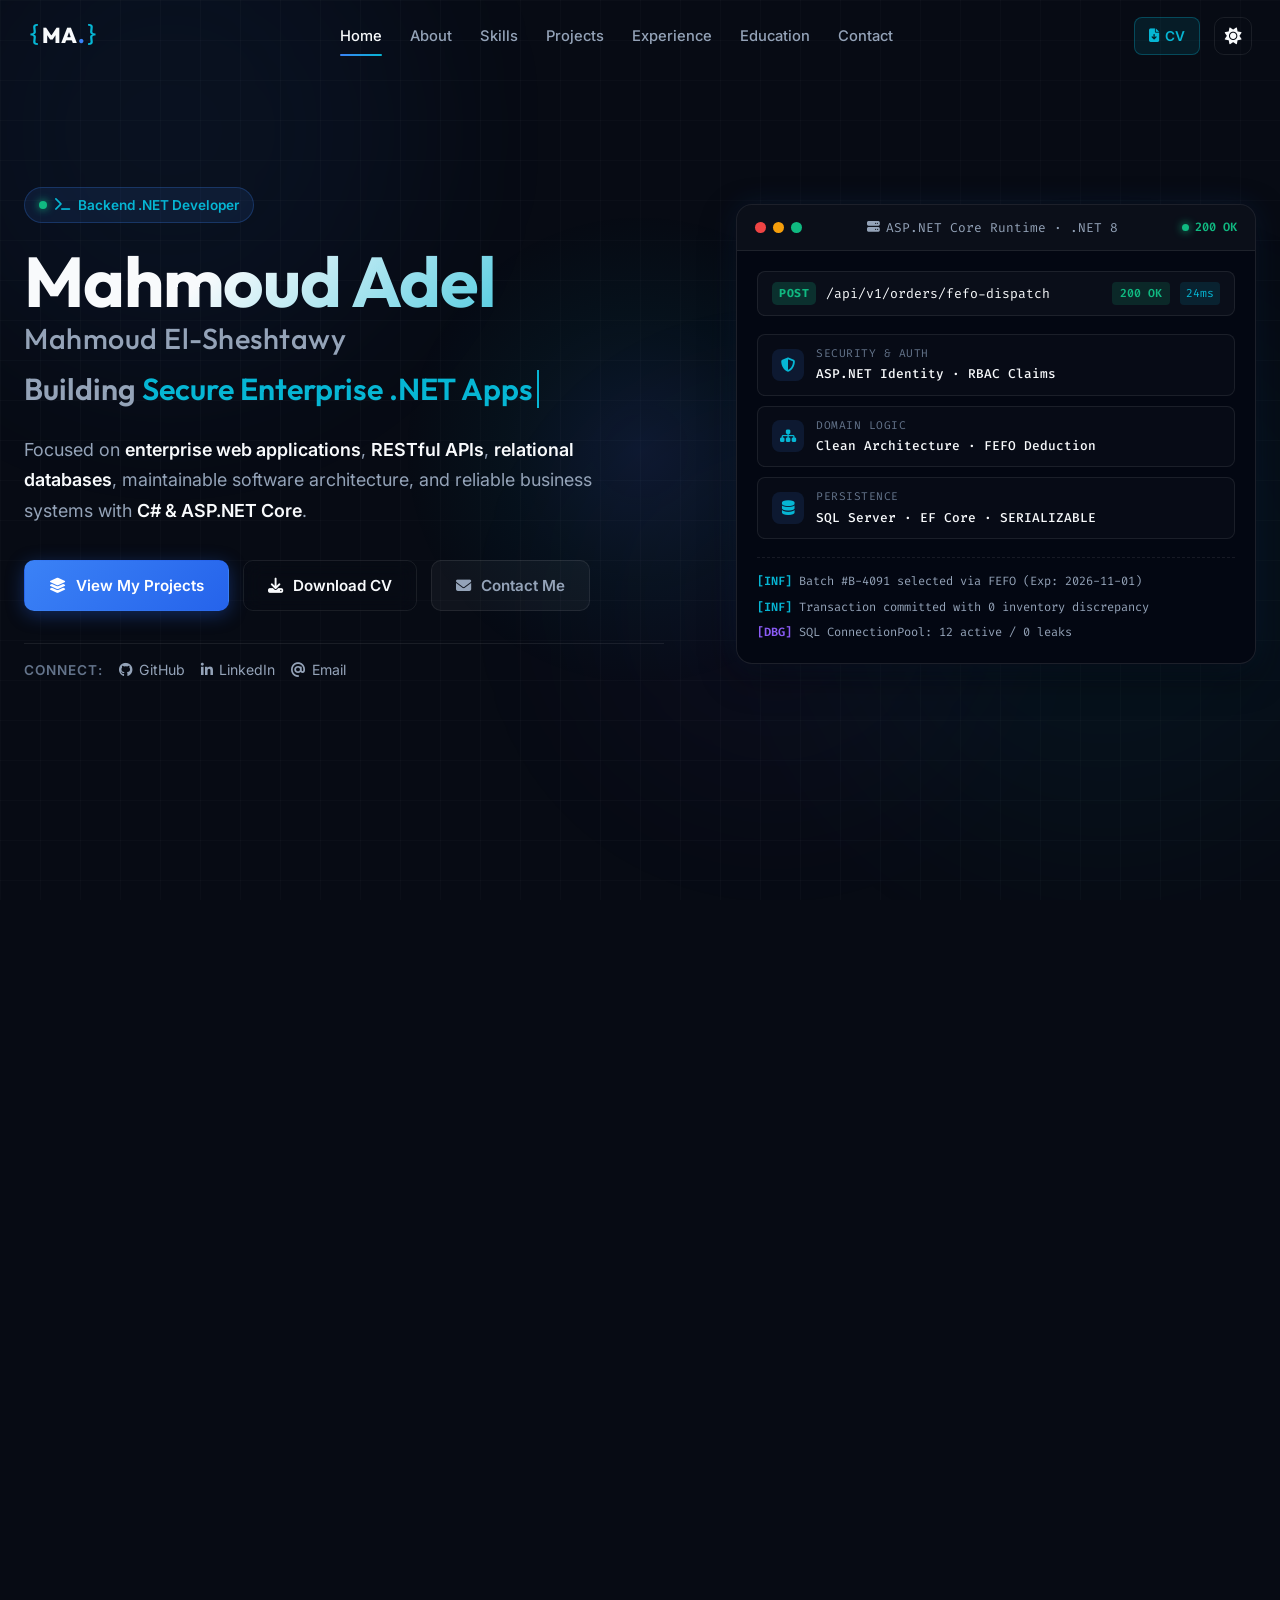
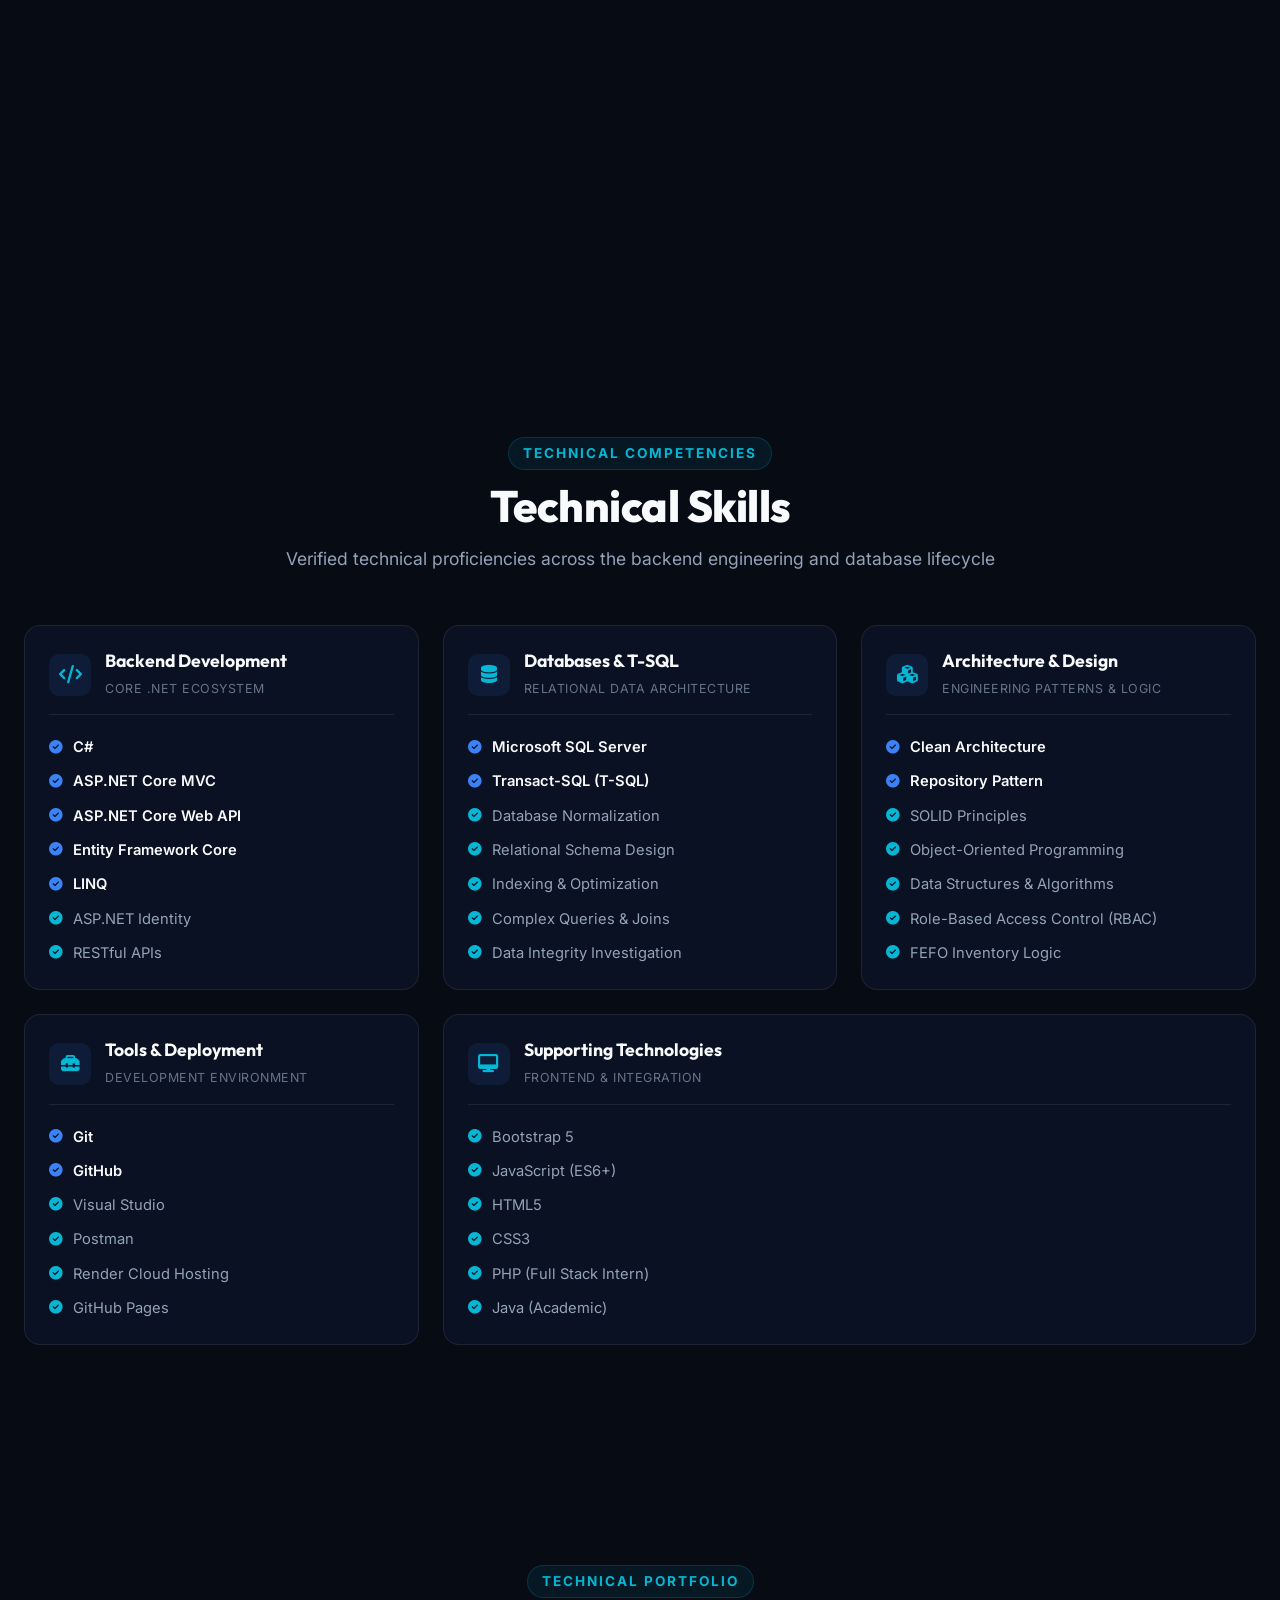
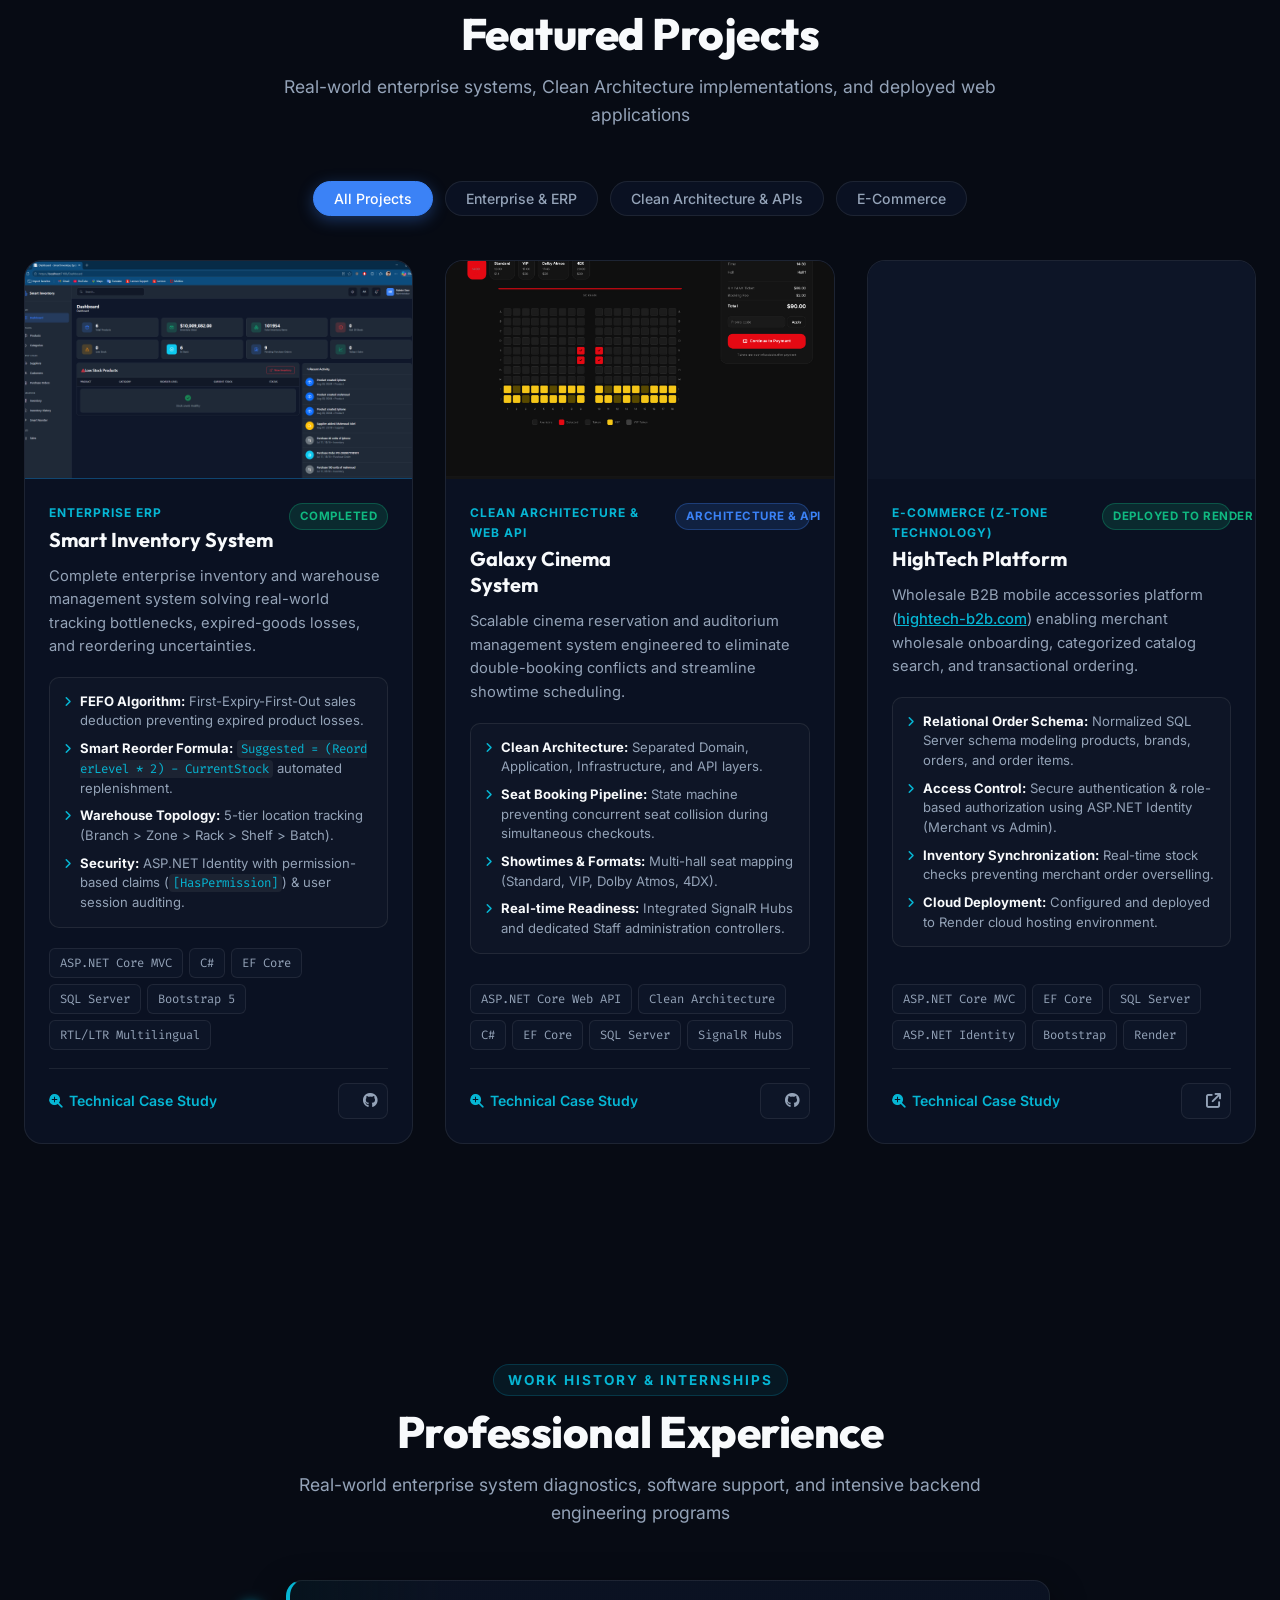
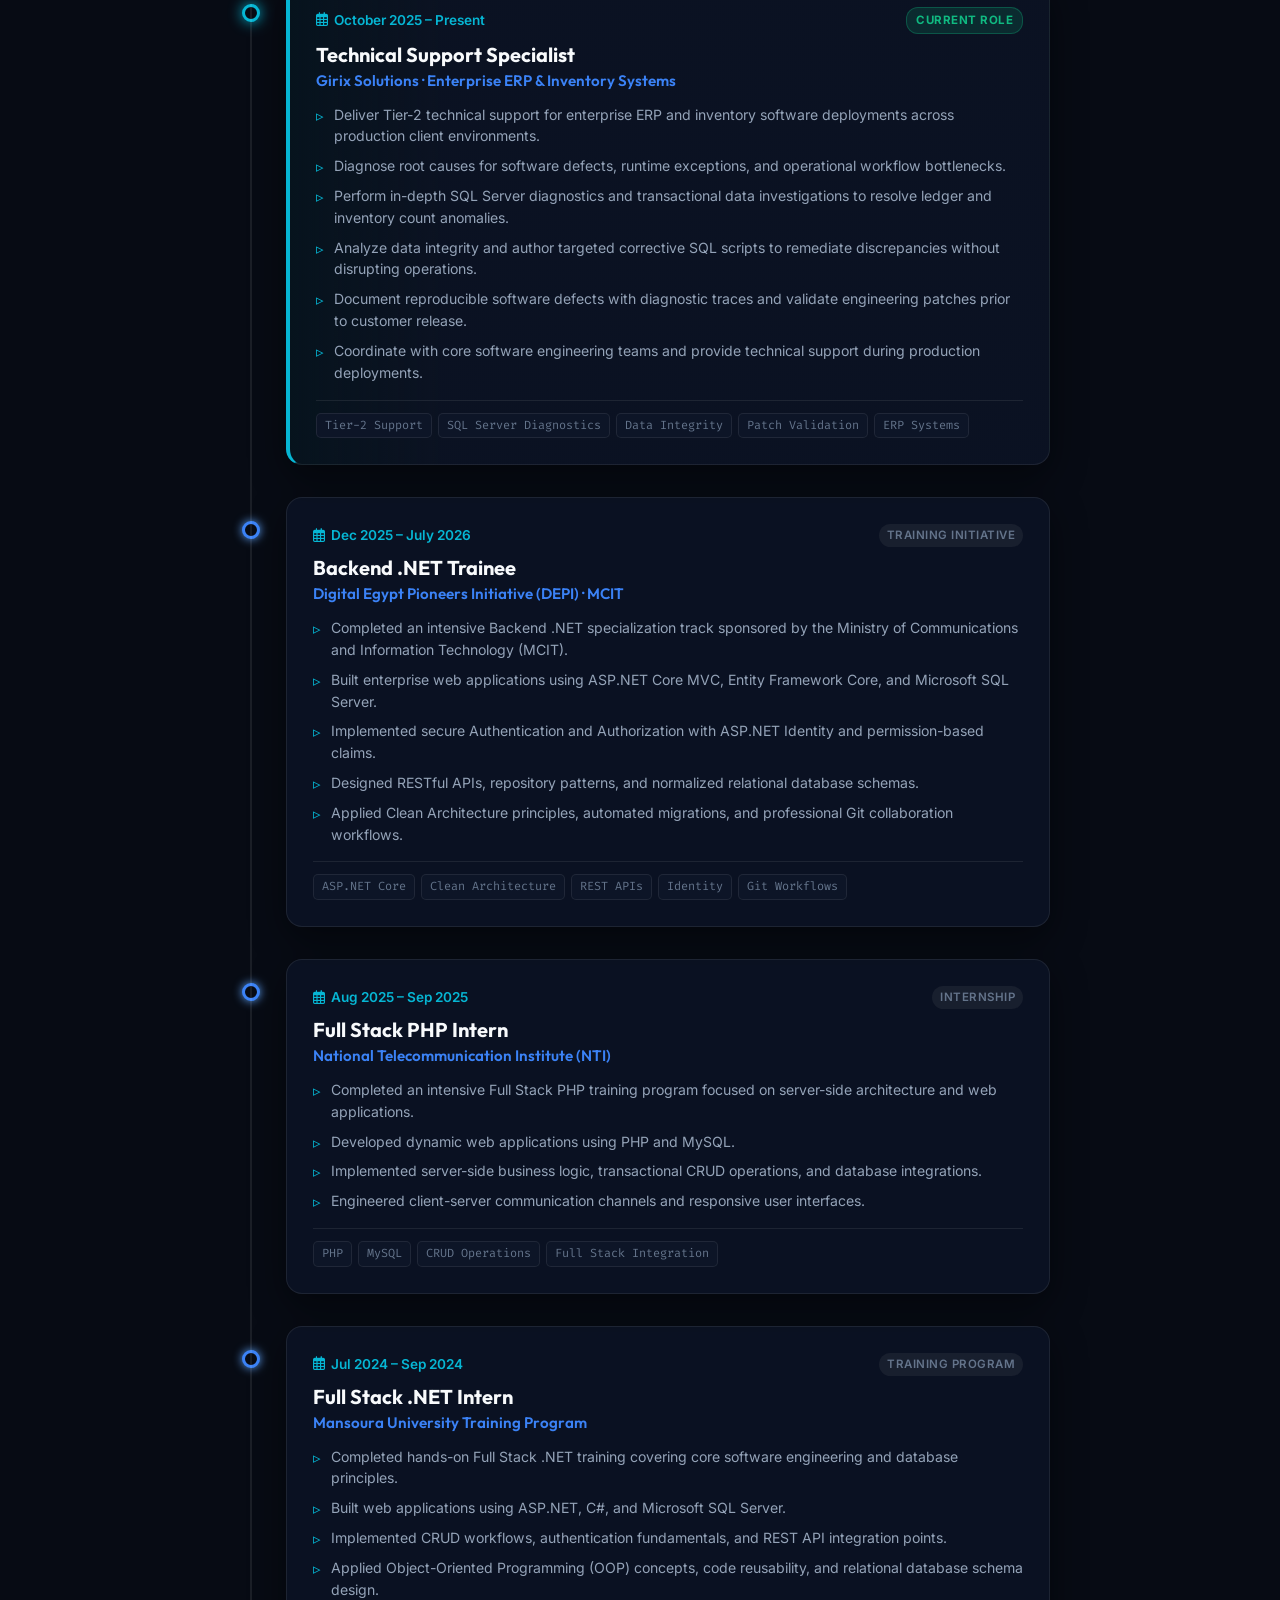
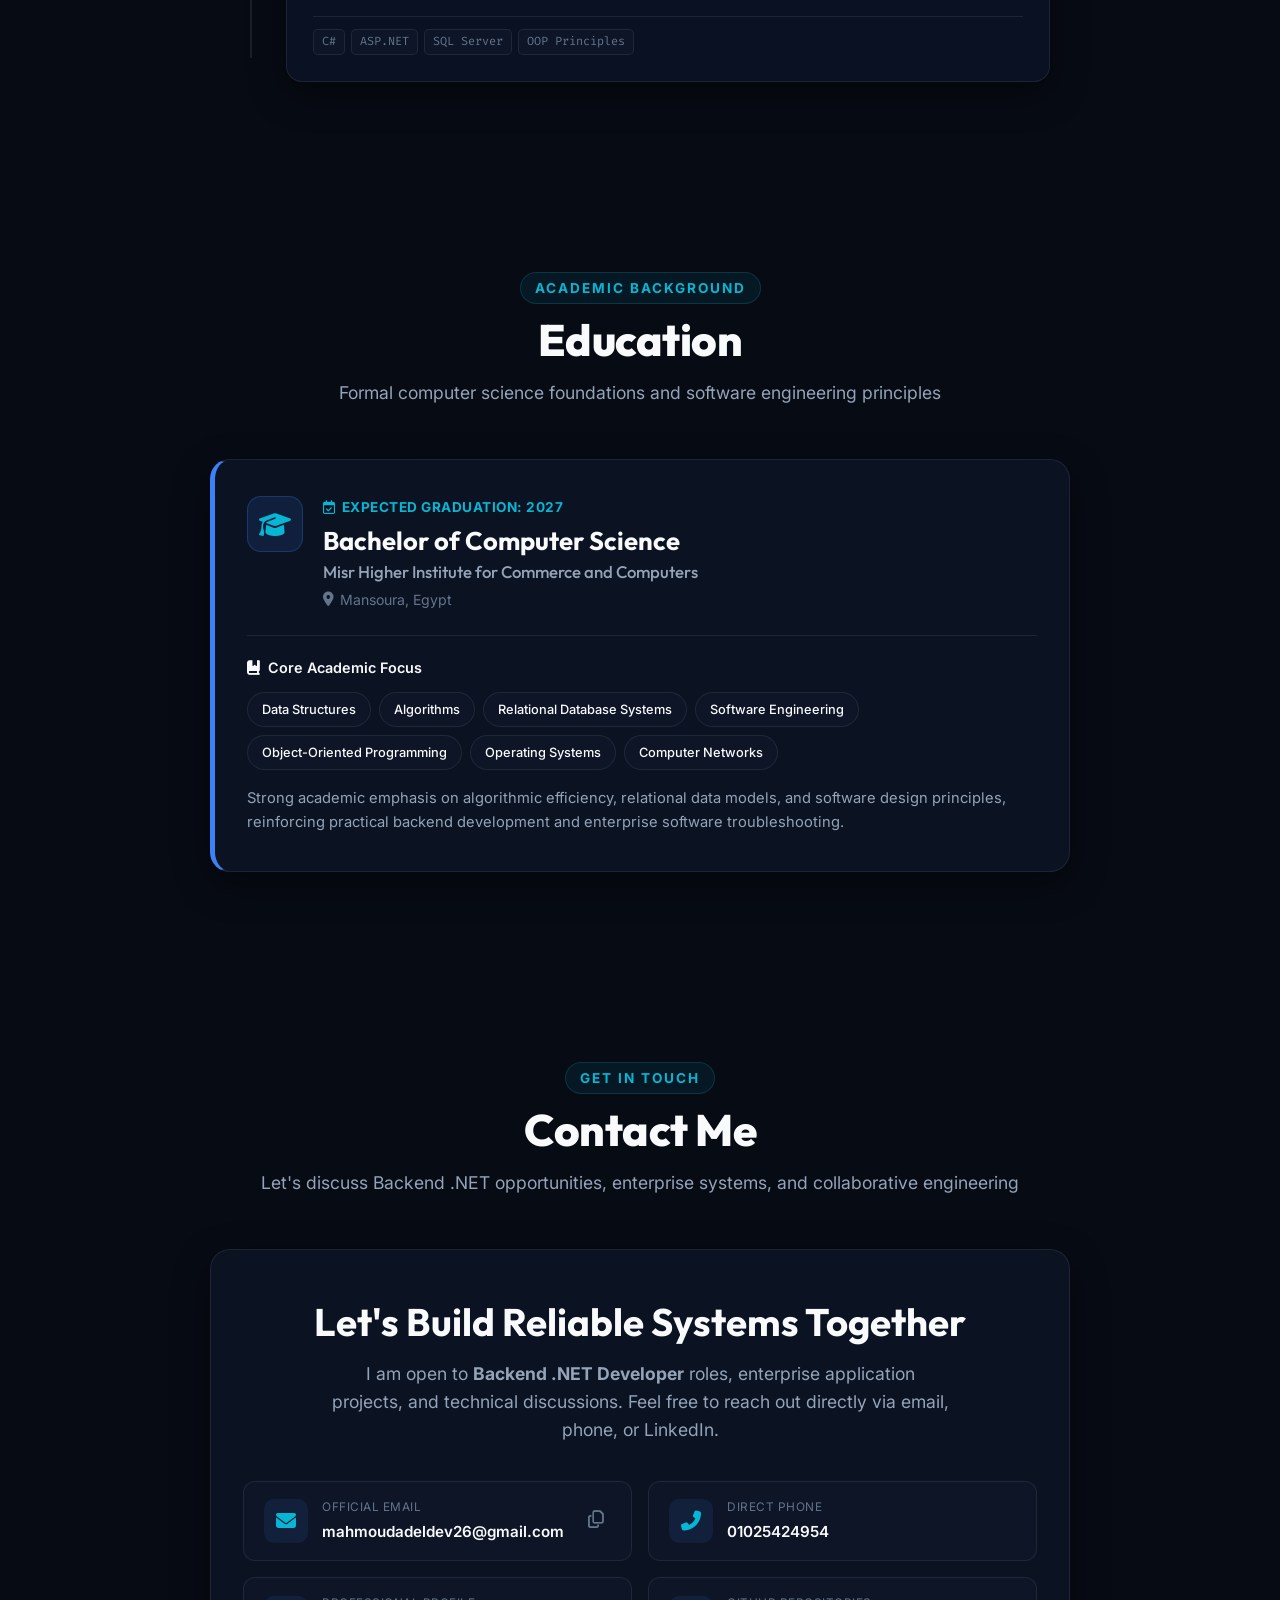
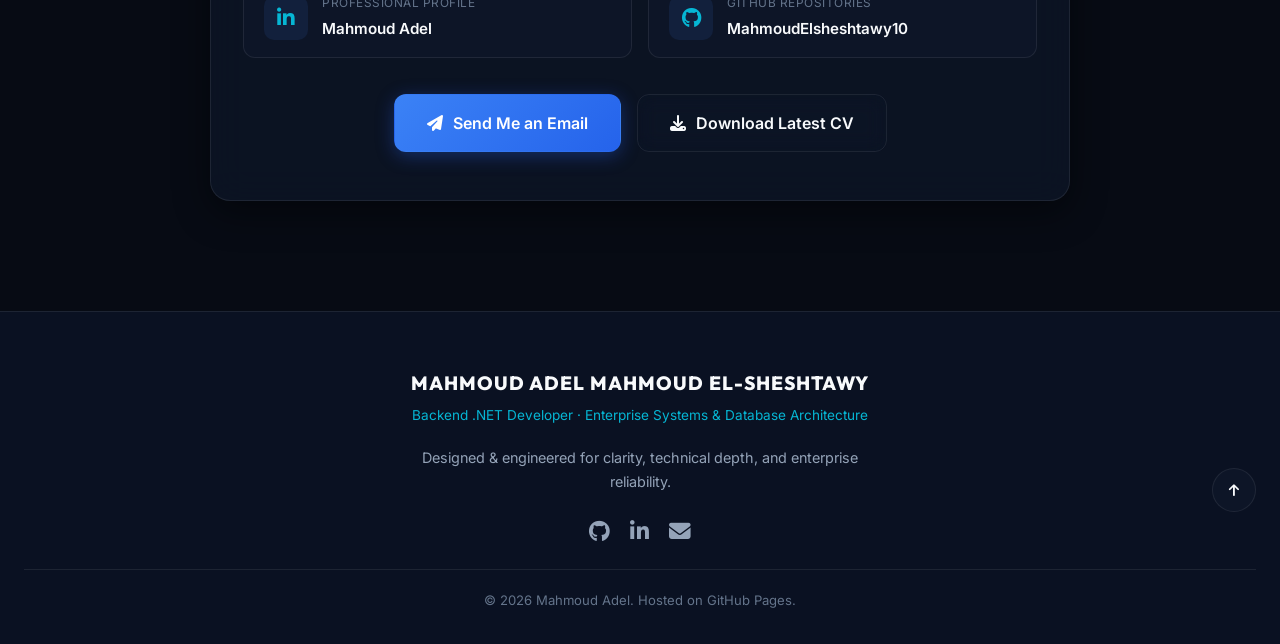
<file: index.html>
<!DOCTYPE html>
<html lang="en" data-theme="dark">
<head>
    <meta charset="utf-8" />
    <meta name="viewport" content="width=device-width, initial-scale=1.0" />
    <title>Mahmoud Adel El-Sheshtawy | Backend .NET Developer</title>
    <meta name="description" content="Mahmoud Adel Mahmoud El-Sheshtawy — Backend .NET Developer specializing in ASP.NET Core MVC, Web API, Entity Framework Core, SQL Server, RESTful APIs, and enterprise systems." />
    <meta name="keywords" content="Mahmoud Adel, Mahmoud El-Sheshtawy, Backend Developer, .NET Developer, ASP.NET Core, C#, Entity Framework Core, SQL Server, Clean Architecture, REST API" />
    <meta name="author" content="Mahmoud Adel Mahmoud El-Sheshtawy" />

    <!-- Open Graph Metadata -->
    <meta property="og:title" content="Mahmoud Adel El-Sheshtawy | Backend .NET Developer" />
    <meta property="og:description" content="Backend .NET Developer focused on enterprise web applications, RESTful APIs, relational databases, clean architecture, and reliable business systems." />
    <meta property="og:type" content="website" />
    <meta property="og:url" content="https://mahmoudelsheshtawy10.github.io/Portfolio/" />
    <meta property="og:image" content="images/smart-inventory-dashboard.png" />

    <!-- Google Fonts -->
    <link rel="preconnect" href="https://fonts.googleapis.com">
    <link rel="preconnect" href="https://fonts.gstatic.com" crossorigin>
    <link href="https://fonts.googleapis.com/css2?family=Fira+Code:wght@400;500;600&family=Inter:wght@300;400;500;600;700;800&family=Outfit:wght@400;500;600;700;800&display=swap" rel="stylesheet">
    
    <!-- Font Awesome -->
    <link rel="stylesheet" href="https://cdnjs.cloudflare.com/ajax/libs/font-awesome/6.4.0/css/all.min.css" />
    
    <!-- Site Styles -->
    <link rel="stylesheet" href="css/site.css" />
    <link rel="icon" href="favicon.ico" type="image/x-icon" />
</head>
<body>
    <div id="cursor-glow" aria-hidden="true"></div>
    <div id="scroll-progress" aria-hidden="true"></div>

    <!-- Loading Screen -->
    <div id="loader" aria-hidden="true">
        <div class="loader-content">
            <span class="loader-code">&lt;dotnet:runtime /&gt;</span>
            <span class="loader-text">MAHMOUD ADEL</span>
            <span class="loader-sub">Backend .NET Developer</span>
            <div class="loader-bar"></div>
        </div>
    </div>

    <!-- Navigation Bar -->
    <nav id="navbar" aria-label="Main Navigation">
        <div class="nav-container">
            <a href="#home" class="nav-logo" aria-label="Mahmoud Adel Homepage">
                <span class="logo-bracket">{</span>MA<span class="logo-dot">.</span><span class="logo-bracket">}</span>
            </a>
            
            <div class="nav-links" id="nav-menu" role="menu">
                <a href="#home" class="nav-item active" role="menuitem">Home</a>
                <a href="#about" class="nav-item" role="menuitem">About</a>
                <a href="#skills" class="nav-item" role="menuitem">Skills</a>
                <a href="#projects" class="nav-item" role="menuitem">Projects</a>
                <a href="#experience" class="nav-item" role="menuitem">Experience</a>
                <a href="#education" class="nav-item" role="menuitem">Education</a>
                <a href="#contact" class="nav-item" role="menuitem">Contact</a>
            </div>

            <div class="nav-right">
                <a href="cv/Mahmoud_Adel_CV.pdf" class="btn btn-nav-cv" download="Mahmoud_Adel_Mahmoud_El-Sheshtawy_CV.pdf" title="Download CV (PDF)">
                    <i class="fas fa-file-arrow-down" aria-hidden="true"></i>
                    <span>CV</span>
                </a>
                <button id="theme-toggle" aria-label="Toggle light or dark theme" title="Toggle Theme">
                    <i class="fas fa-sun" aria-hidden="true"></i>
                </button>
                <button class="hamburger" id="hamburger-btn" aria-label="Toggle navigation menu" aria-expanded="false" aria-controls="nav-menu">
                    <span class="line1"></span>
                    <span class="line2"></span>
                    <span class="line3"></span>
                </button>
            </div>
        </div>
    </nav>

    <main id="main-content">

        <!-- Background Ambient Grid & Particles -->
        <div class="bg-particles" aria-hidden="true">
            <div class="bg-grid-overlay"></div>
            <div class="blob blob-1"></div>
            <div class="blob blob-2"></div>
            <div class="blob blob-3"></div>
        </div>

        <!-- ========================================================
             HERO SECTION
             ======================================================== -->
        <section id="home" class="hero" aria-labelledby="hero-title">
            <div class="hero-content hidden-fade-up">
                <div class="hero-badge">
                    <span class="badge-dot"></span>
                    <i class="fas fa-terminal" aria-hidden="true"></i>
                    <span>Backend .NET Developer</span>
                </div>
                
                <h1 class="name" id="hero-title">
                    <span class="name-full">Mahmoud Adel</span>
                    <span class="name-sub">Mahmoud El-Sheshtawy</span>
                </h1>
                
                <h2 class="title type-wrap">
                    Building <span class="typing-text"></span>
                </h2>
                
                <p class="description">
                    Focused on <strong>enterprise web applications</strong>, <strong>RESTful APIs</strong>, <strong>relational databases</strong>, maintainable software architecture, and reliable business systems with <strong>C# &amp; ASP.NET Core</strong>.
                </p>
                
                <div class="hero-cta">
                    <a href="#projects" class="btn btn-primary magnetic" id="hero-cta-projects">
                        <i class="fas fa-layer-group" aria-hidden="true"></i> View My Projects
                    </a>
                    <a href="cv/Mahmoud_Adel_CV.pdf" class="btn btn-outline magnetic" id="hero-cta-cv" download="Mahmoud_Adel_Mahmoud_El-Sheshtawy_CV.pdf">
                        <i class="fas fa-download" aria-hidden="true"></i> Download CV
                    </a>
                    <a href="#contact" class="btn btn-ghost magnetic" id="hero-cta-contact">
                        <i class="fas fa-envelope" aria-hidden="true"></i> Contact Me
                    </a>
                </div>

                <div class="hero-social-strip">
                    <span class="social-label">Connect:</span>
                    <a href="https://github.com/MahmoudElsheshtawy10" target="_blank" rel="noopener noreferrer" class="social-link" aria-label="GitHub Profile">
                        <i class="fab fa-github" aria-hidden="true"></i>
                        <span>GitHub</span>
                    </a>
                    <a href="https://www.linkedin.com/in/mahmoud-adel-38b3762a6/" target="_blank" rel="noopener noreferrer" class="social-link" aria-label="LinkedIn Profile">
                        <i class="fab fa-linkedin-in" aria-hidden="true"></i>
                        <span>LinkedIn</span>
                    </a>
                    <a href="mailto:mahmoudadeldev26@gmail.com" class="social-link" aria-label="Send Email">
                        <i class="fas fa-at" aria-hidden="true"></i>
                        <span>Email</span>
                    </a>
                </div>
            </div>

            <!-- Distinctive Backend Architecture Visual Element -->
            <div class="hero-graphics hidden-fade-left" aria-hidden="true">
                <div class="architecture-console">
                    <div class="console-header">
                        <div class="console-dots">
                            <span class="dot dot-red"></span>
                            <span class="dot dot-yellow"></span>
                            <span class="dot dot-green"></span>
                        </div>
                        <div class="console-title">
                            <i class="fas fa-server"></i> ASP.NET Core Runtime · .NET 8
                        </div>
                        <div class="console-status">
                            <span class="status-live"></span> 200 OK
                        </div>
                    </div>
                    
                    <div class="console-body">
                        <!-- Request Stream Line 1 -->
                        <div class="api-stream-row">
                            <span class="http-verb post">POST</span>
                            <span class="api-endpoint">/api/v1/orders/fefo-dispatch</span>
                            <span class="status-badge success">200 OK</span>
                            <span class="latency-badge">24ms</span>
                        </div>
                        
                        <!-- Pipeline Cards -->
                        <div class="pipeline-tree">
                            <div class="pipeline-node">
                                <div class="node-icon"><i class="fas fa-shield-halved"></i></div>
                                <div class="node-meta">
                                    <span class="node-label">Security &amp; Auth</span>
                                    <span class="node-val">ASP.NET Identity · RBAC Claims</span>
                                </div>
                            </div>
                            
                            <div class="pipeline-node">
                                <div class="node-icon"><i class="fas fa-sitemap"></i></div>
                                <div class="node-meta">
                                    <span class="node-label">Domain Logic</span>
                                    <span class="node-val">Clean Architecture · FEFO Deduction</span>
                                </div>
                            </div>

                            <div class="pipeline-node">
                                <div class="node-icon"><i class="fas fa-database"></i></div>
                                <div class="node-meta">
                                    <span class="node-label">Persistence</span>
                                    <span class="node-val">SQL Server · EF Core · SERIALIZABLE</span>
                                </div>
                            </div>
                        </div>

                        <!-- Mini Diagnostic Log -->
                        <div class="console-log-preview">
                            <div class="log-line"><span class="log-info">[INF]</span> Batch #B-4091 selected via FEFO (Exp: 2026-11-01)</div>
                            <div class="log-line"><span class="log-info">[INF]</span> Transaction committed with 0 inventory discrepancy</div>
                            <div class="log-line"><span class="log-debug">[DBG]</span> SQL ConnectionPool: 12 active / 0 leaks</div>
                        </div>
                    </div>
                </div>
            </div>
        </section>

        <!-- ========================================================
             ABOUT SECTION
             ======================================================== -->
        <section id="about" class="about" aria-labelledby="about-title">
            <div class="section-header hidden-fade-up">
                <span class="section-eyebrow">Professional Profile</span>
                <h2 class="section-title" id="about-title">About Me</h2>
                <p class="section-subtitle">Bridging backend software engineering with practical enterprise software diagnostics</p>
            </div>

            <div class="about-grid">
                <div class="about-overview hidden-fade-right">
                    <p class="lead-text">
                        I am a <strong>Backend .NET Developer</strong> pursuing a Bachelor of Computer Science at Misr Higher Institute for Commerce and Computers, and currently serving as a <strong>Technical Support Specialist at Girix Solutions</strong>.
                    </p>
                    <p>
                        My background centers on architecting, testing, and supporting mission-critical enterprise software. I combine rigorous hands-on development in the <strong>.NET ecosystem (C#, ASP.NET Core MVC &amp; Web API, EF Core)</strong> with daily practical experience investigating enterprise ERP and inventory systems, analyzing transactional SQL Server data integrity, and resolving real software defects.
                    </p>
                    <div class="about-highlights">
                        <div class="highlight-item">
                            <i class="fas fa-check-circle" aria-hidden="true"></i>
                            <div>
                                <strong>Enterprise Systems First:</strong>
                                <span>Focused on high-reliability business systems, data accuracy, and robust ERP operations.</span>
                            </div>
                        </div>
                        <div class="highlight-item">
                            <i class="fas fa-check-circle" aria-hidden="true"></i>
                            <div>
                                <strong>Clean Architecture &amp; OOP:</strong>
                                <span>Designing decoupled, testable systems through SOLID principles and Repository Patterns.</span>
                            </div>
                        </div>
                        <div class="highlight-item">
                            <i class="fas fa-check-circle" aria-hidden="true"></i>
                            <div>
                                <strong>Production Diagnostics:</strong>
                                <span>Deep troubleshooting of transactional bottlenecks, patch verification, and deployment stability.</span>
                            </div>
                        </div>
                    </div>
                </div>

                <!-- Structured 3-Theme Engineering Cards (Replaces arbitrary 0 counters) -->
                <div class="about-pillars hidden-fade-left">
                    <div class="pillar-card">
                        <div class="pillar-icon">
                            <i class="fas fa-server" aria-hidden="true"></i>
                        </div>
                        <div class="pillar-body">
                            <h3>Backend &amp; API Engineering</h3>
                            <p>Designing RESTful APIs and enterprise MVC applications using C#, ASP.NET Core, and Entity Framework Core. Implementing secure authentication, role-based authorization (ASP.NET Identity), and clean separation of concerns.</p>
                            <div class="pillar-tags">
                                <span>C#</span>
                                <span>ASP.NET Core</span>
                                <span>Web API</span>
                                <span>Identity</span>
                            </div>
                        </div>
                    </div>

                    <div class="pillar-card">
                        <div class="pillar-icon">
                            <i class="fas fa-boxes-stacked" aria-hidden="true"></i>
                        </div>
                        <div class="pillar-body">
                            <h3>Enterprise Logic &amp; Business Systems</h3>
                            <p>Translating complex operational requirements into software logic: hierarchical warehouse topology (Branch &gt; Zone &gt; Rack &gt; Shelf &gt; Batch), automated reorder algorithms, and First-Expiry-First-Out (FEFO) inventory rules.</p>
                            <div class="pillar-tags">
                                <span>ERP Workflows</span>
                                <span>FEFO Logic</span>
                                <span>Reorder Math</span>
                                <span>Clean Architecture</span>
                            </div>
                        </div>
                    </div>

                    <div class="pillar-card">
                        <div class="pillar-icon">
                            <i class="fas fa-database" aria-hidden="true"></i>
                        </div>
                        <div class="pillar-body">
                            <h3>Database Engineering &amp; Diagnostics</h3>
                            <p>Designing normalized Microsoft SQL Server schemas with indexed queries and transaction integrity. Drawing upon live Tier-2 enterprise support experience at Girix Solutions to conduct deep SQL diagnostics and write corrective scripts.</p>
                            <div class="pillar-tags">
                                <span>SQL Server</span>
                                <span>T-SQL</span>
                                <span>Normalization</span>
                                <span>Defect Triage</span>
                            </div>
                        </div>
                    </div>
                </div>
            </div>
        </section>

        <!-- ========================================================
             SKILLS SECTION
             ======================================================== -->
        <section id="skills" class="skills" aria-labelledby="skills-title">
            <div class="section-header hidden-fade-up">
                <span class="section-eyebrow">Technical Competencies</span>
                <h2 class="section-title" id="skills-title">Technical Skills</h2>
                <p class="section-subtitle">Verified technical proficiencies across the backend engineering and database lifecycle</p>
            </div>

            <div class="skills-container">
                <!-- Category 1: Backend Development -->
                <div class="skill-category hidden-fade-up">
                    <div class="skill-category-header">
                        <div class="cat-icon-wrap"><i class="fas fa-code" aria-hidden="true"></i></div>
                        <div>
                            <h3>Backend Development</h3>
                            <span class="cat-meta">Core .NET Ecosystem</span>
                        </div>
                    </div>
                    <div class="skill-list">
                        <div class="skill-item highlight"><i class="fas fa-check-circle" aria-hidden="true"></i> <span>C#</span></div>
                        <div class="skill-item highlight"><i class="fas fa-check-circle" aria-hidden="true"></i> <span>ASP.NET Core MVC</span></div>
                        <div class="skill-item highlight"><i class="fas fa-check-circle" aria-hidden="true"></i> <span>ASP.NET Core Web API</span></div>
                        <div class="skill-item highlight"><i class="fas fa-check-circle" aria-hidden="true"></i> <span>Entity Framework Core</span></div>
                        <div class="skill-item highlight"><i class="fas fa-check-circle" aria-hidden="true"></i> <span>LINQ</span></div>
                        <div class="skill-item"><i class="fas fa-check-circle" aria-hidden="true"></i> <span>ASP.NET Identity</span></div>
                        <div class="skill-item"><i class="fas fa-check-circle" aria-hidden="true"></i> <span>RESTful APIs</span></div>
                    </div>
                </div>

                <!-- Category 2: Databases & Data Engineering -->
                <div class="skill-category hidden-fade-up" style="transition-delay: 0.1s">
                    <div class="skill-category-header">
                        <div class="cat-icon-wrap"><i class="fas fa-database" aria-hidden="true"></i></div>
                        <div>
                            <h3>Databases &amp; T-SQL</h3>
                            <span class="cat-meta">Relational Data Architecture</span>
                        </div>
                    </div>
                    <div class="skill-list">
                        <div class="skill-item highlight"><i class="fas fa-check-circle" aria-hidden="true"></i> <span>Microsoft SQL Server</span></div>
                        <div class="skill-item highlight"><i class="fas fa-check-circle" aria-hidden="true"></i> <span>Transact-SQL (T-SQL)</span></div>
                        <div class="skill-item"><i class="fas fa-check-circle" aria-hidden="true"></i> <span>Database Normalization</span></div>
                        <div class="skill-item"><i class="fas fa-check-circle" aria-hidden="true"></i> <span>Relational Schema Design</span></div>
                        <div class="skill-item"><i class="fas fa-check-circle" aria-hidden="true"></i> <span>Indexing &amp; Optimization</span></div>
                        <div class="skill-item"><i class="fas fa-check-circle" aria-hidden="true"></i> <span>Complex Queries &amp; Joins</span></div>
                        <div class="skill-item"><i class="fas fa-check-circle" aria-hidden="true"></i> <span>Data Integrity Investigation</span></div>
                    </div>
                </div>

                <!-- Category 3: Architecture & Engineering Concepts -->
                <div class="skill-category hidden-fade-up" style="transition-delay: 0.2s">
                    <div class="skill-category-header">
                        <div class="cat-icon-wrap"><i class="fas fa-cubes" aria-hidden="true"></i></div>
                        <div>
                            <h3>Architecture &amp; Design</h3>
                            <span class="cat-meta">Engineering Patterns &amp; Logic</span>
                        </div>
                    </div>
                    <div class="skill-list">
                        <div class="skill-item highlight"><i class="fas fa-check-circle" aria-hidden="true"></i> <span>Clean Architecture</span></div>
                        <div class="skill-item highlight"><i class="fas fa-check-circle" aria-hidden="true"></i> <span>Repository Pattern</span></div>
                        <div class="skill-item"><i class="fas fa-check-circle" aria-hidden="true"></i> <span>SOLID Principles</span></div>
                        <div class="skill-item"><i class="fas fa-check-circle" aria-hidden="true"></i> <span>Object-Oriented Programming</span></div>
                        <div class="skill-item"><i class="fas fa-check-circle" aria-hidden="true"></i> <span>Data Structures &amp; Algorithms</span></div>
                        <div class="skill-item"><i class="fas fa-check-circle" aria-hidden="true"></i> <span>Role-Based Access Control (RBAC)</span></div>
                        <div class="skill-item"><i class="fas fa-check-circle" aria-hidden="true"></i> <span>FEFO Inventory Logic</span></div>
                    </div>
                </div>

                <!-- Category 4: Tools & Deployment -->
                <div class="skill-category hidden-fade-up" style="transition-delay: 0.3s">
                    <div class="skill-category-header">
                        <div class="cat-icon-wrap"><i class="fas fa-toolbox" aria-hidden="true"></i></div>
                        <div>
                            <h3>Tools &amp; Deployment</h3>
                            <span class="cat-meta">Development Environment</span>
                        </div>
                    </div>
                    <div class="skill-list">
                        <div class="skill-item highlight"><i class="fas fa-check-circle" aria-hidden="true"></i> <span>Git</span></div>
                        <div class="skill-item highlight"><i class="fas fa-check-circle" aria-hidden="true"></i> <span>GitHub</span></div>
                        <div class="skill-item"><i class="fas fa-check-circle" aria-hidden="true"></i> <span>Visual Studio</span></div>
                        <div class="skill-item"><i class="fas fa-check-circle" aria-hidden="true"></i> <span>Postman</span></div>
                        <div class="skill-item"><i class="fas fa-check-circle" aria-hidden="true"></i> <span>Render Cloud Hosting</span></div>
                        <div class="skill-item"><i class="fas fa-check-circle" aria-hidden="true"></i> <span>GitHub Pages</span></div>
                    </div>
                </div>

                <!-- Category 5: Supporting Technologies -->
                <div class="skill-category hidden-fade-up" style="transition-delay: 0.4s">
                    <div class="skill-category-header">
                        <div class="cat-icon-wrap"><i class="fas fa-desktop" aria-hidden="true"></i></div>
                        <div>
                            <h3>Supporting Technologies</h3>
                            <span class="cat-meta">Frontend &amp; Integration</span>
                        </div>
                    </div>
                    <div class="skill-list">
                        <div class="skill-item"><i class="fas fa-check-circle" aria-hidden="true"></i> <span>Bootstrap 5</span></div>
                        <div class="skill-item"><i class="fas fa-check-circle" aria-hidden="true"></i> <span>JavaScript (ES6+)</span></div>
                        <div class="skill-item"><i class="fas fa-check-circle" aria-hidden="true"></i> <span>HTML5</span></div>
                        <div class="skill-item"><i class="fas fa-check-circle" aria-hidden="true"></i> <span>CSS3</span></div>
                        <div class="skill-item"><i class="fas fa-check-circle" aria-hidden="true"></i> <span>PHP (Full Stack Intern)</span></div>
                        <div class="skill-item"><i class="fas fa-check-circle" aria-hidden="true"></i> <span>Java (Academic)</span></div>
                    </div>
                </div>
            </div>
        </section>

        <!-- ========================================================
             PROJECTS SECTION
             ======================================================== -->
        <section id="projects" class="projects" aria-labelledby="projects-title">
            <div class="section-header hidden-fade-up">
                <span class="section-eyebrow">Technical Portfolio</span>
                <h2 class="section-title" id="projects-title">Featured Projects</h2>
                <p class="section-subtitle">Real-world enterprise systems, Clean Architecture implementations, and deployed web applications</p>
            </div>

            <!-- Project Filter Controls -->
            <div class="project-filters hidden-fade-up" role="tablist" aria-label="Project category filters">
                <button class="filter-btn active" data-filter="all" role="tab" aria-selected="true">All Projects</button>
                <button class="filter-btn" data-filter="erp" role="tab" aria-selected="false">Enterprise &amp; ERP</button>
                <button class="filter-btn" data-filter="api" role="tab" aria-selected="false">Clean Architecture &amp; APIs</button>
                <button class="filter-btn" data-filter="ecommerce" role="tab" aria-selected="false">E-Commerce</button>
            </div>

            <div class="projects-grid">
                <!-- Project 1: Smart Inventory System -->
                <article class="project-card tilt-card hidden-fade-up project-item erp" id="project-inventory">
                    <div class="project-image">
                        <img src="images/smart-inventory-dashboard.png" alt="Smart Inventory System Dashboard screenshot" loading="lazy" decoding="async" class="project-img" />
                        <div class="project-overlay">
                            <button class="btn btn-sm btn-case-study" data-open-modal="modal-inventory">
                                <i class="fas fa-file-lines" aria-hidden="true"></i> View Case Study
                            </button>
                            <a href="https://github.com/MahmoudElsheshtawy10/Smart-Inventory-System" target="_blank" rel="noopener noreferrer" class="btn btn-sm btn-outline-light" aria-label="View Smart Inventory System Source Code on GitHub">
                                <i class="fab fa-github" aria-hidden="true"></i> Source Code
                            </a>
                        </div>
                    </div>
                    <div class="project-info">
                        <div class="project-header">
                            <div>
                                <span class="project-category-tag">Enterprise ERP</span>
                                <h3>Smart Inventory System</h3>
                            </div>
                            <span class="badge badge-success">Completed</span>
                        </div>
                        
                        <p class="project-summary">
                            Complete enterprise inventory and warehouse management system solving real-world tracking bottlenecks, expired-goods losses, and reordering uncertainties.
                        </p>
                        
                        <div class="project-highlights">
                            <div class="highlight-bullet">
                                <i class="fas fa-angle-right" aria-hidden="true"></i>
                                <span><strong>FEFO Algorithm:</strong> First-Expiry-First-Out sales deduction preventing expired product losses.</span>
                            </div>
                            <div class="highlight-bullet">
                                <i class="fas fa-angle-right" aria-hidden="true"></i>
                                <span><strong>Smart Reorder Formula:</strong> <code>Suggested = (ReorderLevel * 2) - CurrentStock</code> automated replenishment.</span>
                            </div>
                            <div class="highlight-bullet">
                                <i class="fas fa-angle-right" aria-hidden="true"></i>
                                <span><strong>Warehouse Topology:</strong> 5-tier location tracking (Branch &gt; Zone &gt; Rack &gt; Shelf &gt; Batch).</span>
                            </div>
                            <div class="highlight-bullet">
                                <i class="fas fa-angle-right" aria-hidden="true"></i>
                                <span><strong>Security:</strong> ASP.NET Identity with permission-based claims (<code>[HasPermission]</code>) &amp; user session auditing.</span>
                            </div>
                        </div>

                        <div class="tech-stack" aria-label="Technologies used in Smart Inventory System">
                            <span>ASP.NET Core MVC</span>
                            <span>C#</span>
                            <span>EF Core</span>
                            <span>SQL Server</span>
                            <span>Bootstrap 5</span>
                            <span>RTL/LTR Multilingual</span>
                        </div>

                        <div class="project-actions">
                            <button class="btn btn-case-link" data-open-modal="modal-inventory">
                                <i class="fas fa-magnifying-glass-plus" aria-hidden="true"></i> Technical Case Study
                            </button>
                            <a href="https://github.com/MahmoudElsheshtawy10/Smart-Inventory-System" target="_blank" rel="noopener noreferrer" class="btn btn-icon-source" title="View Source on GitHub" aria-label="GitHub Repository">
                                <i class="fab fa-github" aria-hidden="true"></i>
                            </a>
                        </div>
                    </div>
                </article>

                <!-- Project 2: Cinema Booking & Management System -->
                <article class="project-card tilt-card hidden-fade-up project-item api" id="project-cinema">
                    <div class="project-image">
                        <img src="images/cinema-home.png" alt="Galaxy Cinema Seat Reservation and Booking System screenshot" loading="lazy" decoding="async" class="project-img" />
                        <div class="project-overlay">
                            <button class="btn btn-sm btn-case-study" data-open-modal="modal-cinema">
                                <i class="fas fa-file-lines" aria-hidden="true"></i> View Case Study
                            </button>
                            <a href="https://github.com/MahmoudElsheshtawy10/cinema-system" target="_blank" rel="noopener noreferrer" class="btn btn-sm btn-outline-light" aria-label="View Cinema Management System Source Code on GitHub">
                                <i class="fab fa-github" aria-hidden="true"></i> Source Code
                            </a>
                        </div>
                    </div>
                    <div class="project-info">
                        <div class="project-header">
                            <div>
                                <span class="project-category-tag">Clean Architecture &amp; Web API</span>
                                <h3>Galaxy Cinema System</h3>
                            </div>
                            <span class="badge badge-info">Architecture &amp; API</span>
                        </div>
                        
                        <p class="project-summary">
                            Scalable cinema reservation and auditorium management system engineered to eliminate double-booking conflicts and streamline showtime scheduling.
                        </p>
                        
                        <div class="project-highlights">
                            <div class="highlight-bullet">
                                <i class="fas fa-angle-right" aria-hidden="true"></i>
                                <span><strong>Clean Architecture:</strong> Separated Domain, Application, Infrastructure, and API layers.</span>
                            </div>
                            <div class="highlight-bullet">
                                <i class="fas fa-angle-right" aria-hidden="true"></i>
                                <span><strong>Seat Booking Pipeline:</strong> State machine preventing concurrent seat collision during simultaneous checkouts.</span>
                            </div>
                            <div class="highlight-bullet">
                                <i class="fas fa-angle-right" aria-hidden="true"></i>
                                <span><strong>Showtimes &amp; Formats:</strong> Multi-hall seat mapping (Standard, VIP, Dolby Atmos, 4DX).</span>
                            </div>
                            <div class="highlight-bullet">
                                <i class="fas fa-angle-right" aria-hidden="true"></i>
                                <span><strong>Real-time Readiness:</strong> Integrated SignalR Hubs and dedicated Staff administration controllers.</span>
                            </div>
                        </div>

                        <div class="tech-stack" aria-label="Technologies used in Cinema Management System">
                            <span>ASP.NET Core Web API</span>
                            <span>Clean Architecture</span>
                            <span>C#</span>
                            <span>EF Core</span>
                            <span>SQL Server</span>
                            <span>SignalR Hubs</span>
                        </div>

                        <div class="project-actions">
                            <button class="btn btn-case-link" data-open-modal="modal-cinema">
                                <i class="fas fa-magnifying-glass-plus" aria-hidden="true"></i> Technical Case Study
                            </button>
                            <a href="https://github.com/MahmoudElsheshtawy10/cinema-system" target="_blank" rel="noopener noreferrer" class="btn btn-icon-source" title="View Source on GitHub" aria-label="GitHub Repository">
                                <i class="fab fa-github" aria-hidden="true"></i>
                            </a>
                        </div>
                    </div>
                </article>

                <!-- Project 3: HighTech E-commerce Platform -->
                <article class="project-card tilt-card hidden-fade-up project-item ecommerce" id="project-hightech">
                    <div class="project-image">
                        <img src="images/hightech-home.png" alt="HighTech B2B Mobile Accessories E-commerce platform screenshot" loading="lazy" decoding="async" class="project-img" />
                        <div class="project-overlay">
                            <button class="btn btn-sm btn-case-study" data-open-modal="modal-hightech">
                                <i class="fas fa-file-lines" aria-hidden="true"></i> View Case Study
                            </button>
                            <a href="https://hightech-b2b.com" target="_blank" rel="noopener noreferrer" class="btn btn-sm btn-outline-light" aria-label="Visit HighTech B2B Live Platform">
                                <i class="fas fa-arrow-up-right-from-square" aria-hidden="true"></i> Live Platform
                            </a>
                        </div>
                    </div>
                    <div class="project-info">
                        <div class="project-header">
                            <div>
                                <span class="project-category-tag">E-Commerce (Z-Tone Technology)</span>
                                <h3>HighTech Platform</h3>
                            </div>
                            <span class="badge badge-success">Deployed to Render</span>
                        </div>
                        
                        <p class="project-summary">
                            Wholesale B2B mobile accessories platform (<a href="https://hightech-b2b.com" target="_blank" rel="noopener noreferrer" class="inline-link">hightech-b2b.com</a>) enabling merchant wholesale onboarding, categorized catalog search, and transactional ordering.
                        </p>
                        
                        <div class="project-highlights">
                            <div class="highlight-bullet">
                                <i class="fas fa-angle-right" aria-hidden="true"></i>
                                <span><strong>Relational Order Schema:</strong> Normalized SQL Server schema modeling products, brands, orders, and order items.</span>
                            </div>
                            <div class="highlight-bullet">
                                <i class="fas fa-angle-right" aria-hidden="true"></i>
                                <span><strong>Access Control:</strong> Secure authentication &amp; role-based authorization using ASP.NET Identity (Merchant vs Admin).</span>
                            </div>
                            <div class="highlight-bullet">
                                <i class="fas fa-angle-right" aria-hidden="true"></i>
                                <span><strong>Inventory Synchronization:</strong> Real-time stock checks preventing merchant order overselling.</span>
                            </div>
                            <div class="highlight-bullet">
                                <i class="fas fa-angle-right" aria-hidden="true"></i>
                                <span><strong>Cloud Deployment:</strong> Configured and deployed to Render cloud hosting environment.</span>
                            </div>
                        </div>

                        <div class="tech-stack" aria-label="Technologies used in HighTech Platform">
                            <span>ASP.NET Core MVC</span>
                            <span>EF Core</span>
                            <span>SQL Server</span>
                            <span>ASP.NET Identity</span>
                            <span>Bootstrap</span>
                            <span>Render</span>
                        </div>

                        <div class="project-actions">
                            <button class="btn btn-case-link" data-open-modal="modal-hightech">
                                <i class="fas fa-magnifying-glass-plus" aria-hidden="true"></i> Technical Case Study
                            </button>
                            <a href="https://hightech-b2b.com" target="_blank" rel="noopener noreferrer" class="btn btn-icon-source" title="Visit Live Platform" aria-label="Visit HighTech Live Platform">
                                <i class="fas fa-arrow-up-right-from-square" aria-hidden="true"></i>
                            </a>
                        </div>
                    </div>
                </article>
            </div>
        </section>

        <!-- ========================================================
             PROFESSIONAL EXPERIENCE SECTION
             ======================================================== -->
        <section id="experience" class="timeline-section" aria-labelledby="experience-title">
            <div class="section-header hidden-fade-up">
                <span class="section-eyebrow">Work History &amp; Internships</span>
                <h2 class="section-title" id="experience-title">Professional Experience</h2>
                <p class="section-subtitle">Real-world enterprise system diagnostics, software support, and intensive backend engineering programs</p>
            </div>

            <div class="timeline">
                <!-- Current Experience: Girix Solutions -->
                <div class="timeline-item current-experience hidden-fade-right">
                    <div class="timeline-dot"></div>
                    <div class="timeline-content">
                        <div class="timeline-meta">
                            <span class="timeline-date"><i class="far fa-calendar-alt" aria-hidden="true"></i> October 2025 – Present</span>
                            <span class="timeline-badge-live">Current Role</span>
                        </div>
                        <h3>Technical Support Specialist</h3>
                        <h4>Girix Solutions · Enterprise ERP &amp; Inventory Systems</h4>
                        <ul class="timeline-bullets">
                            <li>Deliver Tier-2 technical support for enterprise ERP and inventory software deployments across production client environments.</li>
                            <li>Diagnose root causes for software defects, runtime exceptions, and operational workflow bottlenecks.</li>
                            <li>Perform in-depth SQL Server diagnostics and transactional data investigations to resolve ledger and inventory count anomalies.</li>
                            <li>Analyze data integrity and author targeted corrective SQL scripts to remediate discrepancies without disrupting operations.</li>
                            <li>Document reproducible software defects with diagnostic traces and validate engineering patches prior to customer release.</li>
                            <li>Coordinate with core software engineering teams and provide technical support during production deployments.</li>
                        </ul>
                        <div class="timeline-tags">
                            <span>Tier-2 Support</span>
                            <span>SQL Server Diagnostics</span>
                            <span>Data Integrity</span>
                            <span>Patch Validation</span>
                            <span>ERP Systems</span>
                        </div>
                    </div>
                </div>

                <!-- Internship 1: DEPI -->
                <div class="timeline-item hidden-fade-left">
                    <div class="timeline-dot"></div>
                    <div class="timeline-content">
                        <div class="timeline-meta">
                            <span class="timeline-date"><i class="far fa-calendar-alt" aria-hidden="true"></i> Dec 2025 – July 2026</span>
                            <span class="timeline-badge">Training Initiative</span>
                        </div>
                        <h3>Backend .NET Trainee</h3>
                        <h4>Digital Egypt Pioneers Initiative (DEPI) · MCIT</h4>
                        <ul class="timeline-bullets">
                            <li>Completed an intensive Backend .NET specialization track sponsored by the Ministry of Communications and Information Technology (MCIT).</li>
                            <li>Built enterprise web applications using ASP.NET Core MVC, Entity Framework Core, and Microsoft SQL Server.</li>
                            <li>Implemented secure Authentication and Authorization with ASP.NET Identity and permission-based claims.</li>
                            <li>Designed RESTful APIs, repository patterns, and normalized relational database schemas.</li>
                            <li>Applied Clean Architecture principles, automated migrations, and professional Git collaboration workflows.</li>
                        </ul>
                        <div class="timeline-tags">
                            <span>ASP.NET Core</span>
                            <span>Clean Architecture</span>
                            <span>REST APIs</span>
                            <span>Identity</span>
                            <span>Git Workflows</span>
                        </div>
                    </div>
                </div>

                <!-- Internship 2: NTI -->
                <div class="timeline-item hidden-fade-right">
                    <div class="timeline-dot"></div>
                    <div class="timeline-content">
                        <div class="timeline-meta">
                            <span class="timeline-date"><i class="far fa-calendar-alt" aria-hidden="true"></i> Aug 2025 – Sep 2025</span>
                            <span class="timeline-badge">Internship</span>
                        </div>
                        <h3>Full Stack PHP Intern</h3>
                        <h4>National Telecommunication Institute (NTI)</h4>
                        <ul class="timeline-bullets">
                            <li>Completed an intensive Full Stack PHP training program focused on server-side architecture and web applications.</li>
                            <li>Developed dynamic web applications using PHP and MySQL.</li>
                            <li>Implemented server-side business logic, transactional CRUD operations, and database integrations.</li>
                            <li>Engineered client-server communication channels and responsive user interfaces.</li>
                        </ul>
                        <div class="timeline-tags">
                            <span>PHP</span>
                            <span>MySQL</span>
                            <span>CRUD Operations</span>
                            <span>Full Stack Integration</span>
                        </div>
                    </div>
                </div>

                <!-- Internship 3: Mansoura University -->
                <div class="timeline-item hidden-fade-left">
                    <div class="timeline-dot"></div>
                    <div class="timeline-content">
                        <div class="timeline-meta">
                            <span class="timeline-date"><i class="far fa-calendar-alt" aria-hidden="true"></i> Jul 2024 – Sep 2024</span>
                            <span class="timeline-badge">Training Program</span>
                        </div>
                        <h3>Full Stack .NET Intern</h3>
                        <h4>Mansoura University Training Program</h4>
                        <ul class="timeline-bullets">
                            <li>Completed hands-on Full Stack .NET training covering core software engineering and database principles.</li>
                            <li>Built web applications using ASP.NET, C#, and Microsoft SQL Server.</li>
                            <li>Implemented CRUD workflows, authentication fundamentals, and REST API integration points.</li>
                            <li>Applied Object-Oriented Programming (OOP) concepts, code reusability, and relational database schema design.</li>
                        </ul>
                        <div class="timeline-tags">
                            <span>C#</span>
                            <span>ASP.NET</span>
                            <span>SQL Server</span>
                            <span>OOP Principles</span>
                        </div>
                    </div>
                </div>
            </div>
        </section>

        <!-- ========================================================
             EDUCATION SECTION (Visually Distinct from Experience)
             ======================================================== -->
        <section id="education" class="education-section" aria-labelledby="education-title">
            <div class="section-header hidden-fade-up">
                <span class="section-eyebrow">Academic Background</span>
                <h2 class="section-title" id="education-title">Education</h2>
                <p class="section-subtitle">Formal computer science foundations and software engineering principles</p>
            </div>

            <div class="education-card hidden-fade-up glass-panel">
                <div class="education-header">
                    <div class="edu-icon-wrap">
                        <i class="fas fa-graduation-cap" aria-hidden="true"></i>
                    </div>
                    <div class="edu-main-info">
                        <span class="edu-timeline"><i class="far fa-calendar-check" aria-hidden="true"></i> Expected Graduation: 2027</span>
                        <h3>Bachelor of Computer Science</h3>
                        <h4>Misr Higher Institute for Commerce and Computers</h4>
                        <span class="edu-location"><i class="fas fa-location-dot" aria-hidden="true"></i> Mansoura, Egypt</span>
                    </div>
                </div>

                <div class="education-details">
                    <div class="edu-focus-title">
                        <i class="fas fa-book-bookmark" aria-hidden="true"></i> Core Academic Focus
                    </div>
                    <div class="edu-badges">
                        <span>Data Structures</span>
                        <span>Algorithms</span>
                        <span>Relational Database Systems</span>
                        <span>Software Engineering</span>
                        <span>Object-Oriented Programming</span>
                        <span>Operating Systems</span>
                        <span>Computer Networks</span>
                    </div>
                    <p class="edu-note">
                        Strong academic emphasis on algorithmic efficiency, relational data models, and software design principles, reinforcing practical backend development and enterprise software troubleshooting.
                    </p>
                </div>
            </div>
        </section>

        <!-- ========================================================
             CONTACT SECTION
             ======================================================== -->
        <section id="contact" class="contact" aria-labelledby="contact-title">
            <div class="section-header hidden-fade-up">
                <span class="section-eyebrow">Get In Touch</span>
                <h2 class="section-title" id="contact-title">Contact Me</h2>
                <p class="section-subtitle">Let's discuss Backend .NET opportunities, enterprise systems, and collaborative engineering</p>
            </div>

            <div class="contact-card hidden-fade-up glass-panel">
                <div class="contact-header">
                    <h3>Let's Build Reliable Systems Together</h3>
                    <p>
                        I am open to <strong>Backend .NET Developer</strong> roles, enterprise application projects, and technical discussions. Feel free to reach out directly via email, phone, or LinkedIn.
                    </p>
                </div>

                <div class="contact-methods">
                    <!-- Email Card (Corrected from CV) -->
                    <div class="contact-method magnetic" id="contact-email-card">
                        <div class="method-icon-wrap">
                            <i class="fas fa-envelope" aria-hidden="true"></i>
                        </div>
                        <div class="contact-details">
                            <span class="method-label">Official Email</span>
                            <a href="mailto:mahmoudadeldev26@gmail.com" id="email-text" title="Send email to Mahmoud Adel">mahmoudadeldev26@gmail.com</a>
                        </div>
                        <button class="copy-btn" id="copy-email" aria-label="Copy email address to clipboard" title="Copy email">
                            <i class="far fa-copy" aria-hidden="true"></i>
                        </button>
                    </div>

                    <!-- Phone Card (From CV) -->
                    <div class="contact-method magnetic" id="contact-phone-card">
                        <div class="method-icon-wrap">
                            <i class="fas fa-phone-alt" aria-hidden="true"></i>
                        </div>
                        <div class="contact-details">
                            <span class="method-label">Direct Phone</span>
                            <a href="tel:01025424954" title="Call Mahmoud Adel">01025424954</a>
                        </div>
                    </div>

                    <!-- LinkedIn Card -->
                    <div class="contact-method magnetic" id="contact-linkedin-card">
                        <div class="method-icon-wrap">
                            <i class="fab fa-linkedin-in" aria-hidden="true"></i>
                        </div>
                        <div class="contact-details">
                            <span class="method-label">Professional Profile</span>
                            <a href="https://www.linkedin.com/in/mahmoud-adel-38b3762a6/" target="_blank" rel="noopener noreferrer" title="View LinkedIn Profile">Mahmoud Adel</a>
                        </div>
                    </div>

                    <!-- GitHub Card -->
                    <div class="contact-method magnetic" id="contact-github-card">
                        <div class="method-icon-wrap">
                            <i class="fab fa-github" aria-hidden="true"></i>
                        </div>
                        <div class="contact-details">
                            <span class="method-label">GitHub Repositories</span>
                            <a href="https://github.com/MahmoudElsheshtawy10" target="_blank" rel="noopener noreferrer" title="View GitHub Repositories">MahmoudElsheshtawy10</a>
                        </div>
                    </div>
                </div>

                <div class="contact-footer-actions">
                    <a href="mailto:mahmoudadeldev26@gmail.com" class="btn btn-primary btn-large magnetic" id="contact-say-hello">
                        <i class="fas fa-paper-plane" aria-hidden="true"></i> Send Me an Email
                    </a>
                    <a href="cv/Mahmoud_Adel_CV.pdf" class="btn btn-outline btn-large magnetic" id="contact-download-cv" download="Mahmoud_Adel_Mahmoud_El-Sheshtawy_CV.pdf">
                        <i class="fas fa-download" aria-hidden="true"></i> Download Latest CV
                    </a>
                </div>
            </div>
        </section>

    </main>

    <!-- ========================================================
         FOOTER
         ======================================================== -->
    <footer aria-label="Site Footer">
        <div class="footer-content">
            <div class="footer-brand">
                <span class="footer-logo">MAHMOUD ADEL MAHMOUD EL-SHESHTAWY</span>
                <span class="footer-role">Backend .NET Developer · Enterprise Systems &amp; Database Architecture</span>
            </div>
            
            <p class="footer-copy">
                Designed &amp; engineered for clarity, technical depth, and enterprise reliability.
            </p>
            
            <div class="footer-socials">
                <a href="https://github.com/MahmoudElsheshtawy10" target="_blank" rel="noopener noreferrer" aria-label="GitHub"><i class="fab fa-github" aria-hidden="true"></i></a>
                <a href="https://www.linkedin.com/in/mahmoud-adel-38b3762a6/" target="_blank" rel="noopener noreferrer" aria-label="LinkedIn"><i class="fab fa-linkedin-in" aria-hidden="true"></i></a>
                <a href="mailto:mahmoudadeldev26@gmail.com" aria-label="Email"><i class="fas fa-envelope" aria-hidden="true"></i></a>
            </div>

            <div class="footer-bottom-line">
                <span>&copy; <span id="current-year">2026</span> Mahmoud Adel. Hosted on GitHub Pages.</span>
            </div>

            <button id="back-to-top" aria-label="Scroll back to top of page" title="Back to top">
                <i class="fas fa-arrow-up" aria-hidden="true"></i>
            </button>
        </div>
    </footer>

    <!-- ========================================================
         TECHNICAL CASE STUDY MODAL
         ======================================================== -->
    <div id="case-study-modal" class="modal-backdrop" aria-hidden="true" role="dialog" aria-modal="true" aria-labelledby="modal-title">
        <div class="modal-container glass-panel">
            <div class="modal-header">
                <div class="modal-title-group">
                    <span class="modal-eyebrow" id="modal-project-badge">Enterprise Case Study</span>
                    <h3 class="modal-title" id="modal-title">Project Case Study</h3>
                </div>
                <button class="modal-close" id="modal-close-btn" aria-label="Close Case Study Dialog">
                    <i class="fas fa-xmark" aria-hidden="true"></i>
                </button>
            </div>

            <!-- Modal Tab Navigation -->
            <div class="modal-tabs" role="tablist">
                <button class="modal-tab-btn active" data-tab="tab-overview" role="tab" aria-selected="true">System Overview</button>
                <button class="modal-tab-btn" data-tab="tab-architecture" role="tab" aria-selected="false">Architecture &amp; DB</button>
                <button class="modal-tab-btn" data-tab="tab-challenges" role="tab" aria-selected="false">Technical Challenges</button>
            </div>

            <div class="modal-body" id="modal-content-area">
                <!-- Dynamic Content Injected via site.js based on selected project -->
            </div>

            <div class="modal-footer" id="modal-footer-actions">
                <!-- Action Buttons Injected via site.js -->
            </div>
        </div>
    </div>

    <!-- Site Scripts -->
    <script src="js/site.js"></script>
</body>
</html>
</file>
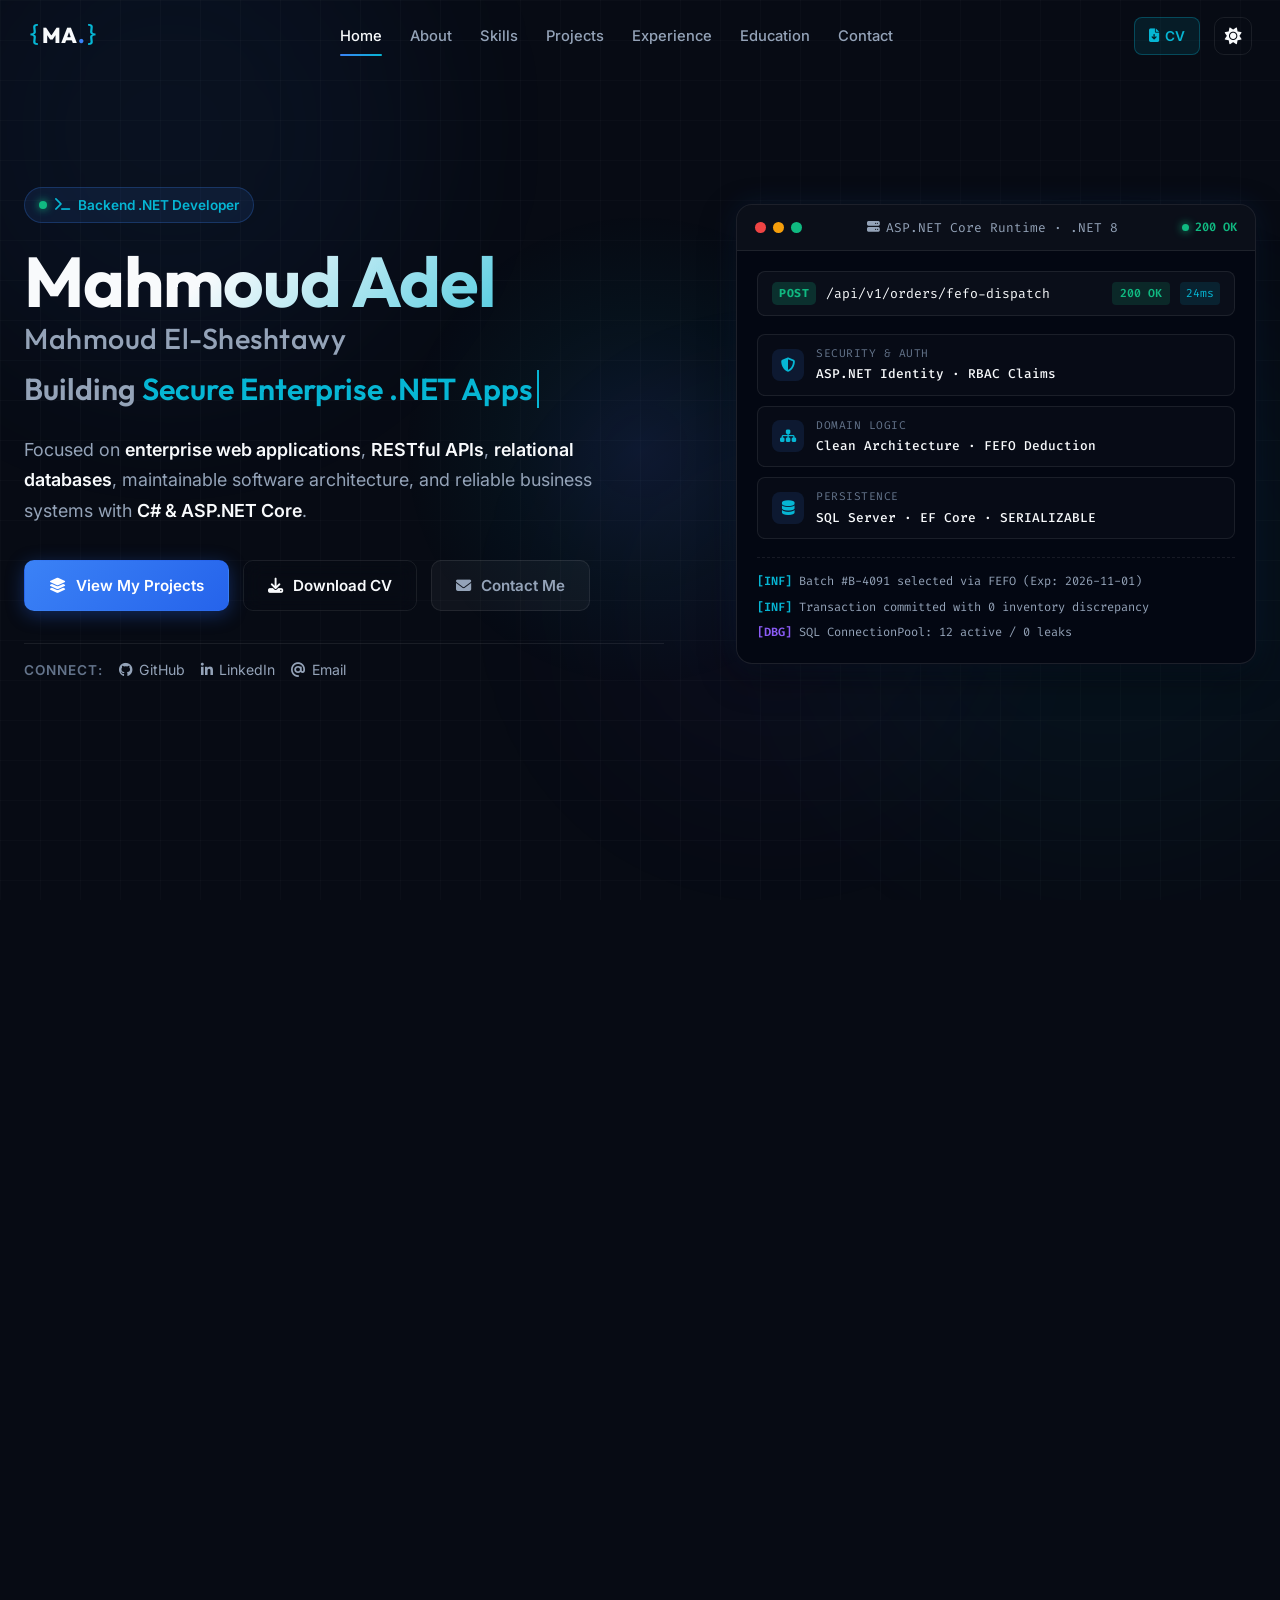
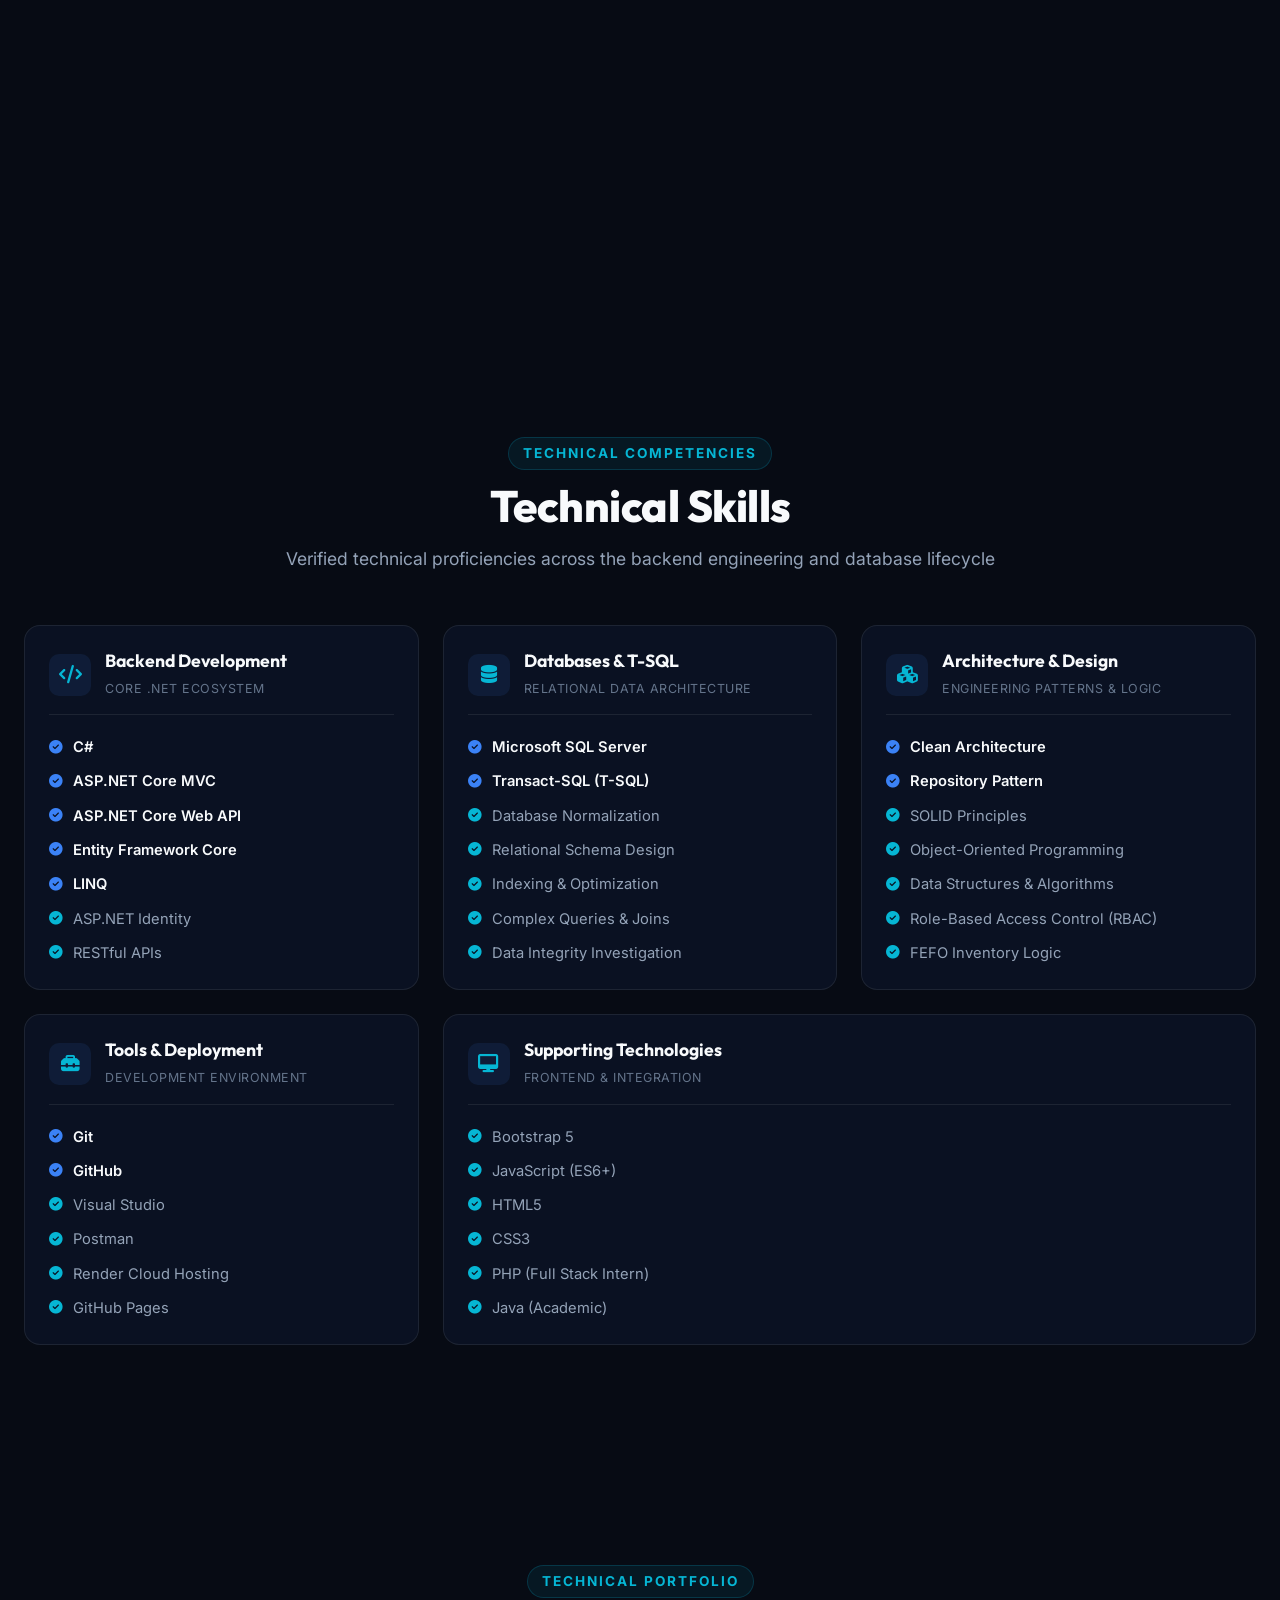
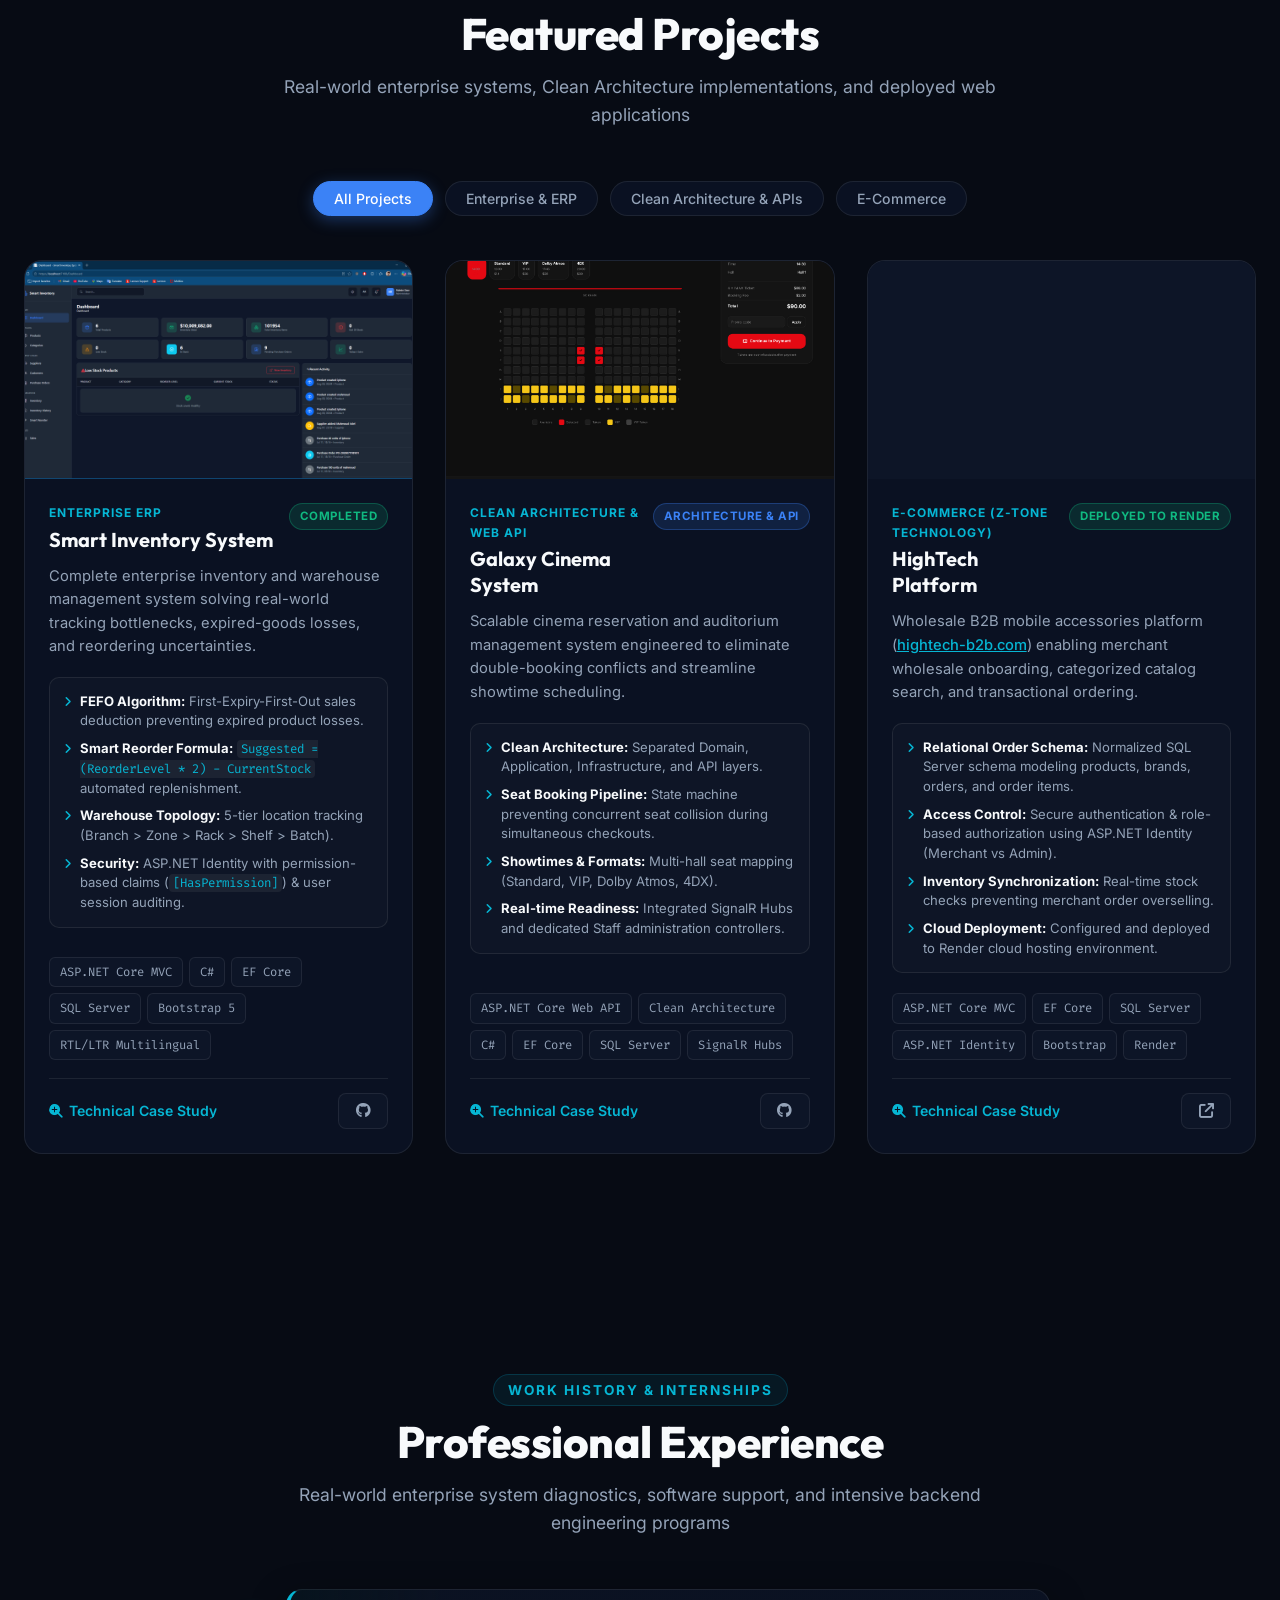
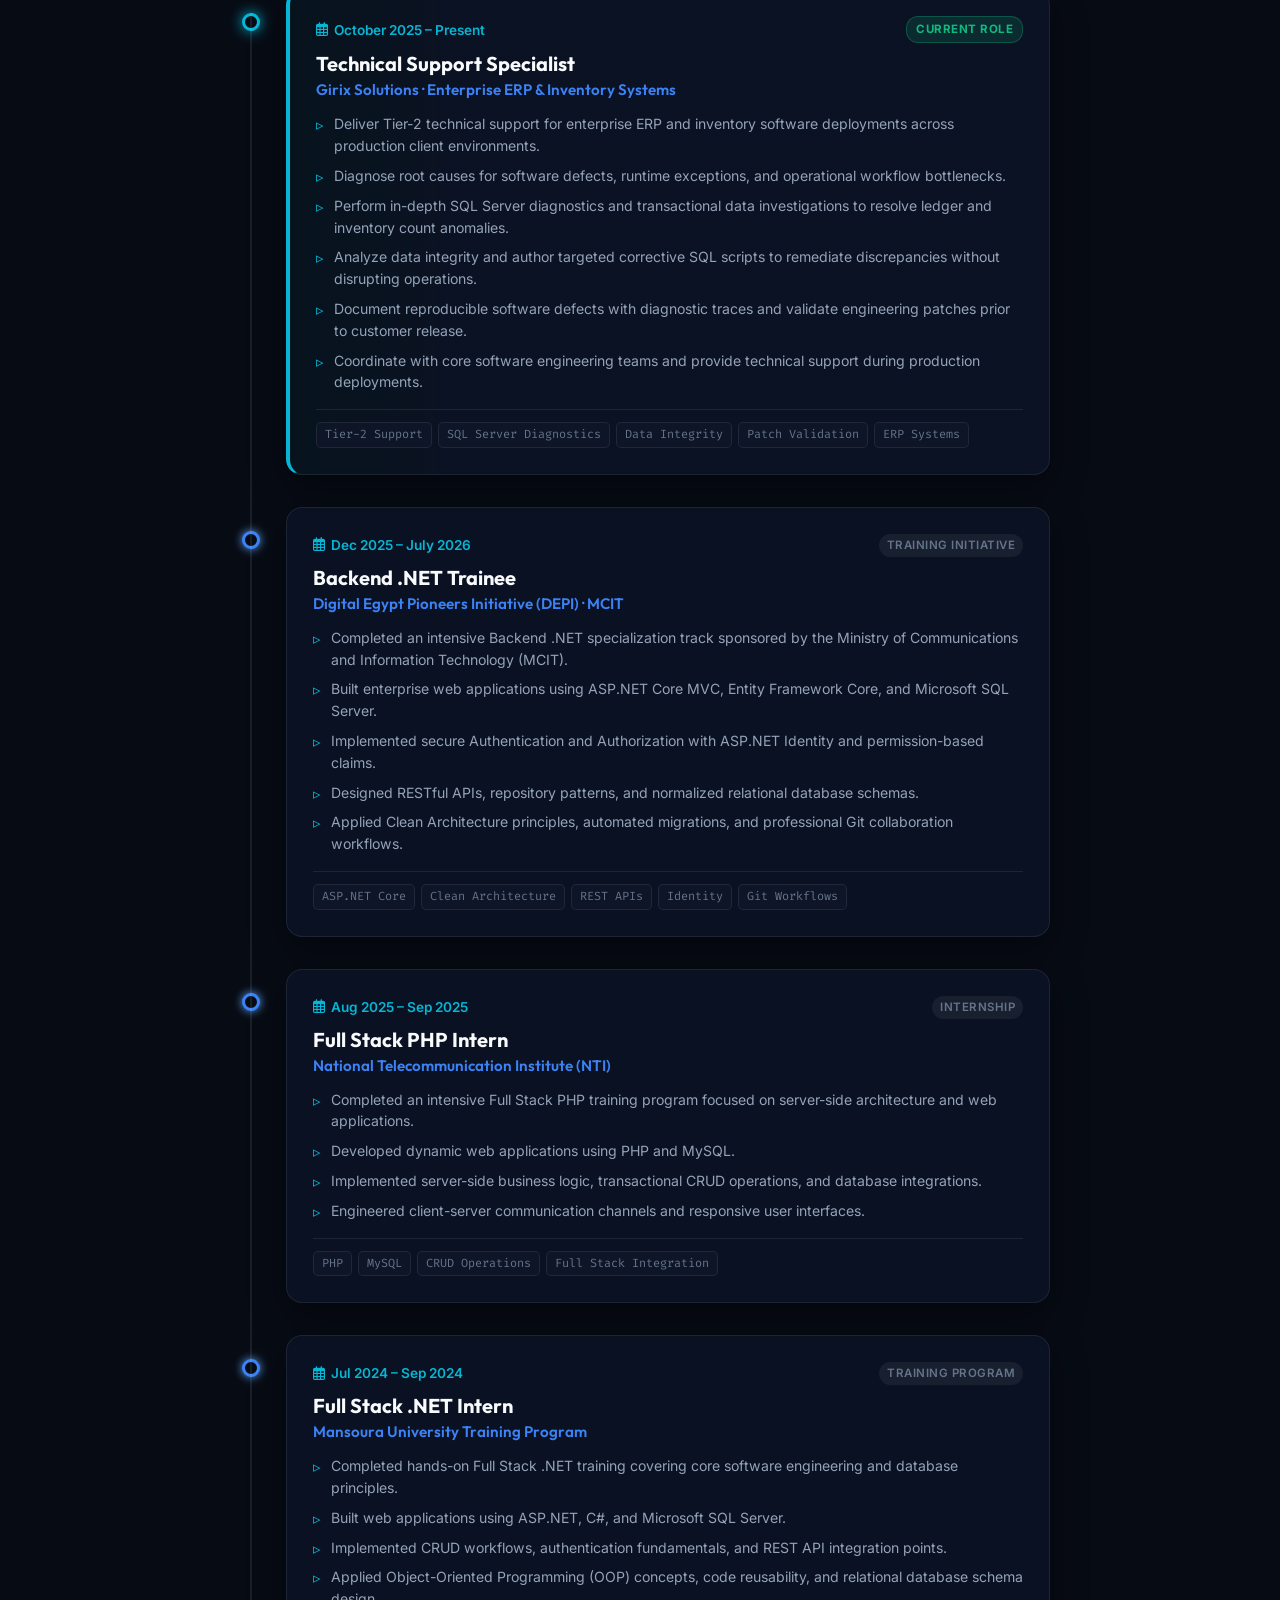
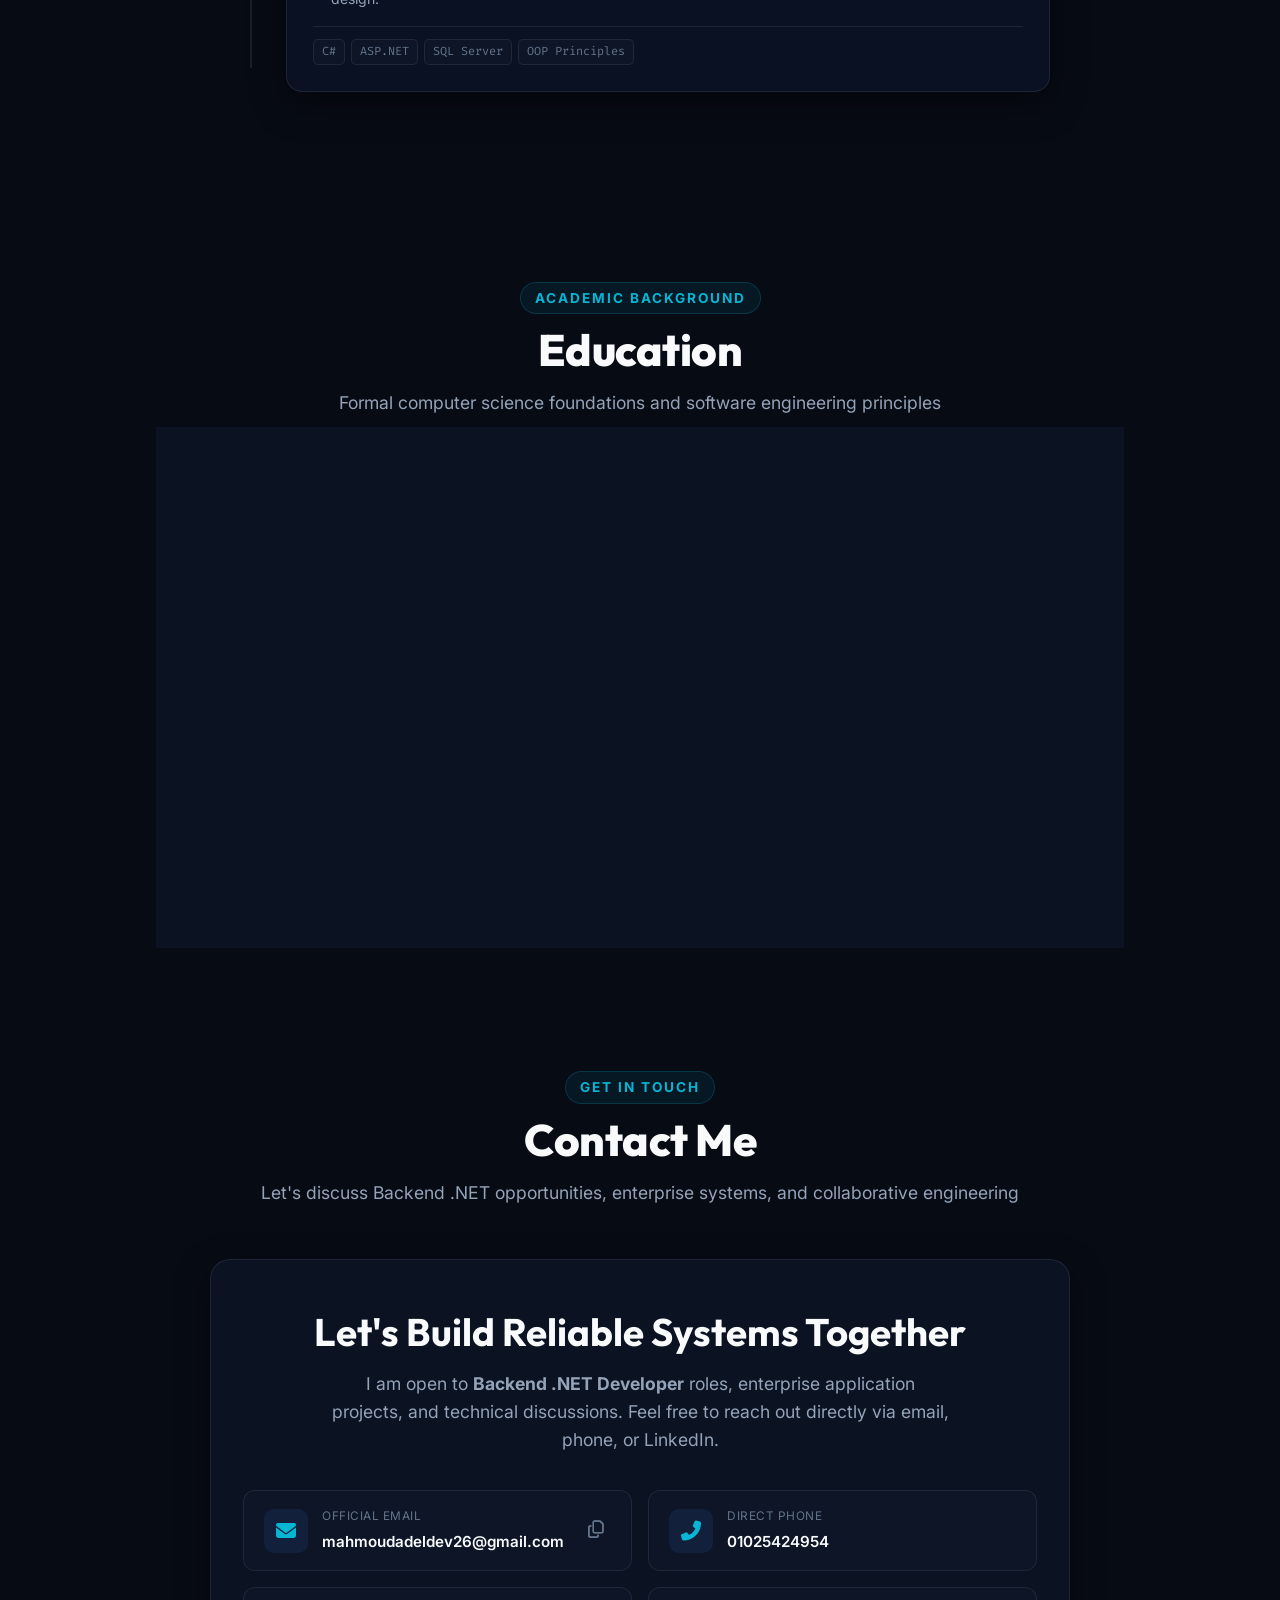
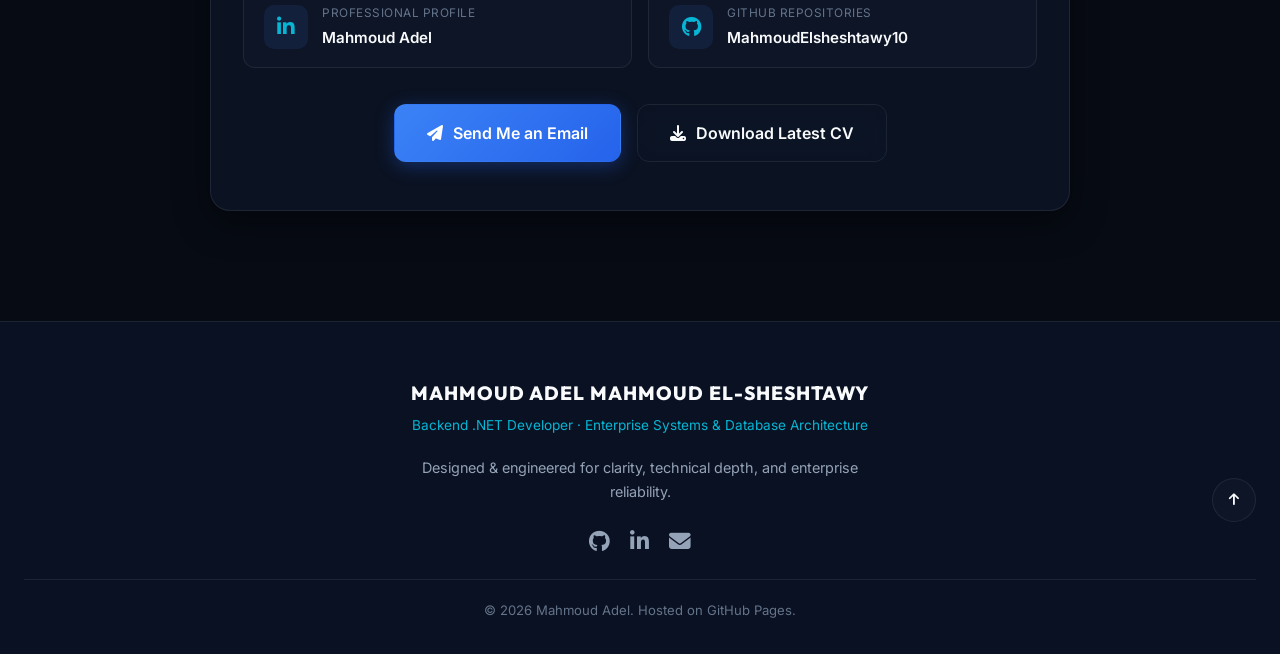
<file: Portfolio-main/index.html>
<!DOCTYPE html>
<html lang="en" data-theme="dark">
<head>
    <meta charset="utf-8" />
    <meta name="viewport" content="width=device-width, initial-scale=1.0" />
    <title>Mahmoud Adel El-Sheshtawy | Backend .NET Developer</title>
    <meta name="description" content="Mahmoud Adel Mahmoud El-Sheshtawy — Backend .NET Developer specializing in ASP.NET Core MVC, Web API, Entity Framework Core, SQL Server, RESTful APIs, and enterprise systems." />
    <meta name="keywords" content="Mahmoud Adel, Mahmoud El-Sheshtawy, Backend Developer, .NET Developer, ASP.NET Core, C#, Entity Framework Core, SQL Server, Clean Architecture, REST API" />
    <meta name="author" content="Mahmoud Adel Mahmoud El-Sheshtawy" />

    <!-- Open Graph Metadata -->
    <meta property="og:title" content="Mahmoud Adel El-Sheshtawy | Backend .NET Developer" />
    <meta property="og:description" content="Backend .NET Developer focused on enterprise web applications, RESTful APIs, relational databases, clean architecture, and reliable business systems." />
    <meta property="og:type" content="website" />
    <meta property="og:url" content="https://mahmoudelsheshtawy10.github.io/Portfolio/" />
    <meta property="og:image" content="images/smart-inventory-dashboard.png" />

    <!-- Google Fonts -->
    <link rel="preconnect" href="https://fonts.googleapis.com">
    <link rel="preconnect" href="https://fonts.gstatic.com" crossorigin>
    <link href="https://fonts.googleapis.com/css2?family=Fira+Code:wght@400;500;600&family=Inter:wght@300;400;500;600;700;800&family=Outfit:wght@400;500;600;700;800&display=swap" rel="stylesheet">
    
    <!-- Font Awesome -->
    <link rel="stylesheet" href="https://cdnjs.cloudflare.com/ajax/libs/font-awesome/6.4.0/css/all.min.css" />
    
    <!-- Site Styles -->
    <link rel="stylesheet" href="css/site.css" />
    <link rel="icon" href="favicon.ico" type="image/x-icon" />
</head>
<body>
    <div id="cursor-glow" aria-hidden="true"></div>
    <div id="scroll-progress" aria-hidden="true"></div>

    <!-- Loading Screen -->
    <div id="loader" aria-hidden="true">
        <div class="loader-content">
            <span class="loader-code">&lt;dotnet:runtime /&gt;</span>
            <span class="loader-text">MAHMOUD ADEL</span>
            <span class="loader-sub">Backend .NET Developer</span>
            <div class="loader-bar"></div>
        </div>
    </div>

    <!-- Navigation Bar -->
    <nav id="navbar" aria-label="Main Navigation">
        <div class="nav-container">
            <a href="#home" class="nav-logo" aria-label="Mahmoud Adel Homepage">
                <span class="logo-bracket">{</span>MA<span class="logo-dot">.</span><span class="logo-bracket">}</span>
            </a>
            
            <div class="nav-links" id="nav-menu" role="menu">
                <a href="#home" class="nav-item active" role="menuitem">Home</a>
                <a href="#about" class="nav-item" role="menuitem">About</a>
                <a href="#skills" class="nav-item" role="menuitem">Skills</a>
                <a href="#projects" class="nav-item" role="menuitem">Projects</a>
                <a href="#experience" class="nav-item" role="menuitem">Experience</a>
                <a href="#education" class="nav-item" role="menuitem">Education</a>
                <a href="#contact" class="nav-item" role="menuitem">Contact</a>
            </div>

            <div class="nav-right">
                <a href="cv/Mahmoud_Adel_CV.pdf" class="btn btn-nav-cv" download title="Download CV (PDF)">
                    <i class="fas fa-file-arrow-down" aria-hidden="true"></i>
                    <span>CV</span>
                </a>
                <button id="theme-toggle" aria-label="Toggle light or dark theme" title="Toggle Theme">
                    <i class="fas fa-sun" aria-hidden="true"></i>
                </button>
                <button class="hamburger" id="hamburger-btn" aria-label="Toggle navigation menu" aria-expanded="false" aria-controls="nav-menu">
                    <span class="line1"></span>
                    <span class="line2"></span>
                    <span class="line3"></span>
                </button>
            </div>
        </div>
    </nav>

    <main id="main-content">

        <!-- Background Ambient Grid & Particles -->
        <div class="bg-particles" aria-hidden="true">
            <div class="bg-grid-overlay"></div>
            <div class="blob blob-1"></div>
            <div class="blob blob-2"></div>
            <div class="blob blob-3"></div>
        </div>

        <!-- ========================================================
             HERO SECTION
             ======================================================== -->
        <section id="home" class="hero" aria-labelledby="hero-title">
            <div class="hero-content hidden-fade-up">
                <div class="hero-badge">
                    <span class="badge-dot"></span>
                    <i class="fas fa-terminal" aria-hidden="true"></i>
                    <span>Backend .NET Developer</span>
                </div>
                
                <h1 class="name" id="hero-title">
                    <span class="name-full">Mahmoud Adel</span>
                    <span class="name-sub">Mahmoud El-Sheshtawy</span>
                </h1>
                
                <h2 class="title type-wrap">
                    Building <span class="typing-text"></span>
                </h2>
                
                <p class="description">
                    Focused on <strong>enterprise web applications</strong>, <strong>RESTful APIs</strong>, <strong>relational databases</strong>, maintainable software architecture, and reliable business systems with <strong>C# &amp; ASP.NET Core</strong>.
                </p>
                
                <div class="hero-cta">
                    <a href="#projects" class="btn btn-primary magnetic" id="hero-cta-projects">
                        <i class="fas fa-layer-group" aria-hidden="true"></i> View My Projects
                    </a>
                    <a href="cv/Mahmoud_Adel_CV.pdf" class="btn btn-outline magnetic" id="hero-cta-cv" download>
                        <i class="fas fa-download" aria-hidden="true"></i> Download CV
                    </a>
                    <a href="#contact" class="btn btn-ghost magnetic" id="hero-cta-contact">
                        <i class="fas fa-envelope" aria-hidden="true"></i> Contact Me
                    </a>
                </div>

                <div class="hero-social-strip">
                    <span class="social-label">Connect:</span>
                    <a href="https://github.com/MahmoudElsheshtawy10" target="_blank" rel="noopener noreferrer" class="social-link" aria-label="GitHub Profile">
                        <i class="fab fa-github" aria-hidden="true"></i>
                        <span>GitHub</span>
                    </a>
                    <a href="https://www.linkedin.com/in/mahmoud-adel-38b3762a6/" target="_blank" rel="noopener noreferrer" class="social-link" aria-label="LinkedIn Profile">
                        <i class="fab fa-linkedin-in" aria-hidden="true"></i>
                        <span>LinkedIn</span>
                    </a>
                    <a href="mailto:mahmoudadeldev26@gmail.com" class="social-link" aria-label="Send Email">
                        <i class="fas fa-at" aria-hidden="true"></i>
                        <span>Email</span>
                    </a>
                </div>
            </div>

            <!-- Distinctive Backend Architecture Visual Element -->
            <div class="hero-graphics hidden-fade-left" aria-hidden="true">
                <div class="architecture-console">
                    <div class="console-header">
                        <div class="console-dots">
                            <span class="dot dot-red"></span>
                            <span class="dot dot-yellow"></span>
                            <span class="dot dot-green"></span>
                        </div>
                        <div class="console-title">
                            <i class="fas fa-server"></i> ASP.NET Core Runtime · .NET 8
                        </div>
                        <div class="console-status">
                            <span class="status-live"></span> 200 OK
                        </div>
                    </div>
                    
                    <div class="console-body">
                        <!-- Request Stream Line 1 -->
                        <div class="api-stream-row">
                            <span class="http-verb post">POST</span>
                            <span class="api-endpoint">/api/v1/orders/fefo-dispatch</span>
                            <span class="status-badge success">200 OK</span>
                            <span class="latency-badge">24ms</span>
                        </div>
                        
                        <!-- Pipeline Cards -->
                        <div class="pipeline-tree">
                            <div class="pipeline-node">
                                <div class="node-icon"><i class="fas fa-shield-halved"></i></div>
                                <div class="node-meta">
                                    <span class="node-label">Security &amp; Auth</span>
                                    <span class="node-val">ASP.NET Identity · RBAC Claims</span>
                                </div>
                            </div>
                            
                            <div class="pipeline-node">
                                <div class="node-icon"><i class="fas fa-sitemap"></i></div>
                                <div class="node-meta">
                                    <span class="node-label">Domain Logic</span>
                                    <span class="node-val">Clean Architecture · FEFO Deduction</span>
                                </div>
                            </div>

                            <div class="pipeline-node">
                                <div class="node-icon"><i class="fas fa-database"></i></div>
                                <div class="node-meta">
                                    <span class="node-label">Persistence</span>
                                    <span class="node-val">SQL Server · EF Core · SERIALIZABLE</span>
                                </div>
                            </div>
                        </div>

                        <!-- Mini Diagnostic Log -->
                        <div class="console-log-preview">
                            <div class="log-line"><span class="log-info">[INF]</span> Batch #B-4091 selected via FEFO (Exp: 2026-11-01)</div>
                            <div class="log-line"><span class="log-info">[INF]</span> Transaction committed with 0 inventory discrepancy</div>
                            <div class="log-line"><span class="log-debug">[DBG]</span> SQL ConnectionPool: 12 active / 0 leaks</div>
                        </div>
                    </div>
                </div>
            </div>
        </section>

        <!-- ========================================================
             ABOUT SECTION
             ======================================================== -->
        <section id="about" class="about" aria-labelledby="about-title">
            <div class="section-header hidden-fade-up">
                <span class="section-eyebrow">Professional Profile</span>
                <h2 class="section-title" id="about-title">About Me</h2>
                <p class="section-subtitle">Bridging backend software engineering with practical enterprise software diagnostics</p>
            </div>

            <div class="about-grid">
                <div class="about-overview hidden-fade-right">
                    <p class="lead-text">
                        I am a <strong>Backend .NET Developer</strong> pursuing a Bachelor of Computer Science at Misr Higher Institute for Commerce and Computers, and currently serving as a <strong>Technical Support Specialist at Girix Solutions</strong>.
                    </p>
                    <p>
                        My background centers on architecting, testing, and supporting mission-critical enterprise software. I combine rigorous hands-on development in the <strong>.NET ecosystem (C#, ASP.NET Core MVC &amp; Web API, EF Core)</strong> with daily practical experience investigating enterprise ERP and inventory systems, analyzing transactional SQL Server data integrity, and resolving real software defects.
                    </p>
                    <div class="about-highlights">
                        <div class="highlight-item">
                            <i class="fas fa-check-circle" aria-hidden="true"></i>
                            <div>
                                <strong>Enterprise Systems First:</strong>
                                <span>Focused on high-reliability business systems, data accuracy, and robust ERP operations.</span>
                            </div>
                        </div>
                        <div class="highlight-item">
                            <i class="fas fa-check-circle" aria-hidden="true"></i>
                            <div>
                                <strong>Clean Architecture &amp; OOP:</strong>
                                <span>Designing decoupled, testable systems through SOLID principles and Repository Patterns.</span>
                            </div>
                        </div>
                        <div class="highlight-item">
                            <i class="fas fa-check-circle" aria-hidden="true"></i>
                            <div>
                                <strong>Production Diagnostics:</strong>
                                <span>Deep troubleshooting of transactional bottlenecks, patch verification, and deployment stability.</span>
                            </div>
                        </div>
                    </div>
                </div>

                <!-- Structured 3-Theme Engineering Cards (Replaces arbitrary 0 counters) -->
                <div class="about-pillars hidden-fade-left">
                    <div class="pillar-card">
                        <div class="pillar-icon">
                            <i class="fas fa-server" aria-hidden="true"></i>
                        </div>
                        <div class="pillar-body">
                            <h3>Backend &amp; API Engineering</h3>
                            <p>Designing RESTful APIs and enterprise MVC applications using C#, ASP.NET Core, and Entity Framework Core. Implementing secure authentication, role-based authorization (ASP.NET Identity), and clean separation of concerns.</p>
                            <div class="pillar-tags">
                                <span>C#</span>
                                <span>ASP.NET Core</span>
                                <span>Web API</span>
                                <span>Identity</span>
                            </div>
                        </div>
                    </div>

                    <div class="pillar-card">
                        <div class="pillar-icon">
                            <i class="fas fa-boxes-stacked" aria-hidden="true"></i>
                        </div>
                        <div class="pillar-body">
                            <h3>Enterprise Logic &amp; Business Systems</h3>
                            <p>Translating complex operational requirements into software logic: hierarchical warehouse topology (Branch &gt; Zone &gt; Rack &gt; Shelf &gt; Batch), automated reorder algorithms, and First-Expiry-First-Out (FEFO) inventory rules.</p>
                            <div class="pillar-tags">
                                <span>ERP Workflows</span>
                                <span>FEFO Logic</span>
                                <span>Reorder Math</span>
                                <span>Clean Architecture</span>
                            </div>
                        </div>
                    </div>

                    <div class="pillar-card">
                        <div class="pillar-icon">
                            <i class="fas fa-database" aria-hidden="true"></i>
                        </div>
                        <div class="pillar-body">
                            <h3>Database Engineering &amp; Diagnostics</h3>
                            <p>Designing normalized Microsoft SQL Server schemas with indexed queries and transaction integrity. Drawing upon live Tier-2 enterprise support experience at Girix Solutions to conduct deep SQL diagnostics and write corrective scripts.</p>
                            <div class="pillar-tags">
                                <span>SQL Server</span>
                                <span>T-SQL</span>
                                <span>Normalization</span>
                                <span>Defect Triage</span>
                            </div>
                        </div>
                    </div>
                </div>
            </div>
        </section>

        <!-- ========================================================
             SKILLS SECTION
             ======================================================== -->
        <section id="skills" class="skills" aria-labelledby="skills-title">
            <div class="section-header hidden-fade-up">
                <span class="section-eyebrow">Technical Competencies</span>
                <h2 class="section-title" id="skills-title">Technical Skills</h2>
                <p class="section-subtitle">Verified technical proficiencies across the backend engineering and database lifecycle</p>
            </div>

            <div class="skills-container">
                <!-- Category 1: Backend Development -->
                <div class="skill-category hidden-fade-up">
                    <div class="skill-category-header">
                        <div class="cat-icon-wrap"><i class="fas fa-code" aria-hidden="true"></i></div>
                        <div>
                            <h3>Backend Development</h3>
                            <span class="cat-meta">Core .NET Ecosystem</span>
                        </div>
                    </div>
                    <div class="skill-list">
                        <div class="skill-item highlight"><i class="fas fa-check-circle" aria-hidden="true"></i> <span>C#</span></div>
                        <div class="skill-item highlight"><i class="fas fa-check-circle" aria-hidden="true"></i> <span>ASP.NET Core MVC</span></div>
                        <div class="skill-item highlight"><i class="fas fa-check-circle" aria-hidden="true"></i> <span>ASP.NET Core Web API</span></div>
                        <div class="skill-item highlight"><i class="fas fa-check-circle" aria-hidden="true"></i> <span>Entity Framework Core</span></div>
                        <div class="skill-item highlight"><i class="fas fa-check-circle" aria-hidden="true"></i> <span>LINQ</span></div>
                        <div class="skill-item"><i class="fas fa-check-circle" aria-hidden="true"></i> <span>ASP.NET Identity</span></div>
                        <div class="skill-item"><i class="fas fa-check-circle" aria-hidden="true"></i> <span>RESTful APIs</span></div>
                    </div>
                </div>

                <!-- Category 2: Databases & Data Engineering -->
                <div class="skill-category hidden-fade-up" style="transition-delay: 0.1s">
                    <div class="skill-category-header">
                        <div class="cat-icon-wrap"><i class="fas fa-database" aria-hidden="true"></i></div>
                        <div>
                            <h3>Databases &amp; T-SQL</h3>
                            <span class="cat-meta">Relational Data Architecture</span>
                        </div>
                    </div>
                    <div class="skill-list">
                        <div class="skill-item highlight"><i class="fas fa-check-circle" aria-hidden="true"></i> <span>Microsoft SQL Server</span></div>
                        <div class="skill-item highlight"><i class="fas fa-check-circle" aria-hidden="true"></i> <span>Transact-SQL (T-SQL)</span></div>
                        <div class="skill-item"><i class="fas fa-check-circle" aria-hidden="true"></i> <span>Database Normalization</span></div>
                        <div class="skill-item"><i class="fas fa-check-circle" aria-hidden="true"></i> <span>Relational Schema Design</span></div>
                        <div class="skill-item"><i class="fas fa-check-circle" aria-hidden="true"></i> <span>Indexing &amp; Optimization</span></div>
                        <div class="skill-item"><i class="fas fa-check-circle" aria-hidden="true"></i> <span>Complex Queries &amp; Joins</span></div>
                        <div class="skill-item"><i class="fas fa-check-circle" aria-hidden="true"></i> <span>Data Integrity Investigation</span></div>
                    </div>
                </div>

                <!-- Category 3: Architecture & Engineering Concepts -->
                <div class="skill-category hidden-fade-up" style="transition-delay: 0.2s">
                    <div class="skill-category-header">
                        <div class="cat-icon-wrap"><i class="fas fa-cubes" aria-hidden="true"></i></div>
                        <div>
                            <h3>Architecture &amp; Design</h3>
                            <span class="cat-meta">Engineering Patterns &amp; Logic</span>
                        </div>
                    </div>
                    <div class="skill-list">
                        <div class="skill-item highlight"><i class="fas fa-check-circle" aria-hidden="true"></i> <span>Clean Architecture</span></div>
                        <div class="skill-item highlight"><i class="fas fa-check-circle" aria-hidden="true"></i> <span>Repository Pattern</span></div>
                        <div class="skill-item"><i class="fas fa-check-circle" aria-hidden="true"></i> <span>SOLID Principles</span></div>
                        <div class="skill-item"><i class="fas fa-check-circle" aria-hidden="true"></i> <span>Object-Oriented Programming</span></div>
                        <div class="skill-item"><i class="fas fa-check-circle" aria-hidden="true"></i> <span>Data Structures &amp; Algorithms</span></div>
                        <div class="skill-item"><i class="fas fa-check-circle" aria-hidden="true"></i> <span>Role-Based Access Control (RBAC)</span></div>
                        <div class="skill-item"><i class="fas fa-check-circle" aria-hidden="true"></i> <span>FEFO Inventory Logic</span></div>
                    </div>
                </div>

                <!-- Category 4: Tools & Deployment -->
                <div class="skill-category hidden-fade-up" style="transition-delay: 0.3s">
                    <div class="skill-category-header">
                        <div class="cat-icon-wrap"><i class="fas fa-toolbox" aria-hidden="true"></i></div>
                        <div>
                            <h3>Tools &amp; Deployment</h3>
                            <span class="cat-meta">Development Environment</span>
                        </div>
                    </div>
                    <div class="skill-list">
                        <div class="skill-item highlight"><i class="fas fa-check-circle" aria-hidden="true"></i> <span>Git</span></div>
                        <div class="skill-item highlight"><i class="fas fa-check-circle" aria-hidden="true"></i> <span>GitHub</span></div>
                        <div class="skill-item"><i class="fas fa-check-circle" aria-hidden="true"></i> <span>Visual Studio</span></div>
                        <div class="skill-item"><i class="fas fa-check-circle" aria-hidden="true"></i> <span>Postman</span></div>
                        <div class="skill-item"><i class="fas fa-check-circle" aria-hidden="true"></i> <span>Render Cloud Hosting</span></div>
                        <div class="skill-item"><i class="fas fa-check-circle" aria-hidden="true"></i> <span>GitHub Pages</span></div>
                    </div>
                </div>

                <!-- Category 5: Supporting Technologies -->
                <div class="skill-category hidden-fade-up" style="transition-delay: 0.4s">
                    <div class="skill-category-header">
                        <div class="cat-icon-wrap"><i class="fas fa-desktop" aria-hidden="true"></i></div>
                        <div>
                            <h3>Supporting Technologies</h3>
                            <span class="cat-meta">Frontend &amp; Integration</span>
                        </div>
                    </div>
                    <div class="skill-list">
                        <div class="skill-item"><i class="fas fa-check-circle" aria-hidden="true"></i> <span>Bootstrap 5</span></div>
                        <div class="skill-item"><i class="fas fa-check-circle" aria-hidden="true"></i> <span>JavaScript (ES6+)</span></div>
                        <div class="skill-item"><i class="fas fa-check-circle" aria-hidden="true"></i> <span>HTML5</span></div>
                        <div class="skill-item"><i class="fas fa-check-circle" aria-hidden="true"></i> <span>CSS3</span></div>
                        <div class="skill-item"><i class="fas fa-check-circle" aria-hidden="true"></i> <span>PHP (Full Stack Intern)</span></div>
                        <div class="skill-item"><i class="fas fa-check-circle" aria-hidden="true"></i> <span>Java (Academic)</span></div>
                    </div>
                </div>
            </div>
        </section>

        <!-- ========================================================
             PROJECTS SECTION
             ======================================================== -->
        <section id="projects" class="projects" aria-labelledby="projects-title">
            <div class="section-header hidden-fade-up">
                <span class="section-eyebrow">Technical Portfolio</span>
                <h2 class="section-title" id="projects-title">Featured Projects</h2>
                <p class="section-subtitle">Real-world enterprise systems, Clean Architecture implementations, and deployed web applications</p>
            </div>

            <!-- Project Filter Controls -->
            <div class="project-filters hidden-fade-up" role="tablist" aria-label="Project category filters">
                <button class="filter-btn active" data-filter="all" role="tab" aria-selected="true">All Projects</button>
                <button class="filter-btn" data-filter="erp" role="tab" aria-selected="false">Enterprise &amp; ERP</button>
                <button class="filter-btn" data-filter="api" role="tab" aria-selected="false">Clean Architecture &amp; APIs</button>
                <button class="filter-btn" data-filter="ecommerce" role="tab" aria-selected="false">E-Commerce</button>
            </div>

            <div class="projects-grid">
                <!-- Project 1: Smart Inventory System -->
                <article class="project-card tilt-card hidden-fade-up project-item erp" id="project-inventory">
                    <div class="project-image">
                        <img src="images/smart-inventory-dashboard.png" alt="Smart Inventory System Dashboard screenshot" loading="lazy" decoding="async" class="project-img" />
                        <div class="project-overlay">
                            <button class="btn btn-sm btn-case-study" data-open-modal="modal-inventory">
                                <i class="fas fa-file-lines" aria-hidden="true"></i> View Case Study
                            </button>
                            <a href="https://github.com/MahmoudElsheshtawy10/Smart-Inventory-System" target="_blank" rel="noopener noreferrer" class="btn btn-sm btn-outline-light" aria-label="View Smart Inventory System Source Code on GitHub">
                                <i class="fab fa-github" aria-hidden="true"></i> Source Code
                            </a>
                        </div>
                    </div>
                    <div class="project-info">
                        <div class="project-header">
                            <div>
                                <span class="project-category-tag">Enterprise ERP</span>
                                <h3>Smart Inventory System</h3>
                            </div>
                            <span class="badge badge-success">Completed</span>
                        </div>
                        
                        <p class="project-summary">
                            Complete enterprise inventory and warehouse management system solving real-world tracking bottlenecks, expired-goods losses, and reordering uncertainties.
                        </p>
                        
                        <div class="project-highlights">
                            <div class="highlight-bullet">
                                <i class="fas fa-angle-right" aria-hidden="true"></i>
                                <span><strong>FEFO Algorithm:</strong> First-Expiry-First-Out sales deduction preventing expired product losses.</span>
                            </div>
                            <div class="highlight-bullet">
                                <i class="fas fa-angle-right" aria-hidden="true"></i>
                                <span><strong>Smart Reorder Formula:</strong> <code>Suggested = (ReorderLevel * 2) - CurrentStock</code> automated replenishment.</span>
                            </div>
                            <div class="highlight-bullet">
                                <i class="fas fa-angle-right" aria-hidden="true"></i>
                                <span><strong>Warehouse Topology:</strong> 5-tier location tracking (Branch &gt; Zone &gt; Rack &gt; Shelf &gt; Batch).</span>
                            </div>
                            <div class="highlight-bullet">
                                <i class="fas fa-angle-right" aria-hidden="true"></i>
                                <span><strong>Security:</strong> ASP.NET Identity with permission-based claims (<code>[HasPermission]</code>) &amp; user session auditing.</span>
                            </div>
                        </div>

                        <div class="tech-stack" aria-label="Technologies used in Smart Inventory System">
                            <span>ASP.NET Core MVC</span>
                            <span>C#</span>
                            <span>EF Core</span>
                            <span>SQL Server</span>
                            <span>Bootstrap 5</span>
                            <span>RTL/LTR Multilingual</span>
                        </div>

                        <div class="project-actions">
                            <button class="btn btn-case-link" data-open-modal="modal-inventory">
                                <i class="fas fa-magnifying-glass-plus" aria-hidden="true"></i> Technical Case Study
                            </button>
                            <a href="https://github.com/MahmoudElsheshtawy10/Smart-Inventory-System" target="_blank" rel="noopener noreferrer" class="btn btn-icon-source" title="View Source on GitHub" aria-label="GitHub Repository">
                                <i class="fab fa-github" aria-hidden="true"></i>
                            </a>
                        </div>
                    </div>
                </article>

                <!-- Project 2: Cinema Booking & Management System -->
                <article class="project-card tilt-card hidden-fade-up project-item api" id="project-cinema">
                    <div class="project-image">
                        <img src="images/cinema-home.png" alt="Galaxy Cinema Seat Reservation and Booking System screenshot" loading="lazy" decoding="async" class="project-img" />
                        <div class="project-overlay">
                            <button class="btn btn-sm btn-case-study" data-open-modal="modal-cinema">
                                <i class="fas fa-file-lines" aria-hidden="true"></i> View Case Study
                            </button>
                            <a href="https://github.com/MahmoudElsheshtawy10/cinema-system" target="_blank" rel="noopener noreferrer" class="btn btn-sm btn-outline-light" aria-label="View Cinema Management System Source Code on GitHub">
                                <i class="fab fa-github" aria-hidden="true"></i> Source Code
                            </a>
                        </div>
                    </div>
                    <div class="project-info">
                        <div class="project-header">
                            <div>
                                <span class="project-category-tag">Clean Architecture &amp; Web API</span>
                                <h3>Galaxy Cinema System</h3>
                            </div>
                            <span class="badge badge-info">Architecture &amp; API</span>
                        </div>
                        
                        <p class="project-summary">
                            Scalable cinema reservation and auditorium management system engineered to eliminate double-booking conflicts and streamline showtime scheduling.
                        </p>
                        
                        <div class="project-highlights">
                            <div class="highlight-bullet">
                                <i class="fas fa-angle-right" aria-hidden="true"></i>
                                <span><strong>Clean Architecture:</strong> Separated Domain, Application, Infrastructure, and API layers.</span>
                            </div>
                            <div class="highlight-bullet">
                                <i class="fas fa-angle-right" aria-hidden="true"></i>
                                <span><strong>Seat Booking Pipeline:</strong> State machine preventing concurrent seat collision during simultaneous checkouts.</span>
                            </div>
                            <div class="highlight-bullet">
                                <i class="fas fa-angle-right" aria-hidden="true"></i>
                                <span><strong>Showtimes &amp; Formats:</strong> Multi-hall seat mapping (Standard, VIP, Dolby Atmos, 4DX).</span>
                            </div>
                            <div class="highlight-bullet">
                                <i class="fas fa-angle-right" aria-hidden="true"></i>
                                <span><strong>Real-time Readiness:</strong> Integrated SignalR Hubs and dedicated Staff administration controllers.</span>
                            </div>
                        </div>

                        <div class="tech-stack" aria-label="Technologies used in Cinema Management System">
                            <span>ASP.NET Core Web API</span>
                            <span>Clean Architecture</span>
                            <span>C#</span>
                            <span>EF Core</span>
                            <span>SQL Server</span>
                            <span>SignalR Hubs</span>
                        </div>

                        <div class="project-actions">
                            <button class="btn btn-case-link" data-open-modal="modal-cinema">
                                <i class="fas fa-magnifying-glass-plus" aria-hidden="true"></i> Technical Case Study
                            </button>
                            <a href="https://github.com/MahmoudElsheshtawy10/cinema-system" target="_blank" rel="noopener noreferrer" class="btn btn-icon-source" title="View Source on GitHub" aria-label="GitHub Repository">
                                <i class="fab fa-github" aria-hidden="true"></i>
                            </a>
                        </div>
                    </div>
                </article>

                <!-- Project 3: HighTech E-commerce Platform -->
                <article class="project-card tilt-card hidden-fade-up project-item ecommerce" id="project-hightech">
                    <div class="project-image">
                        <img src="images/hightech-home.png" alt="HighTech B2B Mobile Accessories E-commerce platform screenshot" loading="lazy" decoding="async" class="project-img" />
                        <div class="project-overlay">
                            <button class="btn btn-sm btn-case-study" data-open-modal="modal-hightech">
                                <i class="fas fa-file-lines" aria-hidden="true"></i> View Case Study
                            </button>
                            <a href="https://hightech-b2b.com" target="_blank" rel="noopener noreferrer" class="btn btn-sm btn-outline-light" aria-label="Visit HighTech B2B Live Platform">
                                <i class="fas fa-arrow-up-right-from-square" aria-hidden="true"></i> Live Platform
                            </a>
                        </div>
                    </div>
                    <div class="project-info">
                        <div class="project-header">
                            <div>
                                <span class="project-category-tag">E-Commerce (Z-Tone Technology)</span>
                                <h3>HighTech Platform</h3>
                            </div>
                            <span class="badge badge-success">Deployed to Render</span>
                        </div>
                        
                        <p class="project-summary">
                            Wholesale B2B mobile accessories platform (<a href="https://hightech-b2b.com" target="_blank" rel="noopener noreferrer" class="inline-link">hightech-b2b.com</a>) enabling merchant wholesale onboarding, categorized catalog search, and transactional ordering.
                        </p>
                        
                        <div class="project-highlights">
                            <div class="highlight-bullet">
                                <i class="fas fa-angle-right" aria-hidden="true"></i>
                                <span><strong>Relational Order Schema:</strong> Normalized SQL Server schema modeling products, brands, orders, and order items.</span>
                            </div>
                            <div class="highlight-bullet">
                                <i class="fas fa-angle-right" aria-hidden="true"></i>
                                <span><strong>Access Control:</strong> Secure authentication &amp; role-based authorization using ASP.NET Identity (Merchant vs Admin).</span>
                            </div>
                            <div class="highlight-bullet">
                                <i class="fas fa-angle-right" aria-hidden="true"></i>
                                <span><strong>Inventory Synchronization:</strong> Real-time stock checks preventing merchant order overselling.</span>
                            </div>
                            <div class="highlight-bullet">
                                <i class="fas fa-angle-right" aria-hidden="true"></i>
                                <span><strong>Cloud Deployment:</strong> Configured and deployed to Render cloud hosting environment.</span>
                            </div>
                        </div>

                        <div class="tech-stack" aria-label="Technologies used in HighTech Platform">
                            <span>ASP.NET Core MVC</span>
                            <span>EF Core</span>
                            <span>SQL Server</span>
                            <span>ASP.NET Identity</span>
                            <span>Bootstrap</span>
                            <span>Render</span>
                        </div>

                        <div class="project-actions">
                            <button class="btn btn-case-link" data-open-modal="modal-hightech">
                                <i class="fas fa-magnifying-glass-plus" aria-hidden="true"></i> Technical Case Study
                            </button>
                            <a href="https://hightech-b2b.com" target="_blank" rel="noopener noreferrer" class="btn btn-icon-source" title="Visit Live Platform" aria-label="Visit HighTech Live Platform">
                                <i class="fas fa-arrow-up-right-from-square" aria-hidden="true"></i>
                            </a>
                        </div>
                    </div>
                </article>
            </div>
        </section>

        <!-- ========================================================
             PROFESSIONAL EXPERIENCE SECTION
             ======================================================== -->
        <section id="experience" class="timeline-section" aria-labelledby="experience-title">
            <div class="section-header hidden-fade-up">
                <span class="section-eyebrow">Work History &amp; Internships</span>
                <h2 class="section-title" id="experience-title">Professional Experience</h2>
                <p class="section-subtitle">Real-world enterprise system diagnostics, software support, and intensive backend engineering programs</p>
            </div>

            <div class="timeline">
                <!-- Current Experience: Girix Solutions -->
                <div class="timeline-item current-experience hidden-fade-right">
                    <div class="timeline-dot"></div>
                    <div class="timeline-content">
                        <div class="timeline-meta">
                            <span class="timeline-date"><i class="far fa-calendar-alt" aria-hidden="true"></i> October 2025 – Present</span>
                            <span class="timeline-badge-live">Current Role</span>
                        </div>
                        <h3>Technical Support Specialist</h3>
                        <h4>Girix Solutions · Enterprise ERP &amp; Inventory Systems</h4>
                        <ul class="timeline-bullets">
                            <li>Deliver Tier-2 technical support for enterprise ERP and inventory software deployments across production client environments.</li>
                            <li>Diagnose root causes for software defects, runtime exceptions, and operational workflow bottlenecks.</li>
                            <li>Perform in-depth SQL Server diagnostics and transactional data investigations to resolve ledger and inventory count anomalies.</li>
                            <li>Analyze data integrity and author targeted corrective SQL scripts to remediate discrepancies without disrupting operations.</li>
                            <li>Document reproducible software defects with diagnostic traces and validate engineering patches prior to customer release.</li>
                            <li>Coordinate with core software engineering teams and provide technical support during production deployments.</li>
                        </ul>
                        <div class="timeline-tags">
                            <span>Tier-2 Support</span>
                            <span>SQL Server Diagnostics</span>
                            <span>Data Integrity</span>
                            <span>Patch Validation</span>
                            <span>ERP Systems</span>
                        </div>
                    </div>
                </div>

                <!-- Internship 1: DEPI -->
                <div class="timeline-item hidden-fade-left">
                    <div class="timeline-dot"></div>
                    <div class="timeline-content">
                        <div class="timeline-meta">
                            <span class="timeline-date"><i class="far fa-calendar-alt" aria-hidden="true"></i> Dec 2025 – July 2026</span>
                            <span class="timeline-badge">Training Initiative</span>
                        </div>
                        <h3>Backend .NET Trainee</h3>
                        <h4>Digital Egypt Pioneers Initiative (DEPI) · MCIT</h4>
                        <ul class="timeline-bullets">
                            <li>Completed an intensive Backend .NET specialization track sponsored by the Ministry of Communications and Information Technology (MCIT).</li>
                            <li>Built enterprise web applications using ASP.NET Core MVC, Entity Framework Core, and Microsoft SQL Server.</li>
                            <li>Implemented secure Authentication and Authorization with ASP.NET Identity and permission-based claims.</li>
                            <li>Designed RESTful APIs, repository patterns, and normalized relational database schemas.</li>
                            <li>Applied Clean Architecture principles, automated migrations, and professional Git collaboration workflows.</li>
                        </ul>
                        <div class="timeline-tags">
                            <span>ASP.NET Core</span>
                            <span>Clean Architecture</span>
                            <span>REST APIs</span>
                            <span>Identity</span>
                            <span>Git Workflows</span>
                        </div>
                    </div>
                </div>

                <!-- Internship 2: NTI -->
                <div class="timeline-item hidden-fade-right">
                    <div class="timeline-dot"></div>
                    <div class="timeline-content">
                        <div class="timeline-meta">
                            <span class="timeline-date"><i class="far fa-calendar-alt" aria-hidden="true"></i> Aug 2025 – Sep 2025</span>
                            <span class="timeline-badge">Internship</span>
                        </div>
                        <h3>Full Stack PHP Intern</h3>
                        <h4>National Telecommunication Institute (NTI)</h4>
                        <ul class="timeline-bullets">
                            <li>Completed an intensive Full Stack PHP training program focused on server-side architecture and web applications.</li>
                            <li>Developed dynamic web applications using PHP and MySQL.</li>
                            <li>Implemented server-side business logic, transactional CRUD operations, and database integrations.</li>
                            <li>Engineered client-server communication channels and responsive user interfaces.</li>
                        </ul>
                        <div class="timeline-tags">
                            <span>PHP</span>
                            <span>MySQL</span>
                            <span>CRUD Operations</span>
                            <span>Full Stack Integration</span>
                        </div>
                    </div>
                </div>

                <!-- Internship 3: Mansoura University -->
                <div class="timeline-item hidden-fade-left">
                    <div class="timeline-dot"></div>
                    <div class="timeline-content">
                        <div class="timeline-meta">
                            <span class="timeline-date"><i class="far fa-calendar-alt" aria-hidden="true"></i> Jul 2024 – Sep 2024</span>
                            <span class="timeline-badge">Training Program</span>
                        </div>
                        <h3>Full Stack .NET Intern</h3>
                        <h4>Mansoura University Training Program</h4>
                        <ul class="timeline-bullets">
                            <li>Completed hands-on Full Stack .NET training covering core software engineering and database principles.</li>
                            <li>Built web applications using ASP.NET, C#, and Microsoft SQL Server.</li>
                            <li>Implemented CRUD workflows, authentication fundamentals, and REST API integration points.</li>
                            <li>Applied Object-Oriented Programming (OOP) concepts, code reusability, and relational database schema design.</li>
                        </ul>
                        <div class="timeline-tags">
                            <span>C#</span>
                            <span>ASP.NET</span>
                            <span>SQL Server</span>
                            <span>OOP Principles</span>
                        </div>
                    </div>
                </div>
            </div>
        </section>

        <!-- ========================================================
             EDUCATION SECTION (Visually Distinct from Experience)
             ======================================================== -->
        <section id="education" class="education-section" aria-labelledby="education-title">
            <div class="section-header hidden-fade-up">
                <span class="section-eyebrow">Academic Background</span>
                <h2 class="section-title" id="education-title">Education</h2>
                <p class="section-subtitle">Formal computer science foundations and software engineering principles</p>
            </div>

            <div class="education-card hidden-fade-up glass-panel">
                <div class="education-header">
                    <div class="edu-icon-wrap">
                        <i class="fas fa-graduation-cap" aria-hidden="true"></i>
                    </div>
                    <div class="edu-main-info">
                        <span class="edu-timeline"><i class="far fa-calendar-check" aria-hidden="true"></i> Expected Graduation: 2027</span>
                        <h3>Bachelor of Computer Science</h3>
                        <h4>Misr Higher Institute for Commerce and Computers</h4>
                        <span class="edu-location"><i class="fas fa-location-dot" aria-hidden="true"></i> Mansoura, Egypt</span>
                    </div>
                </div>

                <div class="education-details">
                    <div class="edu-focus-title">
                        <i class="fas fa-book-bookmark" aria-hidden="true"></i> Core Academic Focus
                    </div>
                    <div class="edu-badges">
                        <span>Data Structures</span>
                        <span>Algorithms</span>
                        <span>Relational Database Systems</span>
                        <span>Software Engineering</span>
                        <span>Object-Oriented Programming</span>
                        <span>Operating Systems</span>
                        <span>Computer Networks</span>
                    </div>
                    <p class="edu-note">
                        Strong academic emphasis on algorithmic efficiency, relational data models, and software design principles, reinforcing practical backend development and enterprise software troubleshooting.
                    </p>
                </div>
            </div>
        </section>

        <!-- ========================================================
             CONTACT SECTION
             ======================================================== -->
        <section id="contact" class="contact" aria-labelledby="contact-title">
            <div class="section-header hidden-fade-up">
                <span class="section-eyebrow">Get In Touch</span>
                <h2 class="section-title" id="contact-title">Contact Me</h2>
                <p class="section-subtitle">Let's discuss Backend .NET opportunities, enterprise systems, and collaborative engineering</p>
            </div>

            <div class="contact-card hidden-fade-up glass-panel">
                <div class="contact-header">
                    <h3>Let's Build Reliable Systems Together</h3>
                    <p>
                        I am open to <strong>Backend .NET Developer</strong> roles, enterprise application projects, and technical discussions. Feel free to reach out directly via email, phone, or LinkedIn.
                    </p>
                </div>

                <div class="contact-methods">
                    <!-- Email Card (Corrected from CV) -->
                    <div class="contact-method magnetic" id="contact-email-card">
                        <div class="method-icon-wrap">
                            <i class="fas fa-envelope" aria-hidden="true"></i>
                        </div>
                        <div class="contact-details">
                            <span class="method-label">Official Email</span>
                            <a href="mailto:mahmoudadeldev26@gmail.com" id="email-text" title="Send email to Mahmoud Adel">mahmoudadeldev26@gmail.com</a>
                        </div>
                        <button class="copy-btn" id="copy-email" aria-label="Copy email address to clipboard" title="Copy email">
                            <i class="far fa-copy" aria-hidden="true"></i>
                        </button>
                    </div>

                    <!-- Phone Card (From CV) -->
                    <div class="contact-method magnetic" id="contact-phone-card">
                        <div class="method-icon-wrap">
                            <i class="fas fa-phone-alt" aria-hidden="true"></i>
                        </div>
                        <div class="contact-details">
                            <span class="method-label">Direct Phone</span>
                            <a href="tel:01025424954" title="Call Mahmoud Adel">01025424954</a>
                        </div>
                    </div>

                    <!-- LinkedIn Card -->
                    <div class="contact-method magnetic" id="contact-linkedin-card">
                        <div class="method-icon-wrap">
                            <i class="fab fa-linkedin-in" aria-hidden="true"></i>
                        </div>
                        <div class="contact-details">
                            <span class="method-label">Professional Profile</span>
                            <a href="https://www.linkedin.com/in/mahmoud-adel-38b3762a6/" target="_blank" rel="noopener noreferrer" title="View LinkedIn Profile">Mahmoud Adel</a>
                        </div>
                    </div>

                    <!-- GitHub Card -->
                    <div class="contact-method magnetic" id="contact-github-card">
                        <div class="method-icon-wrap">
                            <i class="fab fa-github" aria-hidden="true"></i>
                        </div>
                        <div class="contact-details">
                            <span class="method-label">GitHub Repositories</span>
                            <a href="https://github.com/MahmoudElsheshtawy10" target="_blank" rel="noopener noreferrer" title="View GitHub Repositories">MahmoudElsheshtawy10</a>
                        </div>
                    </div>
                </div>

                <div class="contact-footer-actions">
                    <a href="mailto:mahmoudadeldev26@gmail.com" class="btn btn-primary btn-large magnetic" id="contact-say-hello">
                        <i class="fas fa-paper-plane" aria-hidden="true"></i> Send Me an Email
                    </a>
                    <a href="cv/Mahmoud_Adel_CV.pdf" class="btn btn-outline btn-large magnetic" id="contact-download-cv" download>
                        <i class="fas fa-download" aria-hidden="true"></i> Download Latest CV
                    </a>
                </div>
            </div>
        </section>

    </main>

    <!-- ========================================================
         FOOTER
         ======================================================== -->
    <footer aria-label="Site Footer">
        <div class="footer-content">
            <div class="footer-brand">
                <span class="footer-logo">MAHMOUD ADEL MAHMOUD EL-SHESHTAWY</span>
                <span class="footer-role">Backend .NET Developer · Enterprise Systems &amp; Database Architecture</span>
            </div>
            
            <p class="footer-copy">
                Designed &amp; engineered for clarity, technical depth, and enterprise reliability.
            </p>
            
            <div class="footer-socials">
                <a href="https://github.com/MahmoudElsheshtawy10" target="_blank" rel="noopener noreferrer" aria-label="GitHub"><i class="fab fa-github" aria-hidden="true"></i></a>
                <a href="https://www.linkedin.com/in/mahmoud-adel-38b3762a6/" target="_blank" rel="noopener noreferrer" aria-label="LinkedIn"><i class="fab fa-linkedin-in" aria-hidden="true"></i></a>
                <a href="mailto:mahmoudadeldev26@gmail.com" aria-label="Email"><i class="fas fa-envelope" aria-hidden="true"></i></a>
            </div>

            <div class="footer-bottom-line">
                <span>&copy; <span id="current-year">2026</span> Mahmoud Adel. Hosted on GitHub Pages.</span>
            </div>

            <button id="back-to-top" aria-label="Scroll back to top of page" title="Back to top">
                <i class="fas fa-arrow-up" aria-hidden="true"></i>
            </button>
        </div>
    </footer>

    <!-- ========================================================
         TECHNICAL CASE STUDY MODAL
         ======================================================== -->
    <div id="case-study-modal" class="modal-backdrop" aria-hidden="true" role="dialog" aria-modal="true" aria-labelledby="modal-title">
        <div class="modal-container glass-panel">
            <div class="modal-header">
                <div class="modal-title-group">
                    <span class="modal-eyebrow" id="modal-project-badge">Enterprise Case Study</span>
                    <h3 class="modal-title" id="modal-title">Project Case Study</h3>
                </div>
                <button class="modal-close" id="modal-close-btn" aria-label="Close Case Study Dialog">
                    <i class="fas fa-xmark" aria-hidden="true"></i>
                </button>
            </div>

            <!-- Modal Tab Navigation -->
            <div class="modal-tabs" role="tablist">
                <button class="modal-tab-btn active" data-tab="tab-overview" role="tab" aria-selected="true">System Overview</button>
                <button class="modal-tab-btn" data-tab="tab-architecture" role="tab" aria-selected="false">Architecture &amp; DB</button>
                <button class="modal-tab-btn" data-tab="tab-challenges" role="tab" aria-selected="false">Technical Challenges</button>
            </div>

            <div class="modal-body" id="modal-content-area">
                <!-- Dynamic Content Injected via site.js based on selected project -->
            </div>

            <div class="modal-footer" id="modal-footer-actions">
                <!-- Action Buttons Injected via site.js -->
            </div>
        </div>
    </div>

    <!-- Site Scripts -->
    <script src="js/site.js"></script>
</body>
</html>
</file>
<file: css/site.css>
/* ========================================================
   MAHMOUD ADEL — BACKEND .NET DEVELOPER PORTFOLIO
   SITE STYLESHEET
   ======================================================== */

/* ========================
   VARIABLES & THEME SYSTEM
   ======================== */
:root[data-theme="dark"] {
    --bg-primary: #070b14;
    --bg-secondary: #0d1527;
    --bg-card: rgba(13, 21, 39, 0.75);
    --bg-glass: rgba(13, 21, 39, 0.82);
    --bg-glass-hover: rgba(22, 33, 58, 0.9);
    --border-color: rgba(255, 255, 255, 0.08);
    --border-color-hover: rgba(59, 130, 246, 0.4);
    
    --text-primary: #f8fafc;
    --text-secondary: #94a3b8;
    --text-muted: #64748b;
    
    --accent-primary: #3b82f6;       /* .NET Blue */
    --accent-glow: #60a5fa;
    --accent-cyan: #06b6d4;          /* Cyan Accent */
    --accent-violet: #8b5cf6;        /* Violet Accent */
    --accent-success: #10b981;
    --accent-warning: #f59e0b;
    
    --code-bg: #030712;
    --code-border: rgba(255, 255, 255, 0.1);
    
    --shadow-soft: 0 10px 30px rgba(0, 0, 0, 0.6);
    --shadow-card: 0 12px 36px rgba(0, 0, 0, 0.45);
    --shadow-glow: 0 0 25px rgba(59, 130, 246, 0.3);
}

:root[data-theme="light"] {
    --bg-primary: #f8fafc;
    --bg-secondary: #ffffff;
    --bg-card: rgba(255, 255, 255, 0.85);
    --bg-glass: rgba(255, 255, 255, 0.9);
    --bg-glass-hover: rgba(241, 245, 249, 0.95);
    --border-color: rgba(15, 23, 42, 0.08);
    --border-color-hover: rgba(37, 99, 235, 0.4);
    
    --text-primary: #0f172a;
    --text-secondary: #334155;
    --text-muted: #64748b;
    
    --accent-primary: #2563eb;
    --accent-glow: #3b82f6;
    --accent-cyan: #0891b2;
    --accent-violet: #7c3aed;
    --accent-success: #059669;
    --accent-warning: #d97706;
    
    --code-bg: #f1f5f9;
    --code-border: rgba(15, 23, 42, 0.12);
    
    --shadow-soft: 0 10px 30px rgba(0, 0, 0, 0.06);
    --shadow-card: 0 12px 36px rgba(15, 23, 42, 0.08);
    --shadow-glow: 0 0 25px rgba(37, 99, 235, 0.2);
}

/* Base Reset & Box Sizing */
*, *::before, *::after {
    margin: 0;
    padding: 0;
    box-sizing: border-box;
}

html {
    scroll-behavior: smooth;
    font-family: 'Inter', -apple-system, BlinkMacSystemFont, 'Segoe UI', Roboto, sans-serif;
    color: var(--text-primary);
    background-color: var(--bg-primary);
    -webkit-font-smoothing: antialiased;
    -moz-osx-font-smoothing: grayscale;
}

body {
    line-height: 1.65;
    position: relative;
    overflow-x: hidden;
    width: 100%;
    min-height: 100vh;
    transition: background-color 0.4s ease, color 0.4s ease;
}

img {
    max-width: 100%;
    height: auto;
    display: block;
}

/* Typography */
h1, h2, h3, h4, h5, h6 {
    font-family: 'Outfit', sans-serif;
    color: var(--text-primary);
    line-height: 1.25;
    font-weight: 700;
}

code, kbd, samp, pre {
    font-family: 'Fira Code', Consolas, Monaco, monospace;
}

/* Custom Scrollbar */
::-webkit-scrollbar {
    width: 9px;
}
::-webkit-scrollbar-track {
    background: var(--bg-primary);
}
::-webkit-scrollbar-thumb {
    background: var(--bg-secondary);
    border-radius: 8px;
    border: 2px solid var(--bg-primary);
}
::-webkit-scrollbar-thumb:hover {
    background: var(--accent-primary);
}

/* Scroll Progress Bar */
#scroll-progress {
    position: fixed;
    top: 0;
    left: 0;
    width: 0%;
    height: 3px;
    background: linear-gradient(90deg, var(--accent-primary), var(--accent-cyan), var(--accent-violet));
    z-index: 10000;
    box-shadow: 0 0 10px var(--accent-glow);
    transition: width 0.1s linear;
}

/* Cursor Glow Effect */
#cursor-glow {
    position: fixed;
    top: 0;
    left: 0;
    width: 480px;
    height: 480px;
    background: radial-gradient(circle, rgba(59, 130, 246, 0.12) 0%, rgba(6, 182, 212, 0.04) 40%, transparent 70%);
    border-radius: 50%;
    transform: translate(-50%, -50%);
    pointer-events: none;
    z-index: -1;
    transition: opacity 0.3s ease;
}

/* ========================
   LOADING SCREEN
   ======================== */
#loader {
    position: fixed;
    inset: 0;
    background-color: var(--bg-primary);
    z-index: 99999;
    display: flex;
    justify-content: center;
    align-items: center;
    transition: opacity 0.6s ease, visibility 0.6s ease;
}

.loader-content {
    text-align: center;
    display: flex;
    flex-direction: column;
    align-items: center;
    gap: 12px;
}

.loader-code {
    font-family: 'Fira Code', monospace;
    font-size: 0.9rem;
    color: var(--accent-cyan);
    letter-spacing: 1px;
}

.loader-text {
    font-family: 'Outfit', sans-serif;
    font-size: clamp(1.8rem, 4vw, 2.4rem);
    font-weight: 800;
    letter-spacing: 3px;
    color: var(--text-primary);
}

.loader-sub {
    font-size: 0.95rem;
    color: var(--text-secondary);
    text-transform: uppercase;
    letter-spacing: 2px;
}

.loader-bar {
    width: 220px;
    height: 4px;
    background-color: var(--bg-secondary);
    border-radius: 4px;
    overflow: hidden;
    position: relative;
    margin-top: 10px;
}

.loader-bar::after {
    content: '';
    position: absolute;
    inset: 0;
    width: 0;
    background: linear-gradient(90deg, var(--accent-primary), var(--accent-cyan));
    animation: loaderProgress 1.3s cubic-bezier(0.65, 0, 0.35, 1) forwards;
}

@keyframes loaderProgress {
    0% { width: 0; }
    100% { width: 100%; }
}

/* ========================
   BACKGROUND PARTICLES & GRID
   ======================== */
.bg-particles {
    position: fixed;
    inset: 0;
    z-index: -2;
    overflow: hidden;
    pointer-events: none;
}

.bg-grid-overlay {
    position: absolute;
    inset: 0;
    background-image: 
        linear-gradient(to right, rgba(255, 255, 255, 0.02) 1px, transparent 1px),
        linear-gradient(to bottom, rgba(255, 255, 255, 0.02) 1px, transparent 1px);
    background-size: 40px 40px;
}

:root[data-theme="light"] .bg-grid-overlay {
    background-image: 
        linear-gradient(to right, rgba(15, 23, 42, 0.03) 1px, transparent 1px),
        linear-gradient(to bottom, rgba(15, 23, 42, 0.03) 1px, transparent 1px);
}

.blob {
    position: absolute;
    filter: blur(90px);
    opacity: 0.35;
    border-radius: 50%;
    animation: moveBlob 24s infinite alternate ease-in-out;
}

.blob-1 {
    width: min(500px, 80vw);
    height: min(500px, 80vw);
    background: rgba(59, 130, 246, 0.16);
    top: -120px;
    left: -80px;
}

.blob-2 {
    width: min(550px, 90vw);
    height: min(550px, 90vw);
    background: rgba(6, 182, 212, 0.12);
    bottom: 5%;
    right: -100px;
    animation-delay: -6s;
}

.blob-3 {
    width: min(400px, 70vw);
    height: min(400px, 70vw);
    background: rgba(139, 92, 246, 0.1);
    top: 45%;
    left: 45%;
    animation-delay: -12s;
}

@keyframes moveBlob {
    0% { transform: translate(0, 0) scale(1); }
    100% { transform: translate(80px, 60px) scale(1.15); }
}

/* ========================
   COMMON COMPONENTS & BUTTONS
   ======================== */
.btn {
    display: inline-flex;
    justify-content: center;
    align-items: center;
    gap: 10px;
    padding: 12px 24px;
    border-radius: 10px;
    font-weight: 600;
    font-size: 0.95rem;
    text-decoration: none;
    transition: all 0.3s cubic-bezier(0.16, 1, 0.3, 1);
    cursor: pointer;
    font-family: 'Inter', sans-serif;
    border: 1px solid transparent;
    position: relative;
    overflow: hidden;
}

.btn-primary {
    background: linear-gradient(135deg, var(--accent-primary), #2563eb);
    color: #ffffff;
    box-shadow: 0 4px 18px rgba(37, 99, 235, 0.35);
}

.btn-primary:hover {
    transform: translateY(-2px);
    box-shadow: 0 8px 24px rgba(37, 99, 235, 0.5);
    color: #ffffff;
}

.btn-outline {
    background: transparent;
    color: var(--text-primary);
    border-color: var(--border-color);
    backdrop-filter: blur(10px);
}

.btn-outline:hover {
    border-color: var(--accent-primary);
    background: rgba(59, 130, 246, 0.08);
    color: var(--text-primary);
    transform: translateY(-2px);
}

.btn-ghost {
    background: rgba(255, 255, 255, 0.04);
    color: var(--text-secondary);
    border-color: var(--border-color);
}

.btn-ghost:hover {
    color: var(--text-primary);
    border-color: var(--text-secondary);
    transform: translateY(-2px);
}

.btn-sm {
    padding: 8px 16px;
    font-size: 0.85rem;
    border-radius: 8px;
}

.btn-large {
    padding: 15px 32px;
    font-size: 1rem;
    border-radius: 12px;
}

.btn-nav-cv {
    display: inline-flex;
    align-items: center;
    gap: 6px;
    padding: 7px 14px;
    font-size: 0.85rem;
    font-weight: 600;
    color: var(--accent-cyan);
    background: rgba(6, 182, 212, 0.1);
    border: 1px solid rgba(6, 182, 212, 0.3);
    border-radius: 8px;
    text-decoration: none;
    transition: all 0.25s ease;
}

.btn-nav-cv:hover {
    background: var(--accent-cyan);
    color: #ffffff;
    transform: translateY(-1px);
    box-shadow: 0 0 15px rgba(6, 182, 212, 0.3);
}

.glass-panel {
    background: var(--bg-glass);
    backdrop-filter: blur(18px);
    -webkit-backdrop-filter: blur(18px);
    border: 1px solid var(--border-color);
    border-radius: 20px;
    box-shadow: var(--shadow-card);
}

/* Section Header Standards */
.section-header {
    text-align: center;
    max-width: 780px;
    margin: 0 auto 52px auto;
}

.section-eyebrow {
    display: inline-block;
    font-size: 0.85rem;
    font-weight: 700;
    text-transform: uppercase;
    letter-spacing: 2px;
    color: var(--accent-cyan);
    margin-bottom: 8px;
    background: rgba(6, 182, 212, 0.08);
    padding: 4px 14px;
    border-radius: 20px;
    border: 1px solid rgba(6, 182, 212, 0.2);
}

.section-title {
    font-size: clamp(2rem, 4.5vw, 2.75rem);
    font-weight: 800;
    margin-bottom: 12px;
    letter-spacing: -0.5px;
}

.section-subtitle {
    font-size: clamp(0.95rem, 2vw, 1.1rem);
    color: var(--text-secondary);
    line-height: 1.6;
}

/* ========================
   NAVIGATION BAR
   ======================== */
#navbar {
    position: fixed;
    top: 0;
    left: 0;
    width: 100%;
    height: 72px;
    z-index: 1000;
    display: flex;
    align-items: center;
    transition: all 0.35s ease;
    background: transparent;
}

#navbar.scrolled {
    background: var(--bg-glass);
    backdrop-filter: blur(16px);
    -webkit-backdrop-filter: blur(16px);
    border-bottom: 1px solid var(--border-color);
    box-shadow: var(--shadow-soft);
    height: 68px;
}

.nav-container {
    max-width: 1280px;
    width: 100%;
    margin: 0 auto;
    padding-inline: 28px;
    display: flex;
    justify-content: space-between;
    align-items: center;
}

.nav-logo {
    font-family: 'Outfit', sans-serif;
    font-size: 1.35rem;
    font-weight: 800;
    color: var(--text-primary);
    text-decoration: none;
    letter-spacing: 0.5px;
    display: flex;
    align-items: center;
}

.logo-bracket {
    color: var(--accent-cyan);
    font-family: 'Fira Code', monospace;
    font-weight: 500;
}

.logo-dot {
    color: var(--accent-primary);
}

.nav-links {
    display: none;
    align-items: center;
    gap: 28px;
}

@media (min-width: 992px) {
    .nav-links {
        display: flex;
    }
}

.nav-item {
    color: var(--text-secondary);
    text-decoration: none;
    font-size: 0.92rem;
    font-weight: 500;
    padding: 6px 0;
    position: relative;
    transition: color 0.25s ease;
}

.nav-item:hover,
.nav-item.active {
    color: var(--text-primary);
}

.nav-item::after {
    content: '';
    position: absolute;
    bottom: -2px;
    left: 0;
    width: 0;
    height: 2px;
    background: linear-gradient(90deg, var(--accent-primary), var(--accent-cyan));
    transition: width 0.25s ease;
    border-radius: 2px;
}

.nav-item:hover::after,
.nav-item.active::after {
    width: 100%;
}

.nav-right {
    display: flex;
    align-items: center;
    gap: 14px;
}

#theme-toggle {
    background: none;
    border: 1px solid var(--border-color);
    color: var(--text-primary);
    cursor: pointer;
    font-size: 1.05rem;
    width: 38px;
    height: 38px;
    border-radius: 10px;
    display: flex;
    align-items: center;
    justify-content: center;
    transition: all 0.25s ease;
}

#theme-toggle:hover {
    border-color: var(--accent-primary);
    color: var(--accent-cyan);
    transform: rotate(15deg);
}

/* Hamburger for Mobile */
.hamburger {
    display: flex;
    flex-direction: column;
    justify-content: space-around;
    width: 38px;
    height: 38px;
    background: none;
    border: 1px solid var(--border-color);
    border-radius: 10px;
    padding: 8px;
    cursor: pointer;
}

@media (min-width: 992px) {
    .hamburger {
        display: none;
    }
}

.hamburger span {
    width: 100%;
    height: 2px;
    background: var(--text-primary);
    border-radius: 2px;
    transition: all 0.3s ease;
}

.hamburger.toggle .line1 { transform: rotate(-45deg) translate(-4px, 5px); }
.hamburger.toggle .line2 { opacity: 0; }
.hamburger.toggle .line3 { transform: rotate(45deg) translate(-4px, -5px); }

/* Mobile Menu Drawer */
@media (max-width: 991px) {
    .nav-links {
        position: fixed;
        top: 72px;
        left: 0;
        width: 100%;
        background: var(--bg-glass);
        backdrop-filter: blur(24px);
        -webkit-backdrop-filter: blur(24px);
        flex-direction: column;
        align-items: center;
        padding: 36px 20px;
        gap: 20px;
        transform: translateY(-120%);
        opacity: 0;
        visibility: hidden;
        transition: all 0.35s cubic-bezier(0.16, 1, 0.3, 1);
        border-bottom: 1px solid var(--border-color);
        box-shadow: var(--shadow-soft);
        z-index: 999;
    }

    .nav-links.nav-active {
        display: flex;
        transform: translateY(0);
        opacity: 1;
        visibility: visible;
    }

    .nav-item {
        font-size: 1.15rem;
        padding: 8px 16px;
    }
}

/* ========================
   MAIN LAYOUT & SECTIONS
   ======================== */
main {
    max-width: 1280px;
    width: 100%;
    margin: 0 auto;
    padding-inline: 24px;
}

section {
    padding-block: 90px;
    position: relative;
}

@media (min-width: 992px) {
    section {
        padding-block: 110px;
    }
}

/* ========================
   HERO SECTION
   ======================== */
.hero {
    min-height: calc(100vh - 72px);
    display: flex;
    flex-direction: column-reverse;
    justify-content: center;
    align-items: center;
    gap: 48px;
    padding-top: 90px;
    padding-bottom: 60px;
}

@media (min-width: 1024px) {
    .hero {
        flex-direction: row;
        justify-content: space-between;
        align-items: center;
        gap: 40px;
        padding-top: 100px;
    }
}

.hero-content {
    flex: 1;
    max-width: 640px;
    width: 100%;
}

.hero-badge {
    display: inline-flex;
    align-items: center;
    gap: 8px;
    background: rgba(59, 130, 246, 0.1);
    border: 1px solid rgba(59, 130, 246, 0.25);
    color: var(--accent-cyan);
    font-size: 0.85rem;
    font-weight: 600;
    padding: 6px 14px;
    border-radius: 30px;
    margin-bottom: 20px;
}

.badge-dot {
    width: 8px;
    height: 8px;
    background-color: var(--accent-success);
    border-radius: 50%;
    box-shadow: 0 0 8px var(--accent-success);
    animation: pulseDot 2s infinite;
}

@keyframes pulseDot {
    0%, 100% { opacity: 1; transform: scale(1); }
    50% { opacity: 0.5; transform: scale(0.8); }
}

.name {
    font-size: clamp(2.6rem, 6.5vw, 4.4rem);
    line-height: 1.08;
    margin-bottom: 16px;
    letter-spacing: -1px;
}

.name-full {
    display: block;
    background: linear-gradient(135deg, var(--text-primary) 30%, var(--accent-cyan));
    -webkit-background-clip: text;
    -webkit-text-fill-color: transparent;
}

.name-sub {
    display: block;
    font-size: clamp(1.2rem, 3vw, 1.8rem);
    font-weight: 500;
    color: var(--text-secondary);
    letter-spacing: 0.5px;
    margin-top: 4px;
}

.title {
    font-size: clamp(1.3rem, 3.2vw, 1.9rem);
    font-weight: 600;
    color: var(--text-secondary);
    margin-bottom: 20px;
    min-height: 2.8rem;
}

.typing-text {
    color: var(--accent-cyan);
    border-right: 2px solid var(--accent-cyan);
    padding-right: 4px;
    animation: blinkCursor 0.8s step-end infinite;
}

@keyframes blinkCursor {
    from, to { border-color: transparent; }
    50% { border-color: var(--accent-cyan); }
}

.description {
    font-size: clamp(1rem, 2vw, 1.12rem);
    color: var(--text-secondary);
    line-height: 1.7;
    margin-bottom: 34px;
}

.description strong {
    color: var(--text-primary);
    font-weight: 600;
}

.hero-cta {
    display: flex;
    flex-wrap: wrap;
    gap: 14px;
    margin-bottom: 32px;
}

@media (max-width: 575px) {
    .hero-cta .btn {
        width: 100%;
    }
}

.hero-social-strip {
    display: flex;
    align-items: center;
    gap: 16px;
    padding-top: 14px;
    border-top: 1px solid var(--border-color);
}

.social-label {
    font-size: 0.85rem;
    font-weight: 600;
    color: var(--text-muted);
    text-transform: uppercase;
    letter-spacing: 1px;
}

.social-link {
    display: inline-flex;
    align-items: center;
    gap: 6px;
    font-size: 0.88rem;
    color: var(--text-secondary);
    text-decoration: none;
    transition: color 0.25s ease, transform 0.25s ease;
}

.social-link:hover {
    color: var(--accent-cyan);
    transform: translateY(-1px);
}

/* ========================
   BACKEND ARCHITECTURE CONSOLE (Hero Visual)
   ======================== */
.hero-graphics {
    flex: 1;
    max-width: 520px;
    width: 100%;
}

.architecture-console {
    background: var(--code-bg);
    border: 1px solid var(--code-border);
    border-radius: 16px;
    box-shadow: var(--shadow-card), 0 0 30px rgba(59, 130, 246, 0.12);
    overflow: hidden;
    font-family: 'Fira Code', monospace;
    transition: transform 0.3s ease, box-shadow 0.3s ease;
}

.architecture-console:hover {
    transform: translateY(-4px);
    box-shadow: var(--shadow-card), 0 0 40px rgba(59, 130, 246, 0.2);
}

.console-header {
    background: rgba(255, 255, 255, 0.03);
    border-bottom: 1px solid var(--border-color);
    padding: 12px 18px;
    display: flex;
    align-items: center;
    justify-content: space-between;
}

.console-dots {
    display: flex;
    gap: 7px;
}

.dot {
    width: 11px;
    height: 11px;
    border-radius: 50%;
}
.dot-red { background-color: #ef4444; }
.dot-yellow { background-color: #f59e0b; }
.dot-green { background-color: #10b981; }

.console-title {
    font-size: 0.8rem;
    color: var(--text-secondary);
    display: flex;
    align-items: center;
    gap: 6px;
}

.console-status {
    font-size: 0.75rem;
    color: var(--accent-success);
    font-weight: 600;
    display: flex;
    align-items: center;
    gap: 6px;
}

.status-live {
    width: 7px;
    height: 7px;
    border-radius: 50%;
    background-color: var(--accent-success);
    box-shadow: 0 0 8px var(--accent-success);
}

.console-body {
    padding: 20px;
    display: flex;
    flex-direction: column;
    gap: 18px;
}

.api-stream-row {
    background: rgba(255, 255, 255, 0.03);
    border: 1px solid var(--border-color);
    border-radius: 8px;
    padding: 10px 14px;
    display: flex;
    align-items: center;
    gap: 10px;
    font-size: 0.82rem;
    overflow-x: auto;
}

.http-verb {
    font-weight: 700;
    padding: 2px 7px;
    border-radius: 5px;
    font-size: 0.72rem;
    letter-spacing: 0.5px;
}
.http-verb.post {
    background: rgba(16, 185, 129, 0.2);
    color: var(--accent-success);
}

.api-endpoint {
    color: var(--text-primary);
    flex: 1;
    white-space: nowrap;
}

.status-badge {
    font-size: 0.72rem;
    font-weight: 600;
    padding: 2px 8px;
    border-radius: 4px;
}
.status-badge.success {
    background: rgba(16, 185, 129, 0.15);
    color: var(--accent-success);
}

.latency-badge {
    font-size: 0.72rem;
    color: var(--accent-cyan);
    background: rgba(6, 182, 212, 0.12);
    padding: 2px 6px;
    border-radius: 4px;
}

.pipeline-tree {
    display: flex;
    flex-direction: column;
    gap: 10px;
}

.pipeline-node {
    display: flex;
    align-items: center;
    gap: 12px;
    background: rgba(255, 255, 255, 0.02);
    border: 1px solid var(--border-color);
    border-radius: 8px;
    padding: 10px 14px;
    transition: border-color 0.2s ease;
}

.pipeline-node:hover {
    border-color: rgba(59, 130, 246, 0.4);
}

.node-icon {
    width: 32px;
    height: 32px;
    border-radius: 8px;
    background: rgba(59, 130, 246, 0.12);
    color: var(--accent-cyan);
    display: flex;
    align-items: center;
    justify-content: center;
    font-size: 0.9rem;
    flex-shrink: 0;
}

.node-meta {
    display: flex;
    flex-direction: column;
}

.node-label {
    font-size: 0.7rem;
    color: var(--text-muted);
    text-transform: uppercase;
    letter-spacing: 0.5px;
}

.node-val {
    font-size: 0.8rem;
    color: var(--text-primary);
    font-weight: 500;
}

.console-log-preview {
    border-top: 1px dashed var(--border-color);
    padding-top: 14px;
    display: flex;
    flex-direction: column;
    gap: 6px;
    font-size: 0.75rem;
    color: var(--text-secondary);
}

.log-info { color: var(--accent-cyan); font-weight: 600; }
.log-debug { color: var(--accent-violet); font-weight: 600; }

/* ========================
   ABOUT SECTION & 3 PILLARS
   ======================== */
.about-grid {
    display: grid;
    grid-template-columns: 1fr;
    gap: 40px;
}

@media (min-width: 992px) {
    .about-grid {
        grid-template-columns: 1fr 1.15fr;
        align-items: start;
        gap: 48px;
    }
}

.about-overview .lead-text {
    font-size: clamp(1.05rem, 2vw, 1.2rem);
    color: var(--text-primary);
    line-height: 1.7;
    margin-bottom: 20px;
}

.about-overview p {
    font-size: 1rem;
    color: var(--text-secondary);
    line-height: 1.75;
    margin-bottom: 24px;
}

.about-highlights {
    display: flex;
    flex-direction: column;
    gap: 16px;
    background: var(--bg-card);
    border: 1px solid var(--border-color);
    border-radius: 16px;
    padding: 24px;
}

.highlight-item {
    display: flex;
    align-items: flex-start;
    gap: 14px;
}

.highlight-item i {
    color: var(--accent-cyan);
    font-size: 1.15rem;
    margin-top: 3px;
    flex-shrink: 0;
}

.highlight-item strong {
    display: block;
    color: var(--text-primary);
    font-size: 0.95rem;
    margin-bottom: 2px;
}

.highlight-item span {
    font-size: 0.9rem;
    color: var(--text-secondary);
    line-height: 1.5;
}

.about-pillars {
    display: flex;
    flex-direction: column;
    gap: 20px;
}

.pillar-card {
    background: var(--bg-card);
    border: 1px solid var(--border-color);
    border-radius: 16px;
    padding: 24px;
    display: flex;
    gap: 18px;
    transition: all 0.3s cubic-bezier(0.16, 1, 0.3, 1);
    position: relative;
    overflow: hidden;
}

.pillar-card::before {
    content: '';
    position: absolute;
    top: 0;
    left: 0;
    width: 3px;
    height: 100%;
    background: linear-gradient(to bottom, var(--accent-primary), var(--accent-cyan));
    opacity: 0.4;
    transition: opacity 0.3s ease, width 0.3s ease;
}

.pillar-card:hover {
    transform: translateY(-4px);
    border-color: var(--border-color-hover);
    box-shadow: var(--shadow-card);
}

.pillar-card:hover::before {
    opacity: 1;
    width: 4px;
}

.pillar-icon {
    width: 46px;
    height: 46px;
    border-radius: 12px;
    background: rgba(59, 130, 246, 0.12);
    border: 1px solid rgba(59, 130, 246, 0.2);
    color: var(--accent-cyan);
    display: flex;
    align-items: center;
    justify-content: center;
    font-size: 1.25rem;
    flex-shrink: 0;
}

.pillar-body h3 {
    font-size: 1.15rem;
    margin-bottom: 8px;
    color: var(--text-primary);
}

.pillar-body p {
    font-size: 0.92rem;
    color: var(--text-secondary);
    line-height: 1.6;
    margin-bottom: 14px;
}

.pillar-tags {
    display: flex;
    flex-wrap: wrap;
    gap: 6px;
}

.pillar-tags span {
    font-size: 0.76rem;
    font-family: 'Fira Code', monospace;
    color: var(--text-muted);
    background: rgba(255, 255, 255, 0.04);
    border: 1px solid var(--border-color);
    padding: 3px 8px;
    border-radius: 6px;
}

/* ========================
   SKILLS SECTION
   ======================== */
.skills-container {
    display: grid;
    grid-template-columns: 1fr;
    gap: 24px;
}

@media (min-width: 640px) {
    .skills-container {
        grid-template-columns: repeat(2, 1fr);
    }
}

@media (min-width: 1024px) {
    .skills-container {
        grid-template-columns: repeat(3, 1fr);
    }
    .skills-container > :nth-child(4) {
        grid-column: span 1;
    }
    .skills-container > :nth-child(5) {
        grid-column: span 2;
    }
}

.skill-category {
    background: var(--bg-card);
    border: 1px solid var(--border-color);
    border-radius: 16px;
    padding: 24px;
    display: flex;
    flex-direction: column;
    transition: all 0.3s cubic-bezier(0.16, 1, 0.3, 1);
}

.skill-category:hover {
    transform: translateY(-4px);
    border-color: var(--border-color-hover);
    box-shadow: var(--shadow-card);
}

.skill-category-header {
    display: flex;
    align-items: center;
    gap: 14px;
    margin-bottom: 20px;
    padding-bottom: 14px;
    border-bottom: 1px solid var(--border-color);
}

.cat-icon-wrap {
    width: 42px;
    height: 42px;
    border-radius: 10px;
    background: rgba(59, 130, 246, 0.1);
    color: var(--accent-cyan);
    display: flex;
    align-items: center;
    justify-content: center;
    font-size: 1.15rem;
}

.skill-category-header h3 {
    font-size: 1.1rem;
    margin-bottom: 2px;
}

.cat-meta {
    font-size: 0.78rem;
    color: var(--text-muted);
    text-transform: uppercase;
    letter-spacing: 0.5px;
}

.skill-list {
    display: flex;
    flex-direction: column;
    gap: 10px;
}

.skill-item {
    display: flex;
    align-items: center;
    gap: 10px;
    font-size: 0.92rem;
    color: var(--text-secondary);
    transition: color 0.2s ease;
}

.skill-item i {
    color: var(--accent-cyan);
    font-size: 0.85rem;
    flex-shrink: 0;
}

.skill-item.highlight {
    color: var(--text-primary);
    font-weight: 600;
}

.skill-item.highlight i {
    color: var(--accent-primary);
}

/* ========================
   PROJECTS SECTION
   ======================== */
.project-filters {
    display: flex;
    justify-content: center;
    gap: 12px;
    margin-bottom: 44px;
    flex-wrap: wrap;
}

.filter-btn {
    background: var(--bg-card);
    border: 1px solid var(--border-color);
    color: var(--text-secondary);
    padding: 8px 20px;
    border-radius: 25px;
    cursor: pointer;
    font-family: 'Inter', sans-serif;
    font-size: 0.88rem;
    font-weight: 500;
    transition: all 0.25s ease;
}

.filter-btn:hover,
.filter-btn.active {
    background: var(--accent-primary);
    color: #ffffff;
    border-color: var(--accent-primary);
    box-shadow: 0 4px 15px rgba(59, 130, 246, 0.35);
}

.projects-grid {
    display: grid;
    grid-template-columns: 1fr;
    gap: 32px;
}

@media (min-width: 992px) {
    .projects-grid {
        grid-template-columns: repeat(3, 1fr);
    }
}

.project-card {
    background: var(--bg-card);
    border: 1px solid var(--border-color);
    border-radius: 18px;
    overflow: hidden;
    display: flex;
    flex-direction: column;
    height: 100%;
    transition: all 0.35s cubic-bezier(0.16, 1, 0.3, 1);
}

.project-card:hover {
    transform: translateY(-8px);
    border-color: var(--border-color-hover);
    box-shadow: var(--shadow-card), 0 0 30px rgba(59, 130, 246, 0.1);
}

.project-image {
    position: relative;
    width: 100%;
    aspect-ratio: 16 / 9;
    overflow: hidden;
    background: var(--bg-secondary);
}

.project-img {
    width: 100%;
    height: 100%;
    object-fit: cover;
    transition: transform 0.6s cubic-bezier(0.16, 1, 0.3, 1);
}

.project-card:hover .project-img {
    transform: scale(1.05);
}

.project-overlay {
    position: absolute;
    inset: 0;
    background: rgba(3, 7, 18, 0.82);
    display: flex;
    flex-direction: column;
    justify-content: center;
    align-items: center;
    gap: 12px;
    opacity: 0;
    transition: opacity 0.3s ease;
    padding: 20px;
}

.project-card:hover .project-overlay {
    opacity: 1;
}

.btn-case-study {
    background: var(--accent-primary);
    color: #ffffff;
    border: none;
    font-weight: 600;
}

.btn-case-study:hover {
    background: #2563eb;
    color: #ffffff;
}

.btn-outline-light {
    background: transparent;
    color: #ffffff;
    border: 1px solid rgba(255, 255, 255, 0.3);
}

.btn-outline-light:hover {
    border-color: #ffffff;
    background: rgba(255, 255, 255, 0.1);
}

.project-info {
    padding: 24px;
    display: flex;
    flex-direction: column;
    flex: 1;
}

.project-category-tag {
    font-size: 0.75rem;
    font-weight: 700;
    text-transform: uppercase;
    letter-spacing: 1px;
    color: var(--accent-cyan);
    margin-bottom: 4px;
    display: block;
}

.project-header {
    display: flex;
    justify-content: space-between;
    align-items: flex-start;
    gap: 12px;
    margin-bottom: 12px;
}

.project-header h3 {
    font-size: 1.25rem;
    line-height: 1.3;
}

.badge {
    font-size: 0.72rem;
    font-weight: 700;
    padding: 3px 10px;
    border-radius: 20px;
    white-space: nowrap;
    text-transform: uppercase;
    letter-spacing: 0.5px;
}

.badge-success {
    background: rgba(16, 185, 129, 0.15);
    color: var(--accent-success);
    border: 1px solid rgba(16, 185, 129, 0.3);
}

.badge-info {
    background: rgba(59, 130, 246, 0.15);
    color: var(--accent-primary);
    border: 1px solid rgba(59, 130, 246, 0.3);
}

.project-summary {
    font-size: 0.92rem;
    color: var(--text-secondary);
    line-height: 1.6;
    margin-bottom: 18px;
}

.inline-link {
    color: var(--accent-cyan);
    text-decoration: underline;
    font-weight: 500;
}

.project-highlights {
    display: flex;
    flex-direction: column;
    gap: 8px;
    margin-bottom: 20px;
    background: rgba(255, 255, 255, 0.02);
    border: 1px solid var(--border-color);
    border-radius: 10px;
    padding: 14px;
}

.highlight-bullet {
    display: flex;
    align-items: flex-start;
    gap: 8px;
    font-size: 0.82rem;
    color: var(--text-secondary);
    line-height: 1.5;
}

.highlight-bullet i {
    color: var(--accent-cyan);
    font-size: 0.75rem;
    margin-top: 4px;
    flex-shrink: 0;
}

.highlight-bullet strong {
    color: var(--text-primary);
}

.highlight-bullet code {
    background: rgba(255, 255, 255, 0.06);
    padding: 1px 4px;
    border-radius: 4px;
    color: var(--accent-cyan);
    font-size: 0.78rem;
}

.tech-stack {
    display: flex;
    flex-wrap: wrap;
    gap: 6px;
    margin-top: auto;
    margin-bottom: 18px;
}

.tech-stack span {
    font-size: 0.76rem;
    font-family: 'Fira Code', monospace;
    color: var(--text-secondary);
    background: var(--bg-secondary);
    padding: 4px 10px;
    border-radius: 6px;
    border: 1px solid var(--border-color);
}

.project-actions {
    display: flex;
    align-items: center;
    justify-content: space-between;
    padding-top: 14px;
    border-top: 1px solid var(--border-color);
}

.btn-case-link {
    background: none;
    border: none;
    color: var(--accent-cyan);
    font-weight: 600;
    font-size: 0.88rem;
    cursor: pointer;
    display: inline-flex;
    align-items: center;
    gap: 6px;
    padding: 0;
    transition: color 0.2s ease, transform 0.2s ease;
}

.btn-case-link:hover {
    color: var(--accent-primary);
    transform: translateX(3px);
}

.btn-icon-source {
    width: 36px;
    height: 36px;
    border-radius: 8px;
    background: var(--bg-secondary);
    border: 1px solid var(--border-color);
    color: var(--text-secondary);
    display: flex;
    align-items: center;
    justify-content: center;
    text-decoration: none;
    transition: all 0.2s ease;
}

.btn-icon-source:hover {
    border-color: var(--accent-primary);
    color: var(--text-primary);
    transform: translateY(-2px);
}

/* ========================
   EXPERIENCE TIMELINE SECTION
   ======================== */
.timeline {
    position: relative;
    max-width: 820px;
    margin: 0 auto;
}

.timeline::after {
    content: '';
    position: absolute;
    width: 2px;
    background: var(--border-color);
    top: 24px;
    bottom: 24px;
    left: 20px;
}

.timeline-item {
    padding: 0 0 32px 56px;
    position: relative;
    width: 100%;
}

.timeline-item:last-child {
    padding-bottom: 0;
}

.timeline-dot {
    position: absolute;
    width: 18px;
    height: 18px;
    left: 12px;
    background: var(--bg-primary);
    border: 3px solid var(--accent-primary);
    top: 24px;
    border-radius: 50%;
    z-index: 2;
    box-shadow: 0 0 10px var(--accent-glow);
    transition: transform 0.3s ease, border-color 0.3s ease;
}

.timeline-item:hover .timeline-dot {
    transform: scale(1.3);
    border-color: var(--accent-cyan);
    box-shadow: 0 0 14px var(--accent-cyan);
}

.timeline-content {
    background: var(--bg-card);
    border: 1px solid var(--border-color);
    border-radius: 16px;
    padding: 26px;
    box-shadow: var(--shadow-card);
    transition: transform 0.3s ease, border-color 0.3s ease;
    text-align: left;
}

.timeline-item:hover .timeline-content {
    transform: translateY(-4px);
    border-color: var(--border-color-hover);
}

/* Current Role Highlight */
.timeline-item.current-experience .timeline-content {
    border-left: 4px solid var(--accent-cyan);
    background: linear-gradient(to right, rgba(6, 182, 212, 0.05), var(--bg-card) 20%);
}

.timeline-item.current-experience .timeline-dot {
    border-color: var(--accent-cyan);
    box-shadow: 0 0 14px var(--accent-cyan);
}

.timeline-meta {
    display: flex;
    align-items: center;
    justify-content: space-between;
    gap: 10px;
    margin-bottom: 8px;
    flex-wrap: wrap;
}

.timeline-date {
    font-size: 0.85rem;
    font-weight: 600;
    color: var(--accent-cyan);
    display: flex;
    align-items: center;
    gap: 6px;
}

.timeline-badge {
    font-size: 0.72rem;
    font-weight: 600;
    text-transform: uppercase;
    letter-spacing: 0.5px;
    padding: 2px 8px;
    border-radius: 12px;
    background: rgba(255, 255, 255, 0.06);
    color: var(--text-muted);
}

.timeline-badge-live {
    font-size: 0.72rem;
    font-weight: 700;
    text-transform: uppercase;
    letter-spacing: 0.5px;
    padding: 3px 9px;
    border-radius: 12px;
    background: rgba(16, 185, 129, 0.15);
    color: var(--accent-success);
    border: 1px solid rgba(16, 185, 129, 0.3);
}

.timeline-content h3 {
    font-size: 1.25rem;
    margin-bottom: 4px;
}

.timeline-content h4 {
    font-size: 0.95rem;
    color: var(--accent-primary);
    font-weight: 600;
    margin-bottom: 14px;
}

.timeline-bullets {
    list-style: none;
    margin-bottom: 16px;
    display: flex;
    flex-direction: column;
    gap: 8px;
}

.timeline-bullets li {
    font-size: 0.88rem;
    color: var(--text-secondary);
    line-height: 1.55;
    position: relative;
    padding-left: 18px;
}

.timeline-bullets li::before {
    content: '▹';
    position: absolute;
    left: 0;
    color: var(--accent-cyan);
    font-size: 0.95rem;
}

.timeline-tags {
    display: flex;
    flex-wrap: wrap;
    gap: 6px;
    padding-top: 12px;
    border-top: 1px solid var(--border-color);
}

.timeline-tags span {
    font-size: 0.74rem;
    font-family: 'Fira Code', monospace;
    color: var(--text-muted);
    background: var(--bg-secondary);
    padding: 2px 8px;
    border-radius: 5px;
    border: 1px solid var(--border-color);
}

/* ========================
   EDUCATION SECTION (Visually Distinct)
   ======================== */
.education-section {
    padding-block: 80px;
}

.education-card {
    max-width: 860px;
    margin: 0 auto;
    padding: 36px 32px;
    border-left: 5px solid var(--accent-primary);
}

.education-header {
    display: flex;
    align-items: flex-start;
    gap: 20px;
    margin-bottom: 24px;
}

.edu-icon-wrap {
    width: 56px;
    height: 56px;
    border-radius: 14px;
    background: rgba(59, 130, 246, 0.12);
    border: 1px solid rgba(59, 130, 246, 0.25);
    color: var(--accent-cyan);
    display: flex;
    align-items: center;
    justify-content: center;
    font-size: 1.6rem;
    flex-shrink: 0;
}

.edu-timeline {
    font-size: 0.85rem;
    font-weight: 700;
    color: var(--accent-cyan);
    display: flex;
    align-items: center;
    gap: 6px;
    margin-bottom: 6px;
    text-transform: uppercase;
    letter-spacing: 0.5px;
}

.edu-main-info h3 {
    font-size: clamp(1.3rem, 3vw, 1.6rem);
    margin-bottom: 4px;
}

.edu-main-info h4 {
    font-size: 1.05rem;
    color: var(--text-secondary);
    font-weight: 500;
    margin-bottom: 6px;
}

.edu-location {
    font-size: 0.88rem;
    color: var(--text-muted);
    display: flex;
    align-items: center;
    gap: 6px;
}

.education-details {
    padding-top: 20px;
    border-top: 1px solid var(--border-color);
}

.edu-focus-title {
    font-size: 0.9rem;
    font-weight: 600;
    color: var(--text-primary);
    margin-bottom: 12px;
    display: flex;
    align-items: center;
    gap: 8px;
}

.edu-badges {
    display: flex;
    flex-wrap: wrap;
    gap: 8px;
    margin-bottom: 16px;
}

.edu-badges span {
    font-size: 0.8rem;
    color: var(--text-primary);
    background: var(--bg-secondary);
    padding: 6px 14px;
    border-radius: 20px;
    border: 1px solid var(--border-color);
    font-weight: 500;
}

.edu-note {
    font-size: 0.92rem;
    color: var(--text-secondary);
    line-height: 1.65;
}

/* ========================
   CONTACT SECTION
   ======================== */
.contact-card {
    max-width: 860px;
    margin: 0 auto;
    padding: 48px 32px;
    text-align: center;
}

.contact-header h3 {
    font-size: clamp(1.8rem, 4vw, 2.4rem);
    margin-bottom: 14px;
}

.contact-header p {
    color: var(--text-secondary);
    font-size: clamp(0.95rem, 2vw, 1.1rem);
    max-width: 620px;
    margin: 0 auto 36px auto;
    line-height: 1.6;
}

.contact-methods {
    display: grid;
    grid-template-columns: 1fr;
    gap: 16px;
    margin-bottom: 36px;
}

@media (min-width: 640px) {
    .contact-methods {
        grid-template-columns: repeat(2, 1fr);
    }
}

.contact-method {
    display: flex;
    align-items: center;
    gap: 14px;
    background: var(--bg-secondary);
    border: 1px solid var(--border-color);
    border-radius: 12px;
    padding: 16px 20px;
    text-align: left;
    transition: all 0.25s ease;
}

.contact-method:hover {
    border-color: var(--accent-primary);
    transform: translateY(-2px);
    box-shadow: 0 6px 20px rgba(59, 130, 246, 0.1);
}

.method-icon-wrap {
    width: 44px;
    height: 44px;
    border-radius: 10px;
    background: rgba(59, 130, 246, 0.1);
    color: var(--accent-cyan);
    display: flex;
    align-items: center;
    justify-content: center;
    font-size: 1.25rem;
    flex-shrink: 0;
}

.contact-details {
    display: flex;
    flex-direction: column;
    overflow: hidden;
    flex: 1;
}

.method-label {
    font-size: 0.74rem;
    color: var(--text-muted);
    text-transform: uppercase;
    letter-spacing: 0.5px;
    margin-bottom: 2px;
}

.contact-details a {
    color: var(--text-primary);
    text-decoration: none;
    font-size: 0.95rem;
    font-weight: 600;
    white-space: nowrap;
    overflow: hidden;
    text-overflow: ellipsis;
    transition: color 0.2s ease;
}

.contact-details a:hover {
    color: var(--accent-cyan);
}

.copy-btn {
    background: none;
    border: none;
    color: var(--text-muted);
    cursor: pointer;
    font-size: 1.1rem;
    padding: 8px;
    border-radius: 6px;
    transition: all 0.2s ease;
}

.copy-btn:hover {
    color: var(--accent-cyan);
    background: rgba(255, 255, 255, 0.05);
}

.contact-footer-actions {
    display: flex;
    justify-content: center;
    gap: 16px;
    flex-wrap: wrap;
}

@media (max-width: 575px) {
    .contact-footer-actions .btn {
        width: 100%;
    }
}

/* ========================
   FOOTER
   ======================== */
footer {
    padding: 56px 0 32px 0;
    border-top: 1px solid var(--border-color);
    background: var(--bg-card);
}

.footer-content {
    max-width: 1280px;
    margin: 0 auto;
    padding-inline: 24px;
    display: flex;
    flex-direction: column;
    align-items: center;
    text-align: center;
    gap: 20px;
    position: relative;
}

.footer-brand {
    display: flex;
    flex-direction: column;
    gap: 4px;
}

.footer-logo {
    font-family: 'Outfit', sans-serif;
    font-size: 1.2rem;
    font-weight: 800;
    letter-spacing: 1px;
    color: var(--text-primary);
}

.footer-role {
    font-size: 0.85rem;
    color: var(--accent-cyan);
}

.footer-copy {
    color: var(--text-secondary);
    font-size: 0.9rem;
    max-width: 500px;
}

.footer-socials {
    display: flex;
    gap: 20px;
}

.footer-socials a {
    color: var(--text-secondary);
    font-size: 1.35rem;
    transition: all 0.2s ease;
}

.footer-socials a:hover {
    color: var(--accent-cyan);
    transform: translateY(-2px);
}

.footer-bottom-line {
    font-size: 0.82rem;
    color: var(--text-muted);
    border-top: 1px solid var(--border-color);
    padding-top: 20px;
    width: 100%;
}

#back-to-top {
    position: static;
    margin-top: 10px;
    background: var(--bg-secondary);
    border: 1px solid var(--border-color);
    color: var(--text-primary);
    width: 44px;
    height: 44px;
    border-radius: 50%;
    display: flex;
    align-items: center;
    justify-content: center;
    cursor: pointer;
    transition: all 0.25s ease;
}

@media (min-width: 768px) {
    #back-to-top {
        position: absolute;
        right: 24px;
        top: 50%;
        transform: translateY(-50%);
        margin-top: 0;
    }
}

#back-to-top:hover {
    background: var(--accent-primary);
    color: #ffffff;
    border-color: var(--accent-primary);
    box-shadow: 0 0 15px rgba(59, 130, 246, 0.4);
}

/* ========================
   TECHNICAL CASE STUDY MODAL
   ======================== */
.modal-backdrop {
    position: fixed;
    inset: 0;
    background: rgba(3, 7, 18, 0.8);
    backdrop-filter: blur(12px);
    -webkit-backdrop-filter: blur(12px);
    z-index: 100000;
    display: flex;
    align-items: center;
    justify-content: center;
    padding: 20px;
    opacity: 0;
    visibility: hidden;
    transition: opacity 0.3s ease, visibility 0.3s ease;
}

.modal-backdrop.open {
    opacity: 1;
    visibility: visible;
}

.modal-container {
    max-width: 860px;
    width: 100%;
    max-height: 90vh;
    display: flex;
    flex-direction: column;
    overflow: hidden;
    transform: scale(0.95);
    transition: transform 0.3s cubic-bezier(0.16, 1, 0.3, 1);
    background: var(--bg-secondary);
}

.modal-backdrop.open .modal-container {
    transform: scale(1);
}

.modal-header {
    display: flex;
    align-items: center;
    justify-content: space-between;
    padding: 20px 28px;
    border-bottom: 1px solid var(--border-color);
}

.modal-eyebrow {
    font-size: 0.75rem;
    font-weight: 700;
    text-transform: uppercase;
    letter-spacing: 1px;
    color: var(--accent-cyan);
    display: block;
    margin-bottom: 2px;
}

.modal-title {
    font-size: 1.35rem;
}

.modal-close {
    background: none;
    border: none;
    color: var(--text-secondary);
    font-size: 1.4rem;
    cursor: pointer;
    width: 36px;
    height: 36px;
    border-radius: 8px;
    display: flex;
    align-items: center;
    justify-content: center;
    transition: all 0.2s ease;
}

.modal-close:hover {
    color: var(--text-primary);
    background: rgba(255, 255, 255, 0.08);
}

.modal-tabs {
    display: flex;
    border-bottom: 1px solid var(--border-color);
    background: rgba(255, 255, 255, 0.02);
    padding-inline: 24px;
    gap: 8px;
    overflow-x: auto;
}

.modal-tab-btn {
    background: none;
    border: none;
    color: var(--text-secondary);
    padding: 12px 18px;
    font-family: 'Inter', sans-serif;
    font-size: 0.88rem;
    font-weight: 600;
    cursor: pointer;
    border-bottom: 2px solid transparent;
    transition: all 0.2s ease;
    white-space: nowrap;
}

.modal-tab-btn:hover {
    color: var(--text-primary);
}

.modal-tab-btn.active {
    color: var(--accent-cyan);
    border-bottom-color: var(--accent-cyan);
}

.modal-body {
    padding: 28px;
    overflow-y: auto;
    flex: 1;
    display: flex;
    flex-direction: column;
    gap: 20px;
    font-size: 0.95rem;
    line-height: 1.65;
    color: var(--text-secondary);
}

.modal-body h4 {
    color: var(--text-primary);
    font-size: 1.1rem;
    margin-bottom: 8px;
}

.modal-body p {
    margin-bottom: 12px;
}

.modal-grid-2 {
    display: grid;
    grid-template-columns: 1fr;
    gap: 16px;
}

@media (min-width: 640px) {
    .modal-grid-2 {
        grid-template-columns: 1fr 1fr;
    }
}

.modal-spec-card {
    background: var(--code-bg);
    border: 1px solid var(--border-color);
    border-radius: 10px;
    padding: 16px;
}

.modal-spec-card h5 {
    font-size: 0.85rem;
    color: var(--accent-cyan);
    text-transform: uppercase;
    letter-spacing: 0.5px;
    margin-bottom: 6px;
}

.modal-code-block {
    background: var(--code-bg);
    border: 1px solid var(--border-color);
    border-radius: 10px;
    padding: 16px;
    font-family: 'Fira Code', monospace;
    font-size: 0.82rem;
    color: var(--text-primary);
    overflow-x: auto;
}

.modal-footer {
    display: flex;
    align-items: center;
    justify-content: flex-end;
    gap: 12px;
    padding: 18px 28px;
    border-top: 1px solid var(--border-color);
    background: rgba(255, 255, 255, 0.02);
}

/* ========================
   TOAST NOTIFICATION
   ======================== */
.toast {
    position: fixed;
    bottom: 30px;
    left: 50%;
    transform: translateX(-50%) translateY(100px);
    background: var(--bg-secondary);
    border: 1px solid var(--border-color-hover);
    color: var(--text-primary);
    padding: 12px 24px;
    border-radius: 12px;
    font-size: 0.92rem;
    font-weight: 500;
    display: flex;
    align-items: center;
    gap: 10px;
    z-index: 100001;
    box-shadow: var(--shadow-card);
    opacity: 0;
    transition: all 0.35s cubic-bezier(0.16, 1, 0.3, 1);
    pointer-events: none;
}

.toast.show {
    opacity: 1;
    transform: translateX(-50%) translateY(0);
}

.toast i {
    color: var(--accent-cyan);
    font-size: 1.1rem;
}

/* ========================
   ANIMATIONS & SCROLL OBSERVER
   ======================== */
.hidden-fade-up {
    opacity: 0;
    transform: translateY(32px);
    transition: opacity 0.7s cubic-bezier(0.16, 1, 0.3, 1), transform 0.7s cubic-bezier(0.16, 1, 0.3, 1);
}

.hidden-fade-left {
    opacity: 0;
    transform: translateX(32px);
    transition: opacity 0.7s cubic-bezier(0.16, 1, 0.3, 1), transform 0.7s cubic-bezier(0.16, 1, 0.3, 1);
}

.hidden-fade-right {
    opacity: 0;
    transform: translateX(-32px);
    transition: opacity 0.7s cubic-bezier(0.16, 1, 0.3, 1), transform 0.7s cubic-bezier(0.16, 1, 0.3, 1);
}

.show-element {
    opacity: 1 !important;
    transform: translate(0, 0) !important;
}

/* Reduced Motion Accessibility */
@media (prefers-reduced-motion: reduce) {
    *, ::before, ::after {
        animation-duration: 0.01ms !important;
        animation-iteration-count: 1 !important;
        transition-duration: 0.01ms !important;
        scroll-behavior: auto !important;
    }
    .hidden-fade-up, .hidden-fade-left, .hidden-fade-right {
        opacity: 1 !important;
        transform: none !important;
    }
    #cursor-glow {
        display: none !important;
    }
}

/* ========================================================
   COMPREHENSIVE MOBILE RESPONSIVENESS
   Breakpoints: 320px, 375px, 430px, 768px, 1024px
   ======================================================== */

/* ── Global: Prevent horizontal scroll on any element ── */
html, body {
    overflow-x: hidden;
    max-width: 100%;
}

/* Ensure nothing bursts out of the viewport */
* {
    min-width: 0;
}

/* ── Main layout padding reduction on smaller screens ── */
@media (max-width: 767px) {
    main {
        padding-inline: 16px;
    }

    section {
        padding-block: 60px;
    }

    .section-header {
        margin-bottom: 36px;
    }
}

@media (max-width: 430px) {
    main {
        padding-inline: 14px;
    }

    section {
        padding-block: 48px;
    }
}

/* ── Navigation: fix scrolled height on mobile ── */
@media (max-width: 991px) {
    #navbar.scrolled {
        height: 64px;
    }

    /* Nav drawer: always anchored below navbar height */
    .nav-links {
        top: 72px;
    }

    .nav-container {
        padding-inline: 16px;
    }

    /* Ensure nav-right controls never overflow */
    .nav-right {
        gap: 10px;
        flex-shrink: 0;
    }

    /* CV button: hide label text on very small screens */
    .btn-nav-cv span {
        display: none;
    }

    .btn-nav-cv {
        padding: 7px 10px;
    }

    /* Nav items in the mobile drawer should be full-width tap targets */
    .nav-item {
        width: 100%;
        text-align: center;
        padding: 12px 20px;
        font-size: 1.1rem;
    }
}

@media (max-width: 430px) {
    .nav-logo {
        font-size: 1.15rem;
    }

    #theme-toggle, .hamburger {
        width: 36px;
        height: 36px;
    }
}

/* ── Hero Section ── */
@media (max-width: 1023px) {
    .hero {
        flex-direction: column;
        align-items: flex-start;
        gap: 36px;
        padding-top: 100px;
        padding-bottom: 48px;
        min-height: auto;
    }

    .hero-content {
        max-width: 100%;
    }

    .hero-graphics {
        max-width: 100%;
        width: 100%;
    }
}

@media (max-width: 767px) {
    .hero {
        padding-top: 88px;
        gap: 28px;
    }

    .name {
        font-size: clamp(2.1rem, 8vw, 2.8rem);
        letter-spacing: -0.5px;
    }

    .name-sub {
        font-size: clamp(1rem, 4vw, 1.3rem);
    }

    .title {
        font-size: clamp(1.1rem, 4vw, 1.5rem);
    }

    .description {
        font-size: 0.95rem;
        margin-bottom: 24px;
    }

    .hero-cta {
        gap: 10px;
    }

    .hero-cta .btn {
        padding: 11px 20px;
        font-size: 0.9rem;
    }

    .hero-social-strip {
        flex-wrap: wrap;
        gap: 10px;
    }

    /* Architecture console: constrain on small screens */
    .architecture-console {
        font-size: 0.78rem;
    }

    .console-header {
        padding: 10px 14px;
        flex-wrap: wrap;
        gap: 6px;
    }

    .console-title {
        font-size: 0.72rem;
    }

    .console-body {
        padding: 14px;
        gap: 12px;
    }

    .api-stream-row {
        flex-wrap: wrap;
        gap: 6px;
        font-size: 0.74rem;
        padding: 8px 10px;
    }

    .api-endpoint {
        white-space: normal;
        word-break: break-all;
        font-size: 0.72rem;
    }

    .pipeline-node {
        padding: 8px 10px;
    }

    .node-val {
        font-size: 0.74rem;
        word-break: break-word;
    }

    .console-log-preview {
        font-size: 0.7rem;
    }

    .console-log-preview .log-line {
        word-break: break-word;
    }
}

@media (max-width: 430px) {
    .hero {
        padding-top: 80px;
    }

    .name {
        font-size: clamp(1.85rem, 9vw, 2.4rem);
    }

    .hero-cta {
        flex-direction: column;
    }

    .hero-cta .btn {
        width: 100%;
        justify-content: center;
    }

    .hero-badge {
        font-size: 0.78rem;
        padding: 5px 12px;
    }

    /* Hide the console entirely on very small screens to save space */
    .console-log-preview {
        display: none;
    }
}

/* ── About Section ── */
@media (max-width: 991px) {
    .about-grid {
        grid-template-columns: 1fr;
        gap: 28px;
    }

    /* Show overview first, pillars below */
    .about-overview {
        order: 1;
    }

    .about-pillars {
        order: 2;
    }
}

@media (max-width: 767px) {
    .about-highlights {
        padding: 18px;
    }

    .highlight-item {
        gap: 10px;
    }

    .highlight-item span {
        font-size: 0.85rem;
    }

    .pillar-card {
        padding: 18px;
        gap: 14px;
    }

    .pillar-body h3 {
        font-size: 1.05rem;
    }

    .pillar-body p {
        font-size: 0.88rem;
    }
}

/* ── Skills Section ── */
@media (max-width: 639px) {
    .skills-container {
        grid-template-columns: 1fr;
    }
}

@media (max-width: 767px) {
    .skill-category {
        padding: 18px;
    }

    .skill-category-header {
        gap: 10px;
    }

    .skill-category-header h3 {
        font-size: 1rem;
    }

    .skill-item {
        font-size: 0.88rem;
    }

    /* Make the last skill card always full-width on tablet */
    @media (min-width: 640px) {
        .skills-container > :nth-child(5) {
            grid-column: span 2;
        }
    }
}

/* ── Projects Section ── */
@media (max-width: 991px) {
    .projects-grid {
        grid-template-columns: 1fr;
        gap: 24px;
    }
}

@media (min-width: 640px) and (max-width: 991px) {
    .projects-grid {
        grid-template-columns: repeat(2, 1fr);
    }
}

@media (max-width: 767px) {
    .project-filters {
        gap: 8px;
        margin-bottom: 28px;
    }

    .filter-btn {
        padding: 7px 14px;
        font-size: 0.82rem;
    }

    .project-info {
        padding: 18px;
    }

    .project-header h3 {
        font-size: 1.1rem;
    }

    .project-summary {
        font-size: 0.88rem;
    }

    .project-highlights {
        padding: 10px;
    }

    .highlight-bullet {
        font-size: 0.8rem;
    }

    .tech-stack span {
        font-size: 0.72rem;
        padding: 3px 8px;
    }

    /* On mobile, show overlay buttons always (not just on hover) */
    .project-overlay {
        position: static;
        opacity: 1;
        background: transparent;
        flex-direction: row;
        justify-content: flex-start;
        padding: 0;
        margin-top: 8px;
        gap: 8px;
        flex-wrap: wrap;
    }

    .project-image {
        aspect-ratio: 16 / 9;
    }

    .project-card:hover .project-img {
        transform: none;
    }

    .btn-case-study,
    .btn-outline-light {
        font-size: 0.78rem;
        padding: 6px 12px;
    }

    .btn-outline-light {
        color: var(--text-secondary);
        border-color: var(--border-color);
    }
}

@media (max-width: 430px) {
    .projects-grid {
        grid-template-columns: 1fr;
        gap: 20px;
    }

    .filter-btn {
        padding: 6px 12px;
        font-size: 0.78rem;
    }
}

/* ── Case Study Modals ── */
@media (max-width: 767px) {
    .modal-backdrop {
        padding: 12px;
        align-items: flex-end;
    }

    .modal-container {
        max-height: 92vh;
        border-radius: 16px 16px 0 0;
        transform: translateY(40px);
    }

    .modal-backdrop.open .modal-container {
        transform: translateY(0);
    }

    .modal-header {
        padding: 16px 18px;
    }

    .modal-title {
        font-size: 1.15rem;
    }

    .modal-close {
        width: 40px;
        height: 40px;
        font-size: 1.2rem;
        flex-shrink: 0;
    }

    .modal-tabs {
        padding-inline: 12px;
        gap: 0;
    }

    .modal-tab-btn {
        padding: 10px 12px;
        font-size: 0.82rem;
    }

    .modal-body {
        padding: 18px;
        gap: 16px;
        font-size: 0.9rem;
    }

    .modal-footer {
        padding: 14px 18px;
        gap: 8px;
        flex-wrap: wrap;
        justify-content: stretch;
    }

    .modal-footer .btn {
        flex: 1;
        min-width: 0;
        justify-content: center;
        font-size: 0.85rem;
        padding: 10px 14px;
    }

    .modal-code-block {
        font-size: 0.76rem;
        overflow-x: auto;
    }
}

@media (max-width: 430px) {
    .modal-backdrop {
        padding: 8px;
    }

    .modal-tab-btn {
        padding: 8px 10px;
        font-size: 0.78rem;
    }

    .modal-body {
        padding: 14px;
    }
}

/* ── Experience Timeline ── */
@media (max-width: 767px) {
    .timeline::after {
        left: 14px;
    }

    .timeline-item {
        padding-left: 42px;
    }

    .timeline-dot {
        left: 6px;
        width: 16px;
        height: 16px;
        top: 22px;
    }

    .timeline-content {
        padding: 18px;
    }

    .timeline-meta {
        flex-direction: column;
        align-items: flex-start;
        gap: 6px;
    }

    .timeline-content h3 {
        font-size: 1.1rem;
    }

    .timeline-content h4 {
        font-size: 0.88rem;
        margin-bottom: 10px;
    }

    .timeline-bullets li {
        font-size: 0.84rem;
        padding-left: 16px;
    }

    .timeline-tags {
        gap: 4px;
    }

    .timeline-tags span {
        font-size: 0.7rem;
        padding: 2px 7px;
    }
}

/* ── Education Section ── */
@media (max-width: 767px) {
    .education-card {
        padding: 24px 18px;
    }

    .education-header {
        flex-direction: row;
        align-items: flex-start;
        gap: 14px;
    }

    .edu-icon-wrap {
        width: 46px;
        height: 46px;
        font-size: 1.3rem;
        flex-shrink: 0;
    }

    .edu-main-info h3 {
        font-size: clamp(1.1rem, 4vw, 1.4rem);
    }

    .edu-main-info h4 {
        font-size: 0.92rem;
    }

    .edu-badges span {
        font-size: 0.76rem;
        padding: 4px 10px;
    }
}

@media (max-width: 430px) {
    .education-header {
        flex-direction: column;
        gap: 12px;
    }
}

/* ── Contact Section ── */
@media (max-width: 767px) {
    .contact-card {
        padding: 28px 18px;
    }

    .contact-header h3 {
        font-size: clamp(1.4rem, 5vw, 1.9rem);
    }

    .contact-method {
        padding: 14px 16px;
        gap: 12px;
    }

    /* Allow long email address to truncate cleanly */
    .contact-details a {
        font-size: 0.88rem;
        overflow: hidden;
        text-overflow: ellipsis;
        white-space: nowrap;
        max-width: calc(100vw - 120px);
    }

    .contact-footer-actions {
        flex-direction: column;
        gap: 12px;
    }

    .contact-footer-actions .btn {
        width: 100%;
        justify-content: center;
    }
}

@media (max-width: 639px) {
    .contact-methods {
        grid-template-columns: 1fr;
    }
}

/* ── Footer ── */
@media (max-width: 767px) {
    footer {
        padding: 40px 0 24px 0;
    }

    .footer-content {
        padding-inline: 16px;
        gap: 16px;
    }

    .footer-logo {
        font-size: 0.95rem;
        word-break: break-word;
        text-align: center;
    }

    .footer-role {
        font-size: 0.8rem;
        text-align: center;
    }

    .footer-copy {
        font-size: 0.85rem;
    }
}

/* ── Toast: ensure it doesn't cause overflow on narrow screens ── */
@media (max-width: 430px) {
    .toast {
        left: 14px;
        right: 14px;
        width: auto;
        transform: translateY(100px);
        /* Override the translateX(-50%) centering */
    }

    .toast.show {
        transform: translateY(0);
    }
}

/* ── Utility: ensure images are always responsive ── */
img {
    max-width: 100%;
    height: auto;
}

/* ── Global overflow guard for project cards ── */
.project-card,
.pillar-card,
.skill-category,
.timeline-content,
.education-card,
.contact-card,
.contact-method {
    overflow: hidden;
    word-break: break-word;
}

/* ── Ensure code elements don't overflow containers ── */
code {
    word-break: break-all;
    overflow-wrap: break-word;
}

/* ── Tablet layout (768px–1023px) adjustments ── */
@media (min-width: 768px) and (max-width: 1023px) {
    main {
        padding-inline: 20px;
    }

    .hero {
        flex-direction: column;
        align-items: flex-start;
        padding-top: 110px;
        gap: 40px;
    }

    .hero-content {
        max-width: 100%;
    }

    .hero-graphics {
        max-width: 600px;
        margin: 0 auto;
        width: 100%;
    }

    .about-grid {
        grid-template-columns: 1fr;
        gap: 32px;
    }

    .projects-grid {
        grid-template-columns: repeat(2, 1fr);
    }

    .education-card {
        padding: 28px 24px;
    }

    .contact-card {
        padding: 36px 24px;
    }
}
</file>
<file: Portfolio-main/css/site.css>
/* ========================================================
   MAHMOUD ADEL — BACKEND .NET DEVELOPER PORTFOLIO
   SITE STYLESHEET
   ======================================================== */

/* ========================
   VARIABLES & THEME SYSTEM
   ======================== */
:root[data-theme="dark"] {
    --bg-primary: #070b14;
    --bg-secondary: #0d1527;
    --bg-card: rgba(13, 21, 39, 0.75);
    --bg-glass: rgba(13, 21, 39, 0.82);
    --bg-glass-hover: rgba(22, 33, 58, 0.9);
    --border-color: rgba(255, 255, 255, 0.08);
    --border-color-hover: rgba(59, 130, 246, 0.4);
    
    --text-primary: #f8fafc;
    --text-secondary: #94a3b8;
    --text-muted: #64748b;
    
    --accent-primary: #3b82f6;       /* .NET Blue */
    --accent-glow: #60a5fa;
    --accent-cyan: #06b6d4;          /* Cyan Accent */
    --accent-violet: #8b5cf6;        /* Violet Accent */
    --accent-success: #10b981;
    --accent-warning: #f59e0b;
    
    --code-bg: #030712;
    --code-border: rgba(255, 255, 255, 0.1);
    
    --shadow-soft: 0 10px 30px rgba(0, 0, 0, 0.6);
    --shadow-card: 0 12px 36px rgba(0, 0, 0, 0.45);
    --shadow-glow: 0 0 25px rgba(59, 130, 246, 0.3);
}

:root[data-theme="light"] {
    --bg-primary: #f8fafc;
    --bg-secondary: #ffffff;
    --bg-card: rgba(255, 255, 255, 0.85);
    --bg-glass: rgba(255, 255, 255, 0.9);
    --bg-glass-hover: rgba(241, 245, 249, 0.95);
    --border-color: rgba(15, 23, 42, 0.08);
    --border-color-hover: rgba(37, 99, 235, 0.4);
    
    --text-primary: #0f172a;
    --text-secondary: #334155;
    --text-muted: #64748b;
    
    --accent-primary: #2563eb;
    --accent-glow: #3b82f6;
    --accent-cyan: #0891b2;
    --accent-violet: #7c3aed;
    --accent-success: #059669;
    --accent-warning: #d97706;
    
    --code-bg: #f1f5f9;
    --code-border: rgba(15, 23, 42, 0.12);
    
    --shadow-soft: 0 10px 30px rgba(0, 0, 0, 0.06);
    --shadow-card: 0 12px 36px rgba(15, 23, 42, 0.08);
    --shadow-glow: 0 0 25px rgba(37, 99, 235, 0.2);
}

/* Base Reset & Box Sizing */
*, *::before, *::after {
    margin: 0;
    padding: 0;
    box-sizing: border-box;
}

html {
    scroll-behavior: smooth;
    font-family: 'Inter', -apple-system, BlinkMacSystemFont, 'Segoe UI', Roboto, sans-serif;
    color: var(--text-primary);
    background-color: var(--bg-primary);
    -webkit-font-smoothing: antialiased;
    -moz-osx-font-smoothing: grayscale;
}

body {
    line-height: 1.65;
    position: relative;
    overflow-x: hidden;
    width: 100%;
    min-height: 100vh;
    transition: background-color 0.4s ease, color 0.4s ease;
}

img {
    max-width: 100%;
    height: auto;
    display: block;
}

/* Typography */
h1, h2, h3, h4, h5, h6 {
    font-family: 'Outfit', sans-serif;
    color: var(--text-primary);
    line-height: 1.25;
    font-weight: 700;
}

code, kbd, samp, pre {
    font-family: 'Fira Code', Consolas, Monaco, monospace;
}

/* Custom Scrollbar */
::-webkit-scrollbar {
    width: 9px;
}
::-webkit-scrollbar-track {
    background: var(--bg-primary);
}
::-webkit-scrollbar-thumb {
    background: var(--bg-secondary);
    border-radius: 8px;
    border: 2px solid var(--bg-primary);
}
::-webkit-scrollbar-thumb:hover {
    background: var(--accent-primary);
}

/* Scroll Progress Bar */
#scroll-progress {
    position: fixed;
    top: 0;
    left: 0;
    width: 0%;
    height: 3px;
    background: linear-gradient(90deg, var(--accent-primary), var(--accent-cyan), var(--accent-violet));
    z-index: 10000;
    box-shadow: 0 0 10px var(--accent-glow);
    transition: width 0.1s linear;
}

/* Cursor Glow Effect */
#cursor-glow {
    position: fixed;
    top: 0;
    left: 0;
    width: 480px;
    height: 480px;
    background: radial-gradient(circle, rgba(59, 130, 246, 0.12) 0%, rgba(6, 182, 212, 0.04) 40%, transparent 70%);
    border-radius: 50%;
    transform: translate(-50%, -50%);
    pointer-events: none;
    z-index: -1;
    transition: opacity 0.3s ease;
}

/* ========================
   LOADING SCREEN
   ======================== */
#loader {
    position: fixed;
    inset: 0;
    background-color: var(--bg-primary);
    z-index: 99999;
    display: flex;
    justify-content: center;
    align-items: center;
    transition: opacity 0.6s ease, visibility 0.6s ease;
}

.loader-content {
    text-align: center;
    display: flex;
    flex-direction: column;
    align-items: center;
    gap: 12px;
}

.loader-code {
    font-family: 'Fira Code', monospace;
    font-size: 0.9rem;
    color: var(--accent-cyan);
    letter-spacing: 1px;
}

.loader-text {
    font-family: 'Outfit', sans-serif;
    font-size: clamp(1.8rem, 4vw, 2.4rem);
    font-weight: 800;
    letter-spacing: 3px;
    color: var(--text-primary);
}

.loader-sub {
    font-size: 0.95rem;
    color: var(--text-secondary);
    text-transform: uppercase;
    letter-spacing: 2px;
}

.loader-bar {
    width: 220px;
    height: 4px;
    background-color: var(--bg-secondary);
    border-radius: 4px;
    overflow: hidden;
    position: relative;
    margin-top: 10px;
}

.loader-bar::after {
    content: '';
    position: absolute;
    inset: 0;
    width: 0;
    background: linear-gradient(90deg, var(--accent-primary), var(--accent-cyan));
    animation: loaderProgress 1.3s cubic-bezier(0.65, 0, 0.35, 1) forwards;
}

@keyframes loaderProgress {
    0% { width: 0; }
    100% { width: 100%; }
}

/* ========================
   BACKGROUND PARTICLES & GRID
   ======================== */
.bg-particles {
    position: fixed;
    inset: 0;
    z-index: -2;
    overflow: hidden;
    pointer-events: none;
}

.bg-grid-overlay {
    position: absolute;
    inset: 0;
    background-image: 
        linear-gradient(to right, rgba(255, 255, 255, 0.02) 1px, transparent 1px),
        linear-gradient(to bottom, rgba(255, 255, 255, 0.02) 1px, transparent 1px);
    background-size: 40px 40px;
}

:root[data-theme="light"] .bg-grid-overlay {
    background-image: 
        linear-gradient(to right, rgba(15, 23, 42, 0.03) 1px, transparent 1px),
        linear-gradient(to bottom, rgba(15, 23, 42, 0.03) 1px, transparent 1px);
}

.blob {
    position: absolute;
    filter: blur(90px);
    opacity: 0.35;
    border-radius: 50%;
    animation: moveBlob 24s infinite alternate ease-in-out;
}

.blob-1 {
    width: min(500px, 80vw);
    height: min(500px, 80vw);
    background: rgba(59, 130, 246, 0.16);
    top: -120px;
    left: -80px;
}

.blob-2 {
    width: min(550px, 90vw);
    height: min(550px, 90vw);
    background: rgba(6, 182, 212, 0.12);
    bottom: 5%;
    right: -100px;
    animation-delay: -6s;
}

.blob-3 {
    width: min(400px, 70vw);
    height: min(400px, 70vw);
    background: rgba(139, 92, 246, 0.1);
    top: 45%;
    left: 45%;
    animation-delay: -12s;
}

@keyframes moveBlob {
    0% { transform: translate(0, 0) scale(1); }
    100% { transform: translate(80px, 60px) scale(1.15); }
}

/* ========================
   COMMON COMPONENTS & BUTTONS
   ======================== */
.btn {
    display: inline-flex;
    justify-content: center;
    align-items: center;
    gap: 10px;
    padding: 12px 24px;
    border-radius: 10px;
    font-weight: 600;
    font-size: 0.95rem;
    text-decoration: none;
    transition: all 0.3s cubic-bezier(0.16, 1, 0.3, 1);
    cursor: pointer;
    font-family: 'Inter', sans-serif;
    border: 1px solid transparent;
    position: relative;
    overflow: hidden;
}

.btn-primary {
    background: linear-gradient(135deg, var(--accent-primary), #2563eb);
    color: #ffffff;
    box-shadow: 0 4px 18px rgba(37, 99, 235, 0.35);
}

.btn-primary:hover {
    transform: translateY(-2px);
    box-shadow: 0 8px 24px rgba(37, 99, 235, 0.5);
    color: #ffffff;
}

.btn-outline {
    background: transparent;
    color: var(--text-primary);
    border-color: var(--border-color);
    backdrop-filter: blur(10px);
}

.btn-outline:hover {
    border-color: var(--accent-primary);
    background: rgba(59, 130, 246, 0.08);
    color: var(--text-primary);
    transform: translateY(-2px);
}

.btn-ghost {
    background: rgba(255, 255, 255, 0.04);
    color: var(--text-secondary);
    border-color: var(--border-color);
}

.btn-ghost:hover {
    color: var(--text-primary);
    border-color: var(--text-secondary);
    transform: translateY(-2px);
}

.btn-sm {
    padding: 8px 16px;
    font-size: 0.85rem;
    border-radius: 8px;
}

.btn-large {
    padding: 15px 32px;
    font-size: 1rem;
    border-radius: 12px;
}

.btn-nav-cv {
    display: inline-flex;
    align-items: center;
    gap: 6px;
    padding: 7px 14px;
    font-size: 0.85rem;
    font-weight: 600;
    color: var(--accent-cyan);
    background: rgba(6, 182, 212, 0.1);
    border: 1px solid rgba(6, 182, 212, 0.3);
    border-radius: 8px;
    text-decoration: none;
    transition: all 0.25s ease;
}

.btn-nav-cv:hover {
    background: var(--accent-cyan);
    color: #ffffff;
    transform: translateY(-1px);
    box-shadow: 0 0 15px rgba(6, 182, 212, 0.3);
}

.glass-panel {
    background: var(--bg-glass);
    backdrop-filter: blur(18px);
    -webkit-backdrop-filter: blur(18px);
    border: 1px solid var(--border-color);
    border-radius: 20px;
    box-shadow: var(--shadow-card);
}

/* Section Header Standards */
.section-header {
    text-align: center;
    max-width: 780px;
    margin: 0 auto 52px auto;
}

.section-eyebrow {
    display: inline-block;
    font-size: 0.85rem;
    font-weight: 700;
    text-transform: uppercase;
    letter-spacing: 2px;
    color: var(--accent-cyan);
    margin-bottom: 8px;
    background: rgba(6, 182, 212, 0.08);
    padding: 4px 14px;
    border-radius: 20px;
    border: 1px solid rgba(6, 182, 212, 0.2);
}

.section-title {
    font-size: clamp(2rem, 4.5vw, 2.75rem);
    font-weight: 800;
    margin-bottom: 12px;
    letter-spacing: -0.5px;
}

.section-subtitle {
    font-size: clamp(0.95rem, 2vw, 1.1rem);
    color: var(--text-secondary);
    line-height: 1.6;
}

/* ========================
   NAVIGATION BAR
   ======================== */
#navbar {
    position: fixed;
    top: 0;
    left: 0;
    width: 100%;
    height: 72px;
    z-index: 1000;
    display: flex;
    align-items: center;
    transition: all 0.35s ease;
    background: transparent;
}

#navbar.scrolled {
    background: var(--bg-glass);
    backdrop-filter: blur(16px);
    -webkit-backdrop-filter: blur(16px);
    border-bottom: 1px solid var(--border-color);
    box-shadow: var(--shadow-soft);
    height: 68px;
}

.nav-container {
    max-width: 1280px;
    width: 100%;
    margin: 0 auto;
    padding-inline: 28px;
    display: flex;
    justify-content: space-between;
    align-items: center;
}

.nav-logo {
    font-family: 'Outfit', sans-serif;
    font-size: 1.35rem;
    font-weight: 800;
    color: var(--text-primary);
    text-decoration: none;
    letter-spacing: 0.5px;
    display: flex;
    align-items: center;
}

.logo-bracket {
    color: var(--accent-cyan);
    font-family: 'Fira Code', monospace;
    font-weight: 500;
}

.logo-dot {
    color: var(--accent-primary);
}

.nav-links {
    display: none;
    align-items: center;
    gap: 28px;
}

@media (min-width: 992px) {
    .nav-links {
        display: flex;
    }
}

.nav-item {
    color: var(--text-secondary);
    text-decoration: none;
    font-size: 0.92rem;
    font-weight: 500;
    padding: 6px 0;
    position: relative;
    transition: color 0.25s ease;
}

.nav-item:hover,
.nav-item.active {
    color: var(--text-primary);
}

.nav-item::after {
    content: '';
    position: absolute;
    bottom: -2px;
    left: 0;
    width: 0;
    height: 2px;
    background: linear-gradient(90deg, var(--accent-primary), var(--accent-cyan));
    transition: width 0.25s ease;
    border-radius: 2px;
}

.nav-item:hover::after,
.nav-item.active::after {
    width: 100%;
}

.nav-right {
    display: flex;
    align-items: center;
    gap: 14px;
}

#theme-toggle {
    background: none;
    border: 1px solid var(--border-color);
    color: var(--text-primary);
    cursor: pointer;
    font-size: 1.05rem;
    width: 38px;
    height: 38px;
    border-radius: 10px;
    display: flex;
    align-items: center;
    justify-content: center;
    transition: all 0.25s ease;
}

#theme-toggle:hover {
    border-color: var(--accent-primary);
    color: var(--accent-cyan);
    transform: rotate(15deg);
}

/* Hamburger for Mobile */
.hamburger {
    display: flex;
    flex-direction: column;
    justify-content: space-around;
    width: 38px;
    height: 38px;
    background: none;
    border: 1px solid var(--border-color);
    border-radius: 10px;
    padding: 8px;
    cursor: pointer;
}

@media (min-width: 992px) {
    .hamburger {
        display: none;
    }
}

.hamburger span {
    width: 100%;
    height: 2px;
    background: var(--text-primary);
    border-radius: 2px;
    transition: all 0.3s ease;
}

.hamburger.toggle .line1 { transform: rotate(-45deg) translate(-4px, 5px); }
.hamburger.toggle .line2 { opacity: 0; }
.hamburger.toggle .line3 { transform: rotate(45deg) translate(-4px, -5px); }

/* Mobile Menu Drawer */
@media (max-width: 991px) {
    .nav-links {
        position: fixed;
        top: 72px;
        left: 0;
        width: 100%;
        background: var(--bg-glass);
        backdrop-filter: blur(24px);
        -webkit-backdrop-filter: blur(24px);
        flex-direction: column;
        align-items: center;
        padding: 36px 20px;
        gap: 20px;
        transform: translateY(-120%);
        opacity: 0;
        visibility: hidden;
        transition: all 0.35s cubic-bezier(0.16, 1, 0.3, 1);
        border-bottom: 1px solid var(--border-color);
        box-shadow: var(--shadow-soft);
        z-index: 999;
    }

    .nav-links.nav-active {
        display: flex;
        transform: translateY(0);
        opacity: 1;
        visibility: visible;
    }

    .nav-item {
        font-size: 1.15rem;
        padding: 8px 16px;
    }
}

/* ========================
   MAIN LAYOUT & SECTIONS
   ======================== */
main {
    max-width: 1280px;
    width: 100%;
    margin: 0 auto;
    padding-inline: 24px;
}

section {
    padding-block: 90px;
    position: relative;
}

@media (min-width: 992px) {
    section {
        padding-block: 110px;
    }
}

/* ========================
   HERO SECTION
   ======================== */
.hero {
    min-height: calc(100vh - 72px);
    display: flex;
    flex-direction: column-reverse;
    justify-content: center;
    align-items: center;
    gap: 48px;
    padding-top: 90px;
    padding-bottom: 60px;
}

@media (min-width: 1024px) {
    .hero {
        flex-direction: row;
        justify-content: space-between;
        align-items: center;
        gap: 40px;
        padding-top: 100px;
    }
}

.hero-content {
    flex: 1;
    max-width: 640px;
    width: 100%;
}

.hero-badge {
    display: inline-flex;
    align-items: center;
    gap: 8px;
    background: rgba(59, 130, 246, 0.1);
    border: 1px solid rgba(59, 130, 246, 0.25);
    color: var(--accent-cyan);
    font-size: 0.85rem;
    font-weight: 600;
    padding: 6px 14px;
    border-radius: 30px;
    margin-bottom: 20px;
}

.badge-dot {
    width: 8px;
    height: 8px;
    background-color: var(--accent-success);
    border-radius: 50%;
    box-shadow: 0 0 8px var(--accent-success);
    animation: pulseDot 2s infinite;
}

@keyframes pulseDot {
    0%, 100% { opacity: 1; transform: scale(1); }
    50% { opacity: 0.5; transform: scale(0.8); }
}

.name {
    font-size: clamp(2.6rem, 6.5vw, 4.4rem);
    line-height: 1.08;
    margin-bottom: 16px;
    letter-spacing: -1px;
}

.name-full {
    display: block;
    background: linear-gradient(135deg, var(--text-primary) 30%, var(--accent-cyan));
    -webkit-background-clip: text;
    -webkit-text-fill-color: transparent;
}

.name-sub {
    display: block;
    font-size: clamp(1.2rem, 3vw, 1.8rem);
    font-weight: 500;
    color: var(--text-secondary);
    letter-spacing: 0.5px;
    margin-top: 4px;
}

.title {
    font-size: clamp(1.3rem, 3.2vw, 1.9rem);
    font-weight: 600;
    color: var(--text-secondary);
    margin-bottom: 20px;
    min-height: 2.8rem;
}

.typing-text {
    color: var(--accent-cyan);
    border-right: 2px solid var(--accent-cyan);
    padding-right: 4px;
    animation: blinkCursor 0.8s step-end infinite;
}

@keyframes blinkCursor {
    from, to { border-color: transparent; }
    50% { border-color: var(--accent-cyan); }
}

.description {
    font-size: clamp(1rem, 2vw, 1.12rem);
    color: var(--text-secondary);
    line-height: 1.7;
    margin-bottom: 34px;
}

.description strong {
    color: var(--text-primary);
    font-weight: 600;
}

.hero-cta {
    display: flex;
    flex-wrap: wrap;
    gap: 14px;
    margin-bottom: 32px;
}

@media (max-width: 575px) {
    .hero-cta .btn {
        width: 100%;
    }
}

.hero-social-strip {
    display: flex;
    align-items: center;
    gap: 16px;
    padding-top: 14px;
    border-top: 1px solid var(--border-color);
}

.social-label {
    font-size: 0.85rem;
    font-weight: 600;
    color: var(--text-muted);
    text-transform: uppercase;
    letter-spacing: 1px;
}

.social-link {
    display: inline-flex;
    align-items: center;
    gap: 6px;
    font-size: 0.88rem;
    color: var(--text-secondary);
    text-decoration: none;
    transition: color 0.25s ease, transform 0.25s ease;
}

.social-link:hover {
    color: var(--accent-cyan);
    transform: translateY(-1px);
}

/* ========================
   BACKEND ARCHITECTURE CONSOLE (Hero Visual)
   ======================== */
.hero-graphics {
    flex: 1;
    max-width: 520px;
    width: 100%;
}

.architecture-console {
    background: var(--code-bg);
    border: 1px solid var(--code-border);
    border-radius: 16px;
    box-shadow: var(--shadow-card), 0 0 30px rgba(59, 130, 246, 0.12);
    overflow: hidden;
    font-family: 'Fira Code', monospace;
    transition: transform 0.3s ease, box-shadow 0.3s ease;
}

.architecture-console:hover {
    transform: translateY(-4px);
    box-shadow: var(--shadow-card), 0 0 40px rgba(59, 130, 246, 0.2);
}

.console-header {
    background: rgba(255, 255, 255, 0.03);
    border-bottom: 1px solid var(--border-color);
    padding: 12px 18px;
    display: flex;
    align-items: center;
    justify-content: space-between;
}

.console-dots {
    display: flex;
    gap: 7px;
}

.dot {
    width: 11px;
    height: 11px;
    border-radius: 50%;
}
.dot-red { background-color: #ef4444; }
.dot-yellow { background-color: #f59e0b; }
.dot-green { background-color: #10b981; }

.console-title {
    font-size: 0.8rem;
    color: var(--text-secondary);
    display: flex;
    align-items: center;
    gap: 6px;
}

.console-status {
    font-size: 0.75rem;
    color: var(--accent-success);
    font-weight: 600;
    display: flex;
    align-items: center;
    gap: 6px;
}

.status-live {
    width: 7px;
    height: 7px;
    border-radius: 50%;
    background-color: var(--accent-success);
    box-shadow: 0 0 8px var(--accent-success);
}

.console-body {
    padding: 20px;
    display: flex;
    flex-direction: column;
    gap: 18px;
}

.api-stream-row {
    background: rgba(255, 255, 255, 0.03);
    border: 1px solid var(--border-color);
    border-radius: 8px;
    padding: 10px 14px;
    display: flex;
    align-items: center;
    gap: 10px;
    font-size: 0.82rem;
    overflow-x: auto;
}

.http-verb {
    font-weight: 700;
    padding: 2px 7px;
    border-radius: 5px;
    font-size: 0.72rem;
    letter-spacing: 0.5px;
}
.http-verb.post {
    background: rgba(16, 185, 129, 0.2);
    color: var(--accent-success);
}

.api-endpoint {
    color: var(--text-primary);
    flex: 1;
    white-space: nowrap;
}

.status-badge {
    font-size: 0.72rem;
    font-weight: 600;
    padding: 2px 8px;
    border-radius: 4px;
}
.status-badge.success {
    background: rgba(16, 185, 129, 0.15);
    color: var(--accent-success);
}

.latency-badge {
    font-size: 0.72rem;
    color: var(--accent-cyan);
    background: rgba(6, 182, 212, 0.12);
    padding: 2px 6px;
    border-radius: 4px;
}

.pipeline-tree {
    display: flex;
    flex-direction: column;
    gap: 10px;
}

.pipeline-node {
    display: flex;
    align-items: center;
    gap: 12px;
    background: rgba(255, 255, 255, 0.02);
    border: 1px solid var(--border-color);
    border-radius: 8px;
    padding: 10px 14px;
    transition: border-color 0.2s ease;
}

.pipeline-node:hover {
    border-color: rgba(59, 130, 246, 0.4);
}

.node-icon {
    width: 32px;
    height: 32px;
    border-radius: 8px;
    background: rgba(59, 130, 246, 0.12);
    color: var(--accent-cyan);
    display: flex;
    align-items: center;
    justify-content: center;
    font-size: 0.9rem;
    flex-shrink: 0;
}

.node-meta {
    display: flex;
    flex-direction: column;
}

.node-label {
    font-size: 0.7rem;
    color: var(--text-muted);
    text-transform: uppercase;
    letter-spacing: 0.5px;
}

.node-val {
    font-size: 0.8rem;
    color: var(--text-primary);
    font-weight: 500;
}

.console-log-preview {
    border-top: 1px dashed var(--border-color);
    padding-top: 14px;
    display: flex;
    flex-direction: column;
    gap: 6px;
    font-size: 0.75rem;
    color: var(--text-secondary);
}

.log-info { color: var(--accent-cyan); font-weight: 600; }
.log-debug { color: var(--accent-violet); font-weight: 600; }

/* ========================
   ABOUT SECTION & 3 PILLARS
   ======================== */
.about-grid {
    display: grid;
    grid-template-columns: 1fr;
    gap: 40px;
}

@media (min-width: 992px) {
    .about-grid {
        grid-template-columns: 1fr 1.15fr;
        align-items: start;
        gap: 48px;
    }
}

.about-overview .lead-text {
    font-size: clamp(1.05rem, 2vw, 1.2rem);
    color: var(--text-primary);
    line-height: 1.7;
    margin-bottom: 20px;
}

.about-overview p {
    font-size: 1rem;
    color: var(--text-secondary);
    line-height: 1.75;
    margin-bottom: 24px;
}

.about-highlights {
    display: flex;
    flex-direction: column;
    gap: 16px;
    background: var(--bg-card);
    border: 1px solid var(--border-color);
    border-radius: 16px;
    padding: 24px;
}

.highlight-item {
    display: flex;
    align-items: flex-start;
    gap: 14px;
}

.highlight-item i {
    color: var(--accent-cyan);
    font-size: 1.15rem;
    margin-top: 3px;
    flex-shrink: 0;
}

.highlight-item strong {
    display: block;
    color: var(--text-primary);
    font-size: 0.95rem;
    margin-bottom: 2px;
}

.highlight-item span {
    font-size: 0.9rem;
    color: var(--text-secondary);
    line-height: 1.5;
}

.about-pillars {
    display: flex;
    flex-direction: column;
    gap: 20px;
}

.pillar-card {
    background: var(--bg-card);
    border: 1px solid var(--border-color);
    border-radius: 16px;
    padding: 24px;
    display: flex;
    gap: 18px;
    transition: all 0.3s cubic-bezier(0.16, 1, 0.3, 1);
    position: relative;
    overflow: hidden;
}

.pillar-card::before {
    content: '';
    position: absolute;
    top: 0;
    left: 0;
    width: 3px;
    height: 100%;
    background: linear-gradient(to bottom, var(--accent-primary), var(--accent-cyan));
    opacity: 0.4;
    transition: opacity 0.3s ease, width 0.3s ease;
}

.pillar-card:hover {
    transform: translateY(-4px);
    border-color: var(--border-color-hover);
    box-shadow: var(--shadow-card);
}

.pillar-card:hover::before {
    opacity: 1;
    width: 4px;
}

.pillar-icon {
    width: 46px;
    height: 46px;
    border-radius: 12px;
    background: rgba(59, 130, 246, 0.12);
    border: 1px solid rgba(59, 130, 246, 0.2);
    color: var(--accent-cyan);
    display: flex;
    align-items: center;
    justify-content: center;
    font-size: 1.25rem;
    flex-shrink: 0;
}

.pillar-body h3 {
    font-size: 1.15rem;
    margin-bottom: 8px;
    color: var(--text-primary);
}

.pillar-body p {
    font-size: 0.92rem;
    color: var(--text-secondary);
    line-height: 1.6;
    margin-bottom: 14px;
}

.pillar-tags {
    display: flex;
    flex-wrap: wrap;
    gap: 6px;
}

.pillar-tags span {
    font-size: 0.76rem;
    font-family: 'Fira Code', monospace;
    color: var(--text-muted);
    background: rgba(255, 255, 255, 0.04);
    border: 1px solid var(--border-color);
    padding: 3px 8px;
    border-radius: 6px;
}

/* ========================
   SKILLS SECTION
   ======================== */
.skills-container {
    display: grid;
    grid-template-columns: 1fr;
    gap: 24px;
}

@media (min-width: 640px) {
    .skills-container {
        grid-template-columns: repeat(2, 1fr);
    }
}

@media (min-width: 1024px) {
    .skills-container {
        grid-template-columns: repeat(3, 1fr);
    }
    .skills-container > :nth-child(4) {
        grid-column: span 1;
    }
    .skills-container > :nth-child(5) {
        grid-column: span 2;
    }
}

.skill-category {
    background: var(--bg-card);
    border: 1px solid var(--border-color);
    border-radius: 16px;
    padding: 24px;
    display: flex;
    flex-direction: column;
    transition: all 0.3s cubic-bezier(0.16, 1, 0.3, 1);
}

.skill-category:hover {
    transform: translateY(-4px);
    border-color: var(--border-color-hover);
    box-shadow: var(--shadow-card);
}

.skill-category-header {
    display: flex;
    align-items: center;
    gap: 14px;
    margin-bottom: 20px;
    padding-bottom: 14px;
    border-bottom: 1px solid var(--border-color);
}

.cat-icon-wrap {
    width: 42px;
    height: 42px;
    border-radius: 10px;
    background: rgba(59, 130, 246, 0.1);
    color: var(--accent-cyan);
    display: flex;
    align-items: center;
    justify-content: center;
    font-size: 1.15rem;
}

.skill-category-header h3 {
    font-size: 1.1rem;
    margin-bottom: 2px;
}

.cat-meta {
    font-size: 0.78rem;
    color: var(--text-muted);
    text-transform: uppercase;
    letter-spacing: 0.5px;
}

.skill-list {
    display: flex;
    flex-direction: column;
    gap: 10px;
}

.skill-item {
    display: flex;
    align-items: center;
    gap: 10px;
    font-size: 0.92rem;
    color: var(--text-secondary);
    transition: color 0.2s ease;
}

.skill-item i {
    color: var(--accent-cyan);
    font-size: 0.85rem;
    flex-shrink: 0;
}

.skill-item.highlight {
    color: var(--text-primary);
    font-weight: 600;
}

.skill-item.highlight i {
    color: var(--accent-primary);
}

/* ========================
   PROJECTS SECTION
   ======================== */
.project-filters {
    display: flex;
    justify-content: center;
    gap: 12px;
    margin-bottom: 44px;
    flex-wrap: wrap;
}

.filter-btn {
    background: var(--bg-card);
    border: 1px solid var(--border-color);
    color: var(--text-secondary);
    padding: 8px 20px;
    border-radius: 25px;
    cursor: pointer;
    font-family: 'Inter', sans-serif;
    font-size: 0.88rem;
    font-weight: 500;
    transition: all 0.25s ease;
}

.filter-btn:hover,
.filter-btn.active {
    background: var(--accent-primary);
    color: #ffffff;
    border-color: var(--accent-primary);
    box-shadow: 0 4px 15px rgba(59, 130, 246, 0.35);
}

.projects-grid {
    display: grid;
    grid-template-columns: 1fr;
    gap: 32px;
}

@media (min-width: 992px) {
    .projects-grid {
        grid-template-columns: repeat(3, 1fr);
    }
}

.project-card {
    background: var(--bg-card);
    border: 1px solid var(--border-color);
    border-radius: 18px;
    overflow: hidden;
    display: flex;
    flex-direction: column;
    height: 100%;
    transition: all 0.35s cubic-bezier(0.16, 1, 0.3, 1);
}

.project-card:hover {
    transform: translateY(-8px);
    border-color: var(--border-color-hover);
    box-shadow: var(--shadow-card), 0 0 30px rgba(59, 130, 246, 0.1);
}

.project-image {
    position: relative;
    width: 100%;
    aspect-ratio: 16 / 9;
    overflow: hidden;
    background: var(--bg-secondary);
}

.project-img {
    width: 100%;
    height: 100%;
    object-fit: cover;
    transition: transform 0.6s cubic-bezier(0.16, 1, 0.3, 1);
}

.project-card:hover .project-img {
    transform: scale(1.05);
}

.project-overlay {
    position: absolute;
    inset: 0;
    background: rgba(3, 7, 18, 0.82);
    display: flex;
    flex-direction: column;
    justify-content: center;
    align-items: center;
    gap: 12px;
    opacity: 0;
    transition: opacity 0.3s ease;
    padding: 20px;
}

.project-card:hover .project-overlay {
    opacity: 1;
}

.btn-case-study {
    background: var(--accent-primary);
    color: #ffffff;
    border: none;
    font-weight: 600;
}

.btn-case-study:hover {
    background: #2563eb;
    color: #ffffff;
}

.btn-outline-light {
    background: transparent;
    color: #ffffff;
    border: 1px solid rgba(255, 255, 255, 0.3);
}

.btn-outline-light:hover {
    border-color: #ffffff;
    background: rgba(255, 255, 255, 0.1);
}

.project-info {
    padding: 24px;
    display: flex;
    flex-direction: column;
    flex: 1;
}

.project-category-tag {
    font-size: 0.75rem;
    font-weight: 700;
    text-transform: uppercase;
    letter-spacing: 1px;
    color: var(--accent-cyan);
    margin-bottom: 4px;
    display: block;
}

.project-header {
    display: flex;
    justify-content: space-between;
    align-items: flex-start;
    gap: 12px;
    margin-bottom: 12px;
}

.project-header h3 {
    font-size: 1.25rem;
    line-height: 1.3;
}

.badge {
    font-size: 0.72rem;
    font-weight: 700;
    padding: 3px 10px;
    border-radius: 20px;
    white-space: nowrap;
    text-transform: uppercase;
    letter-spacing: 0.5px;
}

.badge-success {
    background: rgba(16, 185, 129, 0.15);
    color: var(--accent-success);
    border: 1px solid rgba(16, 185, 129, 0.3);
}

.badge-info {
    background: rgba(59, 130, 246, 0.15);
    color: var(--accent-primary);
    border: 1px solid rgba(59, 130, 246, 0.3);
}

.project-summary {
    font-size: 0.92rem;
    color: var(--text-secondary);
    line-height: 1.6;
    margin-bottom: 18px;
}

.inline-link {
    color: var(--accent-cyan);
    text-decoration: underline;
    font-weight: 500;
}

.project-highlights {
    display: flex;
    flex-direction: column;
    gap: 8px;
    margin-bottom: 20px;
    background: rgba(255, 255, 255, 0.02);
    border: 1px solid var(--border-color);
    border-radius: 10px;
    padding: 14px;
}

.highlight-bullet {
    display: flex;
    align-items: flex-start;
    gap: 8px;
    font-size: 0.82rem;
    color: var(--text-secondary);
    line-height: 1.5;
}

.highlight-bullet i {
    color: var(--accent-cyan);
    font-size: 0.75rem;
    margin-top: 4px;
    flex-shrink: 0;
}

.highlight-bullet strong {
    color: var(--text-primary);
}

.highlight-bullet code {
    background: rgba(255, 255, 255, 0.06);
    padding: 1px 4px;
    border-radius: 4px;
    color: var(--accent-cyan);
    font-size: 0.78rem;
}

.tech-stack {
    display: flex;
    flex-wrap: wrap;
    gap: 6px;
    margin-top: auto;
    margin-bottom: 18px;
}

.tech-stack span {
    font-size: 0.76rem;
    font-family: 'Fira Code', monospace;
    color: var(--text-secondary);
    background: var(--bg-secondary);
    padding: 4px 10px;
    border-radius: 6px;
    border: 1px solid var(--border-color);
}

.project-actions {
    display: flex;
    align-items: center;
    justify-content: space-between;
    padding-top: 14px;
    border-top: 1px solid var(--border-color);
}

.btn-case-link {
    background: none;
    border: none;
    color: var(--accent-cyan);
    font-weight: 600;
    font-size: 0.88rem;
    cursor: pointer;
    display: inline-flex;
    align-items: center;
    gap: 6px;
    padding: 0;
    transition: color 0.2s ease, transform 0.2s ease;
}

.btn-case-link:hover {
    color: var(--accent-primary);
    transform: translateX(3px);
}

.btn-icon-source {
    width: 36px;
    height: 36px;
    border-radius: 8px;
    background: var(--bg-secondary);
    border: 1px solid var(--border-color);
    color: var(--text-secondary);
    display: flex;
    align-items: center;
    justify-content: center;
    text-decoration: none;
    transition: all 0.2s ease;
}

.btn-icon-source:hover {
    border-color: var(--accent-primary);
    color: var(--text-primary);
    transform: translateY(-2px);
}

/* ========================
   EXPERIENCE TIMELINE SECTION
   ======================== */
.timeline {
    position: relative;
    max-width: 820px;
    margin: 0 auto;
}

.timeline::after {
    content: '';
    position: absolute;
    width: 2px;
    background: var(--border-color);
    top: 24px;
    bottom: 24px;
    left: 20px;
}

.timeline-item {
    padding: 0 0 32px 56px;
    position: relative;
    width: 100%;
}

.timeline-item:last-child {
    padding-bottom: 0;
}

.timeline-dot {
    position: absolute;
    width: 18px;
    height: 18px;
    left: 12px;
    background: var(--bg-primary);
    border: 3px solid var(--accent-primary);
    top: 24px;
    border-radius: 50%;
    z-index: 2;
    box-shadow: 0 0 10px var(--accent-glow);
    transition: transform 0.3s ease, border-color 0.3s ease;
}

.timeline-item:hover .timeline-dot {
    transform: scale(1.3);
    border-color: var(--accent-cyan);
    box-shadow: 0 0 14px var(--accent-cyan);
}

.timeline-content {
    background: var(--bg-card);
    border: 1px solid var(--border-color);
    border-radius: 16px;
    padding: 26px;
    box-shadow: var(--shadow-card);
    transition: transform 0.3s ease, border-color 0.3s ease;
    text-align: left;
}

.timeline-item:hover .timeline-content {
    transform: translateY(-4px);
    border-color: var(--border-color-hover);
}

/* Current Role Highlight */
.timeline-item.current-experience .timeline-content {
    border-left: 4px solid var(--accent-cyan);
    background: linear-gradient(to right, rgba(6, 182, 212, 0.05), var(--bg-card) 20%);
}

.timeline-item.current-experience .timeline-dot {
    border-color: var(--accent-cyan);
    box-shadow: 0 0 14px var(--accent-cyan);
}

.timeline-meta {
    display: flex;
    align-items: center;
    justify-content: space-between;
    gap: 10px;
    margin-bottom: 8px;
    flex-wrap: wrap;
}

.timeline-date {
    font-size: 0.85rem;
    font-weight: 600;
    color: var(--accent-cyan);
    display: flex;
    align-items: center;
    gap: 6px;
}

.timeline-badge {
    font-size: 0.72rem;
    font-weight: 600;
    text-transform: uppercase;
    letter-spacing: 0.5px;
    padding: 2px 8px;
    border-radius: 12px;
    background: rgba(255, 255, 255, 0.06);
    color: var(--text-muted);
}

.timeline-badge-live {
    font-size: 0.72rem;
    font-weight: 700;
    text-transform: uppercase;
    letter-spacing: 0.5px;
    padding: 3px 9px;
    border-radius: 12px;
    background: rgba(16, 185, 129, 0.15);
    color: var(--accent-success);
    border: 1px solid rgba(16, 185, 129, 0.3);
}

.timeline-content h3 {
    font-size: 1.25rem;
    margin-bottom: 4px;
}

.timeline-content h4 {
    font-size: 0.95rem;
    color: var(--accent-primary);
    font-weight: 600;
    margin-bottom: 14px;
}

.timeline-bullets {
    list-style: none;
    margin-bottom: 16px;
    display: flex;
    flex-direction: column;
    gap: 8px;
}

.timeline-bullets li {
    font-size: 0.88rem;
    color: var(--text-secondary);
    line-height: 1.55;
    position: relative;
    padding-left: 18px;
}

.timeline-bullets li::before {
    content: '▹';
    position: absolute;
    left: 0;
    color: var(--accent-cyan);
    font-size: 0.95rem;
}

.timeline-tags {
    display: flex;
    flex-wrap: wrap;
    gap: 6px;
    padding-top: 12px;
    border-top: 1px solid var(--border-color);
}

.timeline-tags span {
    font-size: 0.74rem;
    font-family: 'Fira Code', monospace;
    color: var(--text-muted);
    background: var(--bg-secondary);
    padding: 2px 8px;
    border-radius: 5px;
    border: 1px solid var(--border-color);
}

/* ========================
   EDUCATION SECTION (Visually Distinct)
   ======================== */
.education-section {
    padding-block: 80px;
}

.education-card {
    max-width: 860px;
    margin: 0 auto;
    padding: 36px 32px;
    border-left: 5px solid var(--accent-primary);
}

.education-header {
    display: flex;
    align-items: flex-start;
    gap: 20px;
    margin-bottom: 24px;
}

.edu-icon-wrap {
    width: 56px;
    height: 56px;
    border-radius: 14px;
    background: rgba(59, 130, 246, 0.12);
    border: 1px solid rgba(59, 130, 246, 0.25);
    color: var(--accent-cyan);
    display: flex;
    align-items: center;
    justify-content: center;
    font-size: 1.6rem;
    flex-shrink: 0;
}

.edu-timeline {
    font-size: 0.85rem;
    font-weight: 700;
    color: var(--accent-cyan);
    display: flex;
    align-items: center;
    gap: 6px;
    margin-bottom: 6px;
    text-transform: uppercase;
    letter-spacing: 0.5px;
}

.edu-main-info h3 {
    font-size: clamp(1.3rem, 3vw, 1.6rem);
    margin-bottom: 4px;
}

.edu-main-info h4 {
    font-size: 1.05rem;
    color: var(--text-secondary);
    font-weight: 500;
    margin-bottom: 6px;
}

.edu-location {
    font-size: 0.88rem;
    color: var(--text-muted);
    display: flex;
    align-items: center;
    gap: 6px;
}

.education-details {
    padding-top: 20px;
    border-top: 1px solid var(--border-color);
}

.edu-focus-title {
    font-size: 0.9rem;
    font-weight: 600;
    color: var(--text-primary);
    margin-bottom: 12px;
    display: flex;
    align-items: center;
    gap: 8px;
}

.edu-badges {
    display: flex;
    flex-wrap: wrap;
    gap: 8px;
    margin-bottom: 16px;
}

.edu-badges span {
    font-size: 0.8rem;
    color: var(--text-primary);
    background: var(--bg-secondary);
    padding: 6px 14px;
    border-radius: 20px;
    border: 1px solid var(--border-color);
    font-weight: 500;
}

.edu-note {
    font-size: 0.92rem;
    color: var(--text-secondary);
    line-height: 1.65;
}

/* ========================
   CONTACT SECTION
   ======================== */
.contact-card {
    max-width: 860px;
    margin: 0 auto;
    padding: 48px 32px;
    text-align: center;
}

.contact-header h3 {
    font-size: clamp(1.8rem, 4vw, 2.4rem);
    margin-bottom: 14px;
}

.contact-header p {
    color: var(--text-secondary);
    font-size: clamp(0.95rem, 2vw, 1.1rem);
    max-width: 620px;
    margin: 0 auto 36px auto;
    line-height: 1.6;
}

.contact-methods {
    display: grid;
    grid-template-columns: 1fr;
    gap: 16px;
    margin-bottom: 36px;
}

@media (min-width: 640px) {
    .contact-methods {
        grid-template-columns: repeat(2, 1fr);
    }
}

.contact-method {
    display: flex;
    align-items: center;
    gap: 14px;
    background: var(--bg-secondary);
    border: 1px solid var(--border-color);
    border-radius: 12px;
    padding: 16px 20px;
    text-align: left;
    transition: all 0.25s ease;
}

.contact-method:hover {
    border-color: var(--accent-primary);
    transform: translateY(-2px);
    box-shadow: 0 6px 20px rgba(59, 130, 246, 0.1);
}

.method-icon-wrap {
    width: 44px;
    height: 44px;
    border-radius: 10px;
    background: rgba(59, 130, 246, 0.1);
    color: var(--accent-cyan);
    display: flex;
    align-items: center;
    justify-content: center;
    font-size: 1.25rem;
    flex-shrink: 0;
}

.contact-details {
    display: flex;
    flex-direction: column;
    overflow: hidden;
    flex: 1;
}

.method-label {
    font-size: 0.74rem;
    color: var(--text-muted);
    text-transform: uppercase;
    letter-spacing: 0.5px;
    margin-bottom: 2px;
}

.contact-details a {
    color: var(--text-primary);
    text-decoration: none;
    font-size: 0.95rem;
    font-weight: 600;
    white-space: nowrap;
    overflow: hidden;
    text-overflow: ellipsis;
    transition: color 0.2s ease;
}

.contact-details a:hover {
    color: var(--accent-cyan);
}

.copy-btn {
    background: none;
    border: none;
    color: var(--text-muted);
    cursor: pointer;
    font-size: 1.1rem;
    padding: 8px;
    border-radius: 6px;
    transition: all 0.2s ease;
}

.copy-btn:hover {
    color: var(--accent-cyan);
    background: rgba(255, 255, 255, 0.05);
}

.contact-footer-actions {
    display: flex;
    justify-content: center;
    gap: 16px;
    flex-wrap: wrap;
}

@media (max-width: 575px) {
    .contact-footer-actions .btn {
        width: 100%;
    }
}

/* ========================
   FOOTER
   ======================== */
footer {
    padding: 56px 0 32px 0;
    border-top: 1px solid var(--border-color);
    background: var(--bg-card);
}

.footer-content {
    max-width: 1280px;
    margin: 0 auto;
    padding-inline: 24px;
    display: flex;
    flex-direction: column;
    align-items: center;
    text-align: center;
    gap: 20px;
    position: relative;
}

.footer-brand {
    display: flex;
    flex-direction: column;
    gap: 4px;
}

.footer-logo {
    font-family: 'Outfit', sans-serif;
    font-size: 1.2rem;
    font-weight: 800;
    letter-spacing: 1px;
    color: var(--text-primary);
}

.footer-role {
    font-size: 0.85rem;
    color: var(--accent-cyan);
}

.footer-copy {
    color: var(--text-secondary);
    font-size: 0.9rem;
    max-width: 500px;
}

.footer-socials {
    display: flex;
    gap: 20px;
}

.footer-socials a {
    color: var(--text-secondary);
    font-size: 1.35rem;
    transition: all 0.2s ease;
}

.footer-socials a:hover {
    color: var(--accent-cyan);
    transform: translateY(-2px);
}

.footer-bottom-line {
    font-size: 0.82rem;
    color: var(--text-muted);
    border-top: 1px solid var(--border-color);
    padding-top: 20px;
    width: 100%;
}

#back-to-top {
    position: static;
    margin-top: 10px;
    background: var(--bg-secondary);
    border: 1px solid var(--border-color);
    color: var(--text-primary);
    width: 44px;
    height: 44px;
    border-radius: 50%;
    display: flex;
    align-items: center;
    justify-content: center;
    cursor: pointer;
    transition: all 0.25s ease;
}

@media (min-width: 768px) {
    #back-to-top {
        position: absolute;
        right: 24px;
        top: 50%;
        transform: translateY(-50%);
        margin-top: 0;
    }
}

#back-to-top:hover {
    background: var(--accent-primary);
    color: #ffffff;
    border-color: var(--accent-primary);
    box-shadow: 0 0 15px rgba(59, 130, 246, 0.4);
}

/* ========================
   TECHNICAL CASE STUDY MODAL
   ======================== */
.modal-backdrop {
    position: fixed;
    inset: 0;
    background: rgba(3, 7, 18, 0.8);
    backdrop-filter: blur(12px);
    -webkit-backdrop-filter: blur(12px);
    z-index: 100000;
    display: flex;
    align-items: center;
    justify-content: center;
    padding: 20px;
    opacity: 0;
    visibility: hidden;
    transition: opacity 0.3s ease, visibility 0.3s ease;
}

.modal-backdrop.open {
    opacity: 1;
    visibility: visible;
}

.modal-container {
    max-width: 860px;
    width: 100%;
    max-height: 90vh;
    display: flex;
    flex-direction: column;
    overflow: hidden;
    transform: scale(0.95);
    transition: transform 0.3s cubic-bezier(0.16, 1, 0.3, 1);
    background: var(--bg-secondary);
}

.modal-backdrop.open .modal-container {
    transform: scale(1);
}

.modal-header {
    display: flex;
    align-items: center;
    justify-content: space-between;
    padding: 20px 28px;
    border-bottom: 1px solid var(--border-color);
}

.modal-eyebrow {
    font-size: 0.75rem;
    font-weight: 700;
    text-transform: uppercase;
    letter-spacing: 1px;
    color: var(--accent-cyan);
    display: block;
    margin-bottom: 2px;
}

.modal-title {
    font-size: 1.35rem;
}

.modal-close {
    background: none;
    border: none;
    color: var(--text-secondary);
    font-size: 1.4rem;
    cursor: pointer;
    width: 36px;
    height: 36px;
    border-radius: 8px;
    display: flex;
    align-items: center;
    justify-content: center;
    transition: all 0.2s ease;
}

.modal-close:hover {
    color: var(--text-primary);
    background: rgba(255, 255, 255, 0.08);
}

.modal-tabs {
    display: flex;
    border-bottom: 1px solid var(--border-color);
    background: rgba(255, 255, 255, 0.02);
    padding-inline: 24px;
    gap: 8px;
    overflow-x: auto;
}

.modal-tab-btn {
    background: none;
    border: none;
    color: var(--text-secondary);
    padding: 12px 18px;
    font-family: 'Inter', sans-serif;
    font-size: 0.88rem;
    font-weight: 600;
    cursor: pointer;
    border-bottom: 2px solid transparent;
    transition: all 0.2s ease;
    white-space: nowrap;
}

.modal-tab-btn:hover {
    color: var(--text-primary);
}

.modal-tab-btn.active {
    color: var(--accent-cyan);
    border-bottom-color: var(--accent-cyan);
}

.modal-body {
    padding: 28px;
    overflow-y: auto;
    flex: 1;
    display: flex;
    flex-direction: column;
    gap: 20px;
    font-size: 0.95rem;
    line-height: 1.65;
    color: var(--text-secondary);
}

.modal-body h4 {
    color: var(--text-primary);
    font-size: 1.1rem;
    margin-bottom: 8px;
}

.modal-body p {
    margin-bottom: 12px;
}

.modal-grid-2 {
    display: grid;
    grid-template-columns: 1fr;
    gap: 16px;
}

@media (min-width: 640px) {
    .modal-grid-2 {
        grid-template-columns: 1fr 1fr;
    }
}

.modal-spec-card {
    background: var(--code-bg);
    border: 1px solid var(--border-color);
    border-radius: 10px;
    padding: 16px;
}

.modal-spec-card h5 {
    font-size: 0.85rem;
    color: var(--accent-cyan);
    text-transform: uppercase;
    letter-spacing: 0.5px;
    margin-bottom: 6px;
}

.modal-code-block {
    background: var(--code-bg);
    border: 1px solid var(--border-color);
    border-radius: 10px;
    padding: 16px;
    font-family: 'Fira Code', monospace;
    font-size: 0.82rem;
    color: var(--text-primary);
    overflow-x: auto;
}

.modal-footer {
    display: flex;
    align-items: center;
    justify-content: flex-end;
    gap: 12px;
    padding: 18px 28px;
    border-top: 1px solid var(--border-color);
    background: rgba(255, 255, 255, 0.02);
}

/* ========================
   TOAST NOTIFICATION
   ======================== */
.toast {
    position: fixed;
    bottom: 30px;
    left: 50%;
    transform: translateX(-50%) translateY(100px);
    background: var(--bg-secondary);
    border: 1px solid var(--border-color-hover);
    color: var(--text-primary);
    padding: 12px 24px;
    border-radius: 12px;
    font-size: 0.92rem;
    font-weight: 500;
    display: flex;
    align-items: center;
    gap: 10px;
    z-index: 100001;
    box-shadow: var(--shadow-card);
    opacity: 0;
    transition: all 0.35s cubic-bezier(0.16, 1, 0.3, 1);
    pointer-events: none;
}

.toast.show {
    opacity: 1;
    transform: translateX(-50%) translateY(0);
}

.toast i {
    color: var(--accent-cyan);
    font-size: 1.1rem;
}

/* ========================
   ANIMATIONS & SCROLL OBSERVER
   ======================== */
.hidden-fade-up {
    opacity: 0;
    transform: translateY(32px);
    transition: opacity 0.7s cubic-bezier(0.16, 1, 0.3, 1), transform 0.7s cubic-bezier(0.16, 1, 0.3, 1);
}

.hidden-fade-left {
    opacity: 0;
    transform: translateX(32px);
    transition: opacity 0.7s cubic-bezier(0.16, 1, 0.3, 1), transform 0.7s cubic-bezier(0.16, 1, 0.3, 1);
}

.hidden-fade-right {
    opacity: 0;
    transform: translateX(-32px);
    transition: opacity 0.7s cubic-bezier(0.16, 1, 0.3, 1), transform 0.7s cubic-bezier(0.16, 1, 0.3, 1);
}

.show-element {
    opacity: 1 !important;
    transform: translate(0, 0) !important;
}

/* Reduced Motion Accessibility */
@media (prefers-reduced-motion: reduce) {
    *, ::before, ::after {
        animation-duration: 0.01ms !important;
        animation-iteration-count: 1 !important;
        transition-duration: 0.01ms !important;
        scroll-behavior: auto !important;
    }
    .hidden-fade-up, .hidden-fade-left, .hidden-fade-right {
        opacity: 1 !important;
        transform: none !important;
    }
    #cursor-glow {
        display: none !important;
    }
}
</file>
